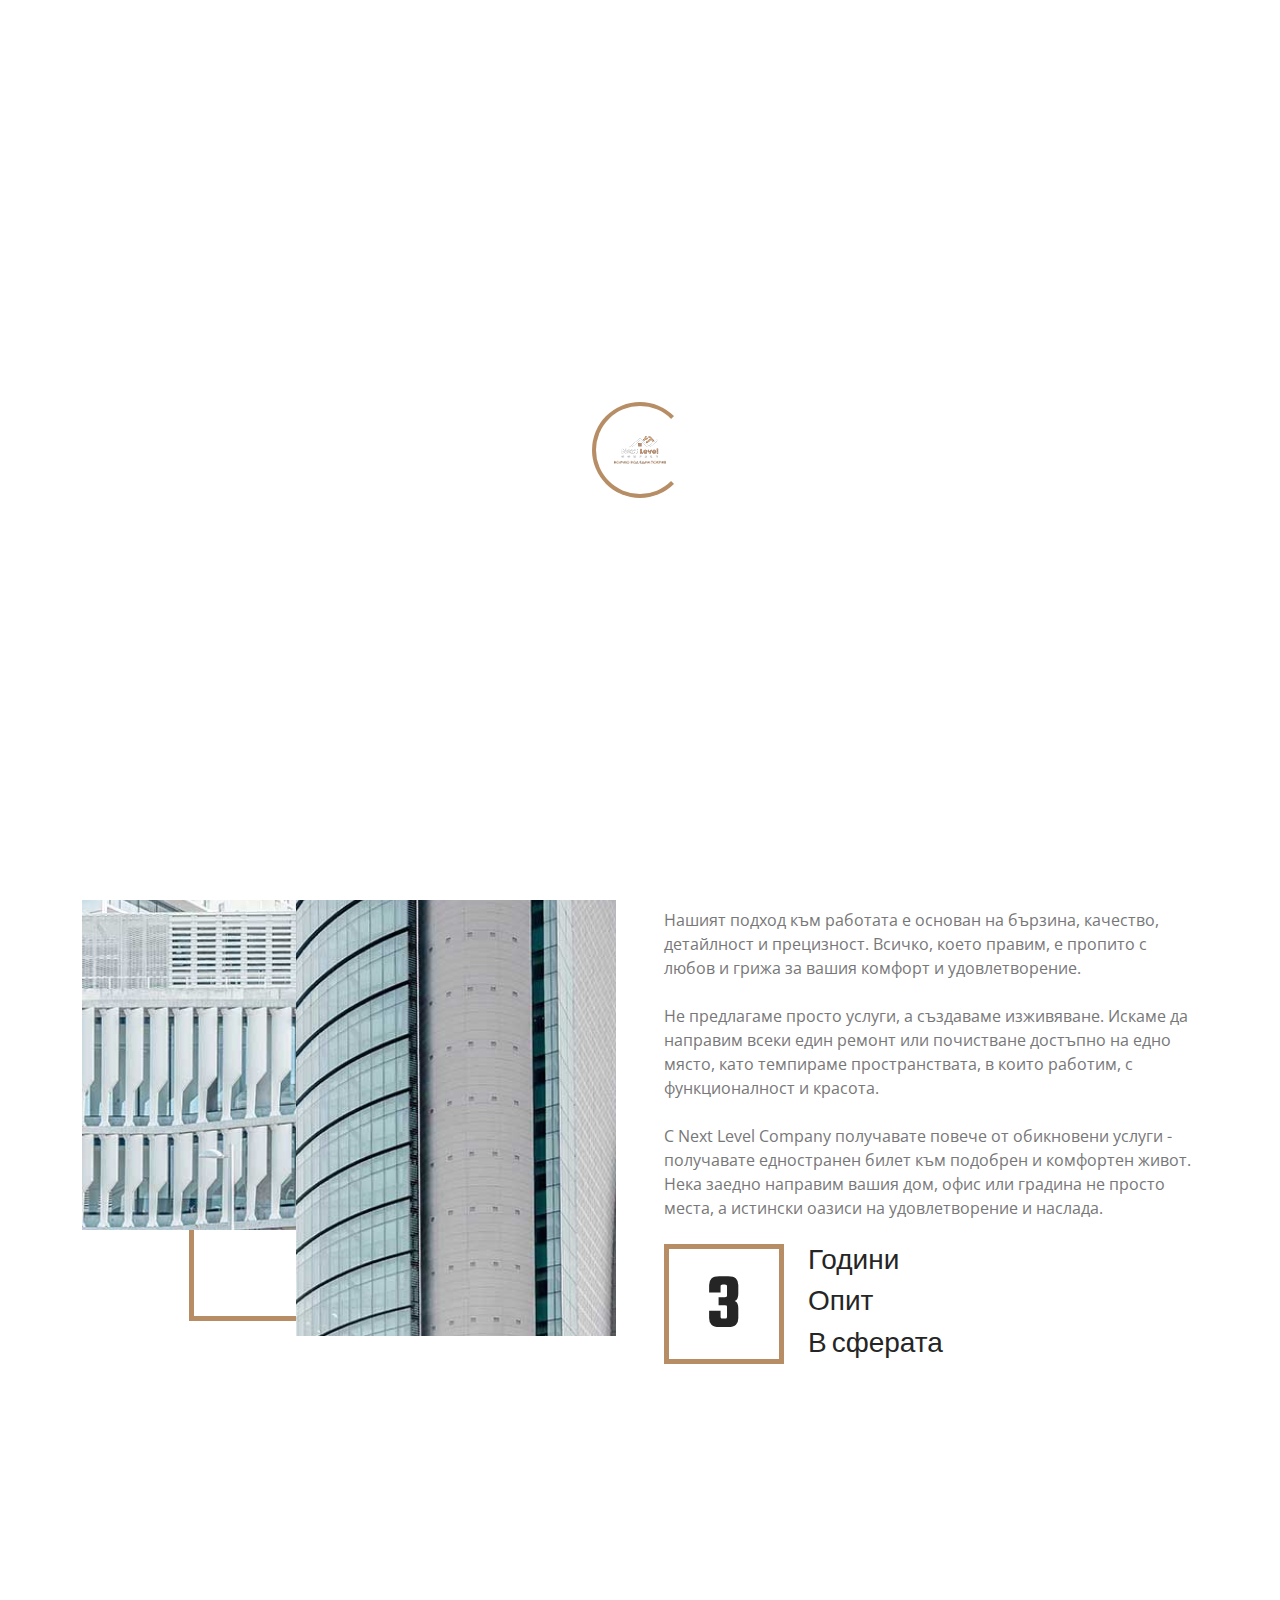
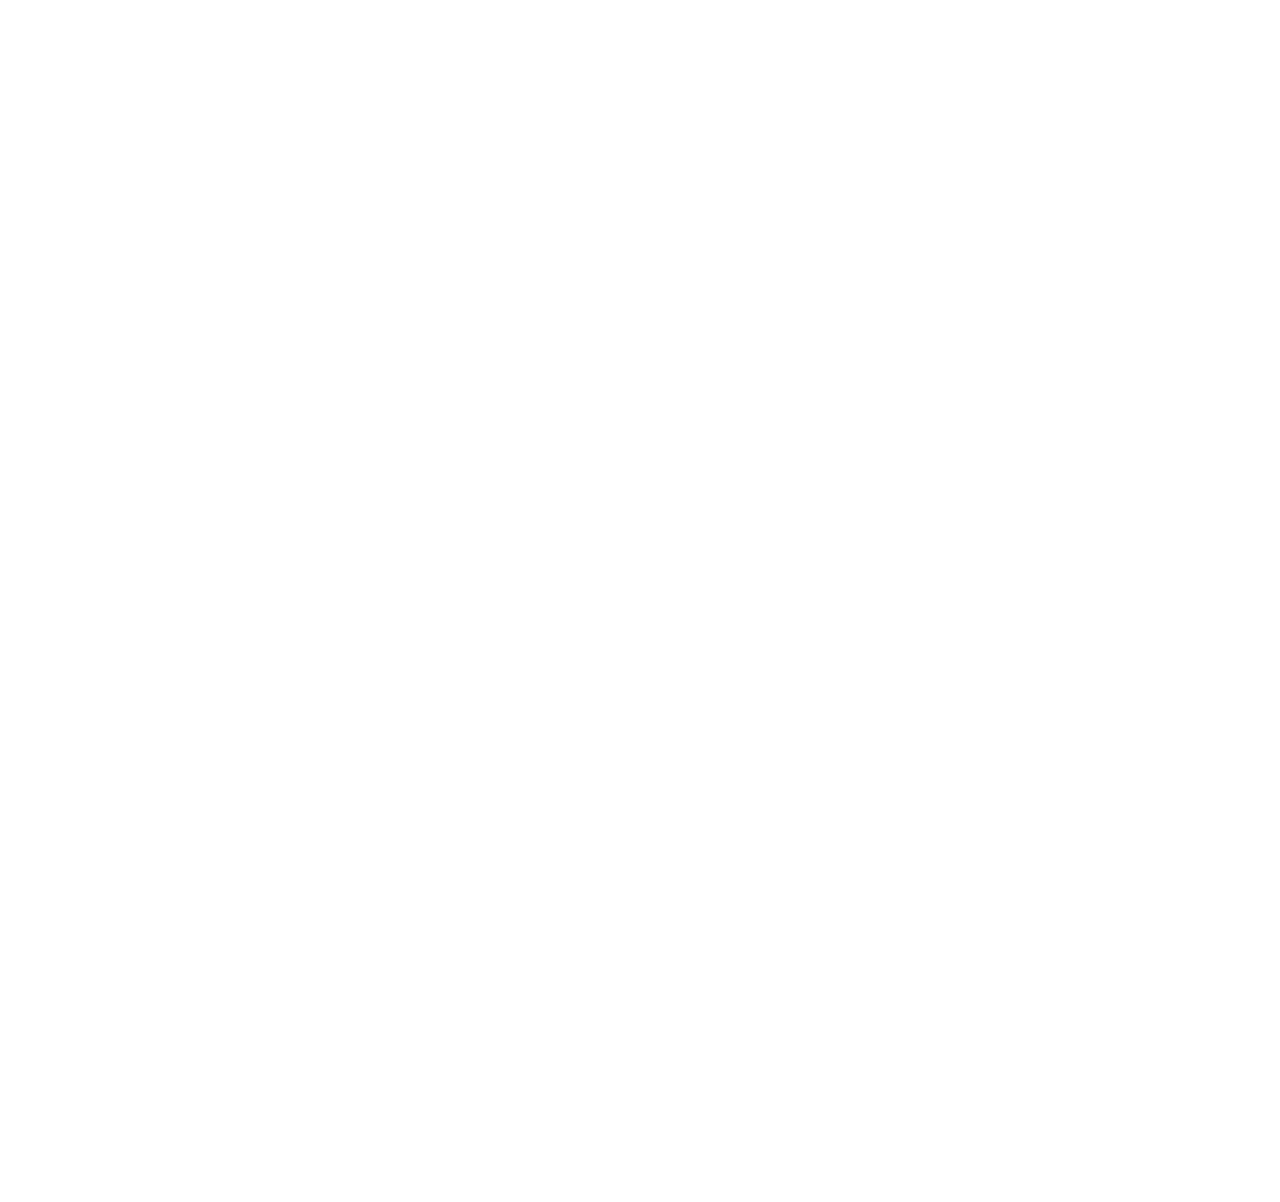
<file: about.html>
<!DOCTYPE html>
<html lang="bg-BG">

<head>
    <meta charset="utf-8">
    <title>Next Level Cleaning - професионално почистване на домове и строителни услуги</title>
    <meta content="width=device-width, initial-scale=1.0" name="viewport">
    <meta
        content="фирма за почистване, професионални ремонти, домашни услуги, почистване на жилища, ремонт на жилища, поддръжка на дома, обслужване на имоти, бързи ремонти, чистота и ремонт, качествени услуги, ремонтни дейности, подобрения на дома, фирма за почистване, почистване на домове, почистване на офиси"
        name="keywords">
    <meta
        content="Търсите фирма за почистване на вашия дом или офис? Потърсете ни на ☎0877850650! Предлагаме професионални услуги за почистване и ремонти, гарантирайки качествено обслужване и уютен дом."
        name="description">
    <link rel="canonical" href="https://nextlevel-company.com/" />
    <meta property="og:locale" content="bg_BG" />
    <meta property="og:type" content="website" />


    <!-- Иконка на сайта -->
    <link href="img/icons/favicon.png" rel="icon">

    <!-- фонтове -->
    <link rel="preconnect" href="https://fonts.googleapis.com">
    <link rel="preconnect" href="https://fonts.gstatic.com" crossorigin>
    <link
        href="https://fonts.googleapis.com/css2?family=Open+Sans:wght@400;500;600&family=Teko:wght@400;500;600&display=swap"
        rel="stylesheet">

    <!-- иконки -->
    <link href="https://cdnjs.cloudflare.com/ajax/libs/font-awesome/5.10.0/css/all.min.css" rel="stylesheet">
    <link href="https://cdn.jsdelivr.net/npm/bootstrap-icons@1.4.1/font/bootstrap-icons.css" rel="stylesheet">

    <!-- библиотеките -->
    <link href="lib/animate/animate.min.css" rel="stylesheet">
    <link href="lib/owlcarousel/assets/owl.carousel.min.css" rel="stylesheet">
    <link href="lib/tempusdominus/css/tempusdominus-bootstrap-4.min.css" rel="stylesheet" />

    <!-- bootstrap стиловее -->
    <link href="css/bootstrap.min.css" rel="stylesheet">

    <!-- css -->
    <link href="css/style.css" rel="stylesheet">
</head>

<body>
    <!-- зареждането на страницата -->
    <div id="spinner"
        class="show bg-white position-fixed translate-middle w-100 vh-100 top-50 start-50 d-flex align-items-center justify-content-center">
        <div class="spinner-border position-relative text-primary" style="width: 6rem; height: 6rem;" role="status">
        </div>
        <img class="position-absolute top-50 start-50 translate-middle" src="img/icons/logo.png" alt="Icon">
    </div>
    <!-- Край на зареждането на страницата -->



    <!-- навигация -->
    <nav class="navbar navbar-expand-lg bg-white navbar-light sticky-top py-lg-0 px-lg-5 wow fadeIn"
        data-wow-delay="0.1s">
        <a href="index.html" class="navbar-brand ms-4 ms-lg-0">
            <h1 class="text-primary m-0"><img class="me-3" src="img/icons/logo.png" alt="Icon">NLC</h1>
        </a>
        <button type="button" class="navbar-toggler me-4" data-bs-toggle="collapse" data-bs-target="#navbarCollapse">
            <span class="navbar-toggler-icon"></span>
        </button>
        <div class="collapse navbar-collapse" id="navbarCollapse">
            <div class="navbar-nav ms-auto p-4 p-lg-0">
                <a href="index.html" class="nav-item nav-link ">Начало</a>
                <a href="about.html" class="nav-item nav-link active">За нас</a>
                <a href="service.html" class="nav-item nav-link ">Услуги</a>
                <a href="prices.html" class="nav-item nav-link ">Цени</a>
                <a href="contact.html" class="nav-item nav-link ">Контакти</a>
            </div>
        </div>
    </nav>
    <!-- край на навигация -->


    <!-- Page Header Start -->
    <div class="container-fluid page-header py-5 mb-5 wow fadeIn" data-wow-delay="0.1s">
        <div class="container py-5">
            <h1 class="display-1 text-white animated slideInDown">За нас</h1>
            <nav aria-label="breadcrumb animated slideInDown">
                <ol class="breadcrumb text-uppercase mb-0">
                    <li class="breadcrumb-item"><a class="text-white" href="#">Начало</a></li>
                    <li class="breadcrumb-item text-primary active" aria-current="page">За нас</li>
                </ol>
            </nav>
        </div>
    </div>
    <!-- Page Header End -->


    <!-- About Start -->
    <div class="container-xxl py-5">
        <div class="container">
            <div class="row g-5">
                <div class="col-lg-6 wow fadeIn" data-wow-delay="0.1s">
                    <div class="about-img">
                        <img class="img-fluid" src="img/about-1.jpg" alt="">
                        <img class="img-fluid" src="img/about-2.jpg" alt="">
                    </div>
                </div>
                <div class="col-lg-6 wow fadeIn" data-wow-delay="0.5s">
                    <h4 class="section-title">За нас</h4>
                    <h1 class="display-5 mb-4">Добре дошли в Next Level Company</h1>
                    <p>Вашето предпочитано място за изпълнение на всичките ви желания. Наш екип от преданни професионалисти е готов да ви предостави богат спектър от услуги, покриващи всичко от ремонти и почистване до мебелиране и още много.</p>
                    <p class="mb-4">Нашата история е история на успешния опит, натрупан в чужбина, който решихме да донесем в България. Споделяме го с вас с гордост и ентусиазъм, като се стремим към постигането на вашия пълен комфорт.</p>
                    <p class="mb-4">Нашият подход към работата е основан на бързина, качество, детайлност и прецизност. Всичко, което правим, е пропито с любов и грижа за вашия комфорт и удовлетворение.</p>
                    <p class="mb-4">Не предлагаме просто услуги, а създаваме изживяване. Искаме да направим всеки един ремонт или почистване достъпно на едно място, като темпираме пространствата, в които работим, с функционалност и красота.</p>
                    <p class="mb-4">С Next Level Company получавате повече от обикновени услуги - получавате едностранен билет към подобрен и комфортен живот. Нека заедно направим вашия дом, офис или градина не просто места, а истински оазиси на удовлетворение и наслада.</p>
                    <div class="d-flex align-items-center mb-5">
                        <div class="d-flex flex-shrink-0 align-items-center justify-content-center border border-5 border-primary"
                            style="width: 120px; height: 120px;">
                            <h1 class="display-1 mb-n2" data-toggle="counter-up">3</h1>
                        </div>
                        <div class="ps-4">
                            <h3>Години</h3>
                            <h3>Опит</h3>
                            <h3 class="mb-0">В сферата</h3>
                        </div>
                    </div>
                </div>
            </div>
        </div>
    </div>
    <!-- About End -->


    <!-- Feature Start -->
    <div class="container-xxl py-5">
        <div class="container">
            <div class="row g-5">
                <div class="col-lg-6 wow fadeInUp" data-wow-delay="0.1s">
                    <h4 class="section-title">Защо да изберете нас?</h4>
                    <h1 class="display-5 mb-4">Работим в 3 много лесни стъпки!</h1>
                    <p class="mb-4">За да разговаряме за вашата уникална ситуация и да обсъдим персонализирана ценова
                        оферта, моля, свържете се с нас.</p>
                    <div class="row g-4">
                        <div class="col-12">
                            <div class="d-flex align-items-start">
                                <img class="flex-shrink-0" src="img/icons/icon-2.png" alt="Icon">
                                <div class="ms-4">
                                    <h3>Консултация и планиране</h3>
                                    <p class="mb-0">Започваме с внимателна консултация, където обсъждаме вашите нужди и
                                        предпочитания. След това разработваме детайлен план за изпълнение, гарантиращ
                                        точност и ефективност на услугите, които предлагаме.</p>
                                </div>
                            </div>
                        </div>
                        <div class="col-12">
                            <div class="d-flex align-items-start">
                                <img class="flex-shrink-0" src="img/icons/icon-3.png" alt="Icon">
                                <div class="ms-4">
                                    <h3>Изпълнение и реализация</h3>
                                    <p class="mb-0">Нашият опитен екип извършва услугите с внимание към детайлите и
                                        използват най-съвременните методи и оборудване. Всеки етап се следи стриктно, за
                                        да се гарантира висок стандарт на качество.</p>
                                </div>
                            </div>
                        </div>
                        <div class="col-12">
                            <div class="d-flex align-items-start">
                                <img class="flex-shrink-0" src="img/icons/icon-4.png" alt="Icon">
                                <div class="ms-4">
                                    <h3>Удолетворение</h3>
                                    <p class="mb-0">След завършването на проекта извършваме финален преглед, за да се
                                        уверим, че всичко е изпълнено според очакванията ви. Вашето удовлетворение е от
                                        съществено значение за нас, и работим усърдно, за да го постигнем.</p>
                                </div>
                            </div>
                        </div>
                    </div>
                </div>
                <div class="col-lg-6 wow fadeInUp" data-wow-delay="0.5s">
                    <div class="feature-img">
                        <img class="img-fluid" src="img/about-2.jpg" alt="">
                        <img class="img-fluid" src="img/about-1.jpg" alt="">
                    </div>
                </div>
            </div>
        </div>
    </div>
    <!-- Feature End -->


    <!-- Team Start --
    <div class="container-xxl py-5">
        <div class="container">
            <div class="text-center mx-auto mb-5 wow fadeInUp" data-wow-delay="0.1s" style="max-width: 600px;">
                <h4 class="section-title">Запознайте се с нас</h4>
                <h1 class="display-5 mb-4">Next Level Company</h1>
            </div>
            <div class="row g-0 team-items">
                <div class="col-lg-3 col-md-6 wow fadeInUp" data-wow-delay="0.1s">
                    -<div class="team-item position-relative">
                        <div class="position-relative">
                            <img class="img-fluid" src="img/team-1.jpg" alt="">
                            <div class="team-social text-center">
                                <a class="btn btn-square" href=""><i class="fab fa-facebook-f"></i></a>
                                <a class="btn btn-square" href=""><i class="fab fa-twitter"></i></a>
                                <a class="btn btn-square" href=""><i class="fab fa-instagram"></i></a>
                            </div>
                        </div>
                        <div class="bg-light text-center p-4">
                            <h3 class="mt-2">Architect Name</h3>
                            <span class="text-primary">Designation</span>
                        </div>
                    </div>
                </div>
                <div class="col-lg-3 col-md-6 wow fadeInUp" data-wow-delay="0.3s">
                    <div class="team-item position-relative">
                        <div class="position-relative">
                            <img class="img-fluid" src="img/team-2.jpg" alt="">
                            <div class="team-social text-center">
                                <a class="btn btn-square" href=""><i class="fab fa-facebook-f"></i></a>
                                <a class="btn btn-square" href=""><i class="fab fa-twitter"></i></a>
                                <a class="btn btn-square" href=""><i class="fab fa-instagram"></i></a>
                            </div>
                        </div>
                        <div class="bg-light text-center p-4">
                            <h3 class="mt-2">Даниел Доганджийски</h3>
                            <span class="text-primary">Управител</span>
                        </div>
                    </div>
                </div>
                <div class="col-lg-3 col-md-6 wow fadeInUp" data-wow-delay="0.5s">
                    <div class="team-item position-relative">
                        <div class="position-relative">
                            <img class="img-fluid" src="img/team-3.jpg" alt="">
                            <div class="team-social text-center">
                                <a class="btn btn-square" href=""><i class="fab fa-facebook-f"></i></a>
                                <a class="btn btn-square" href=""><i class="fab fa-twitter"></i></a>
                                <a class="btn btn-square" href=""><i class="fab fa-instagram"></i></a>
                            </div>
                        </div>
                        <div class="bg-light text-center p-4">
                            <h3 class="mt-2">Владислав Костадинов</h3>
                            <span class="text-primary">Designation</span>
                        </div>
                    </div>
                </div>
                <div class="col-lg-3 col-md-6 wow fadeInUp" data-wow-delay="0.7s">
                    <div class="team-item position-relative">
                        <div class="position-relative">
                            <img class="img-fluid" src="img/team-4.jpg" alt="">
                            <div class="team-social text-center">
                                <a class="btn btn-square" href=""><i class="fab fa-facebook-f"></i></a>
                                <a class="btn btn-square" href=""><i class="fab fa-twitter"></i></a>
                                <a class="btn btn-square" href=""><i class="fab fa-instagram"></i></a>
                            </div>
                        </div>
                        <div class="bg-light text-center p-4">
                            <h3 class="mt-2">Мартин Кирилов</h3>
                            <span class="text-primary">Designation</span>
                        </div>
                    </div>
                </div>
            </div>
        </div>
    </div>
    -- Team End -->
        

    <!-- Footer начало -->
    <div class="container-fluid bg-dark text-body footer mt-5 pt-5 px-0 wow fadeIn" data-wow-delay="0.1s">
        <div class="container py-5">
            <div class="row g-5">
                <div class="col-lg-3 col-md-6">
                    <h3 class="text-light mb-4">Контакти</h3>
                    <p class="mb-2"><i class="fa fa-map-marker-alt text-primary me-3"></i>Sofia, Bulgaria</p>
                    <p class="mb-2"><i class="fa fa-phone-alt text-primary me-3"></i><a
                            href="tel:+359877850650">0877850650</a></p>
                    <p class="mb-2"><i class="fa fa-envelope text-primary me-3"></i><a href="mailto:work.nextlevelcompany@gmail.com">work.nextlevelcompany@gmail.com</a></p>
                    <div class="d-flex pt-2">

                        <a class="btn btn-square btn-outline-body me-1"
                            href="https://www.facebook.com/NLCNextLevelCleaning" target="_blank"><i
                                class="fab fa-facebook-f"></i></a>
                        <a class="btn btn-square btn-outline-body me-1" href=""><i class="fab fa-youtube"></i></a>
                        <a class="btn btn-square btn-outline-body me-0" href=""><i class="fab fa-instagram"></i></a>
                    </div>
                </div>
                <div class="col-lg-3 col-md-6">
                    <h3 class="text-light mb-4">Услуги</h3>
                    <a class="btn btn-link" href="cleaning.html">Почистване</a>
                    <a class="btn btn-link" href="repair.html">Ремонти</a>
                </div>
                <div class="col-lg-3 col-md-6">
                    <h3 class="text-light mb-4">Бърз достъп</h3>
                    <a class="btn btn-link" href="about.html">За нас</a>
                    <a class="btn btn-link" href="contact.html">Контакти</a>
                    <a class="btn btn-link" href="service.html">Всички услуги</a>
                    <a class="btn btn-link" href="prices.html">Всички цени</a>

                </div>

            </div>
        </div>
        <div class="container-fluid copyright">
            <div class="container">
                <div class="row">
                    <div class="col-md-6 text-center text-md-start mb-3 mb-md-0">
                        &copy; <a href="index.html">Next Level Company</a>, All Right Reserved.
                    </div>
                    <div class="col-md-6 text-center text-md-end">Designed By <a
                            href="https://instagram.com/hristomitov" target="_blank">Hristo Mitov</a>
                    </div>
                </div>
            </div>
        </div>
    </div>
    <!-- край на Footer  -->


    <!-- Back to Top -->
    <a href="#" class="btn btn-lg btn-primary btn-lg-square back-to-top"><i class="bi bi-arrow-up"></i></a>


    <!-- JavaScript библиотеки -->
    <script src="https://code.jquery.com/jquery-3.4.1.min.js"></script>
    <script src="https://cdn.jsdelivr.net/npm/bootstrap@5.0.0/dist/js/bootstrap.bundle.min.js"></script>
    <script src="lib/wow/wow.min.js"></script>
    <script src="lib/easing/easing.min.js"></script>
    <script src="lib/waypoints/waypoints.min.js"></script>
    <script src="lib/counterup/counterup.min.js"></script>
    <script src="lib/owlcarousel/owl.carousel.min.js"></script>
    <script src="lib/tempusdominus/js/moment.min.js"></script>
    <script src="lib/tempusdominus/js/moment-timezone.min.js"></script>
    <script src="lib/tempusdominus/js/tempusdominus-bootstrap-4.min.js"></script>


    <script src="js/main.js"></script>



</body>

</html>
</file>
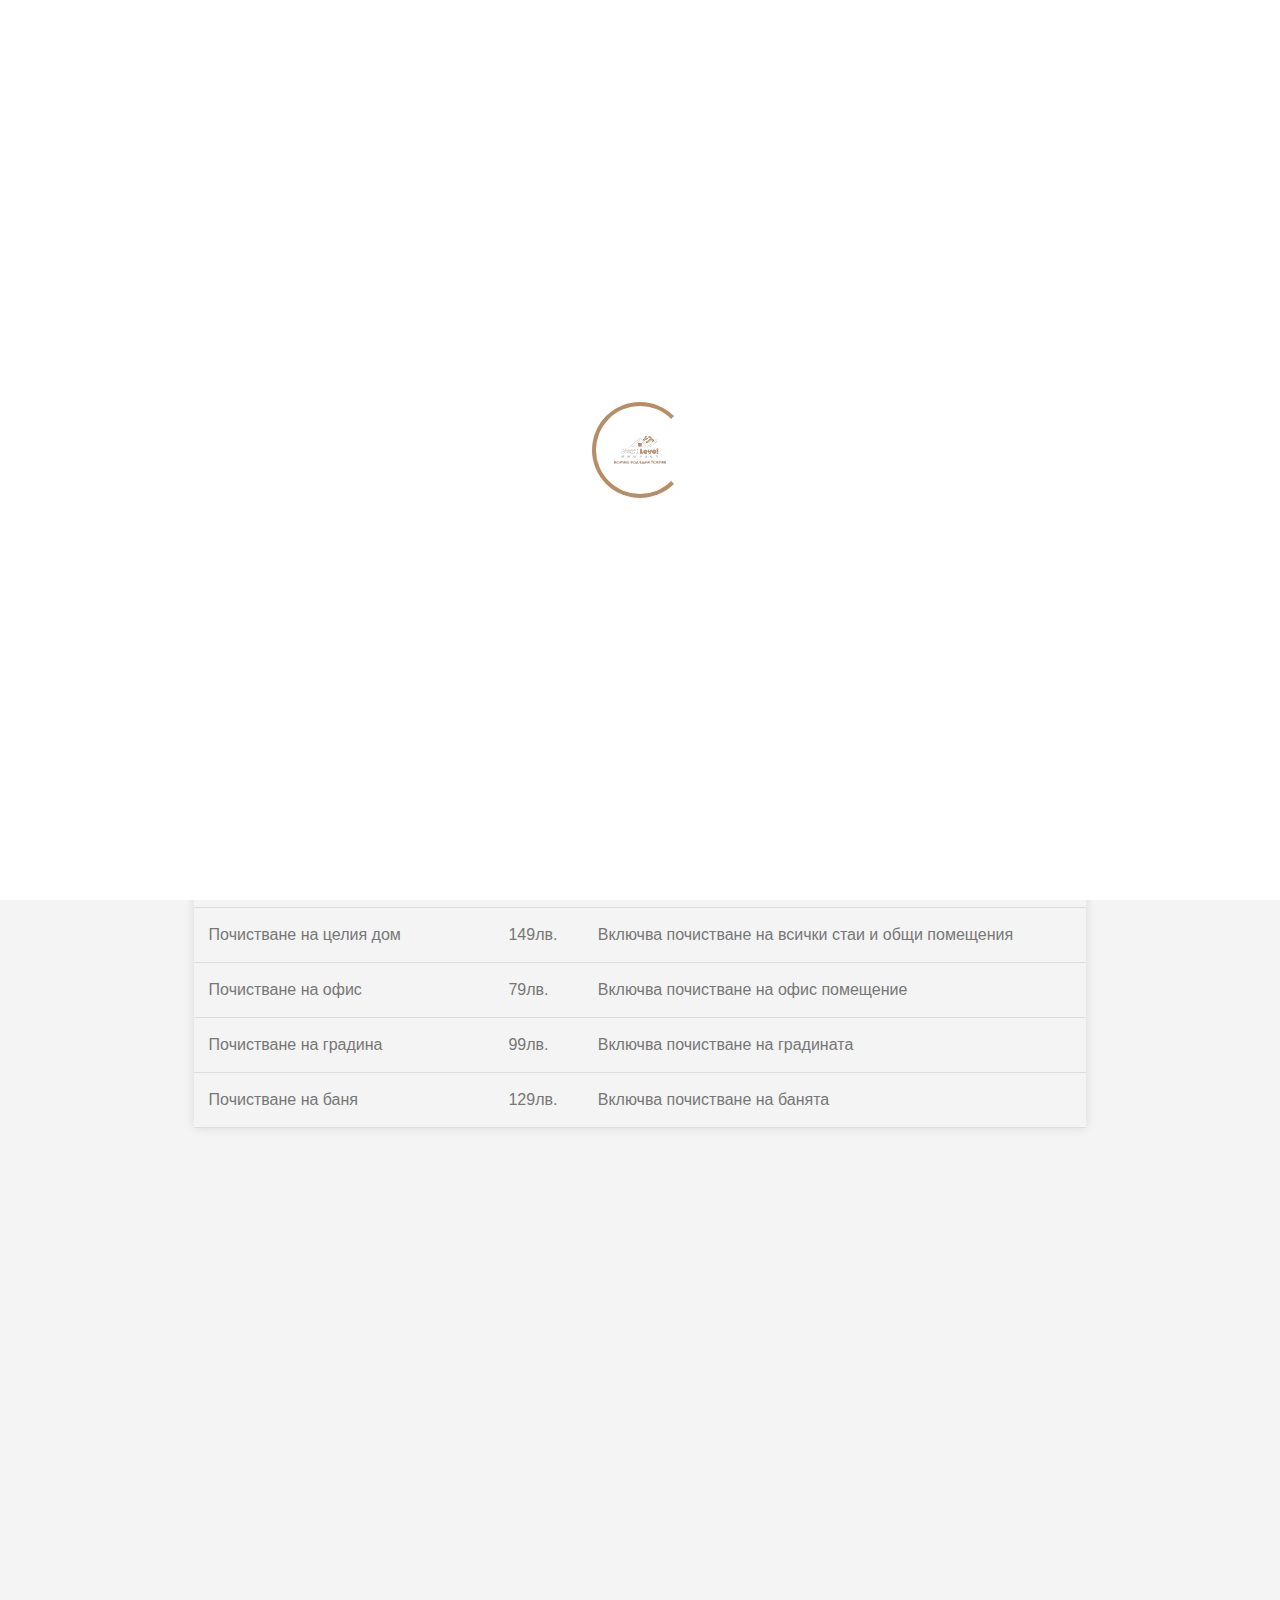
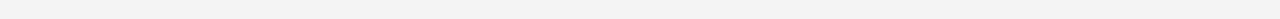
<file: cleaning.html>
<!DOCTYPE html>
<html lang="bg-BG">

<head>
    <meta charset="utf-8">
    <title>Next Level Cleaning - професионално почистване на домове и строителни услуги</title>
    <meta content="width=device-width, initial-scale=1.0" name="viewport">
    <meta
        content="фирма за почистване, професионални ремонти, домашни услуги, почистване на жилища, ремонт на жилища, поддръжка на дома, обслужване на имоти, бързи ремонти, чистота и ремонт, качествени услуги, ремонтни дейности, подобрения на дома, фирма за почистване, почистване на домове, почистване на офиси"
        name="keywords">
    <meta
        content="Търсите фирма за почистване на вашия дом или офис? Потърсете ни на ☎0877850650! Предлагаме професионални услуги за почистване и ремонти, гарантирайки качествено обслужване и уютен дом."
        name="description">
    <link rel="canonical" href="https://nextlevel-company.com/" />
    <meta property="og:locale" content="bg_BG" />
    <meta property="og:type" content="website" />


    <!-- Иконка на сайта -->
    <link href="img/icons/favicon.png" rel="icon">

    <!-- фонтове -->
    <link rel="preconnect" href="https://fonts.googleapis.com">
    <link rel="preconnect" href="https://fonts.gstatic.com" crossorigin>
    <link
        href="https://fonts.googleapis.com/css2?family=Open+Sans:wght@400;500;600&family=Teko:wght@400;500;600&display=swap"
        rel="stylesheet">

    <!-- иконки -->
    <link href="https://cdnjs.cloudflare.com/ajax/libs/font-awesome/5.10.0/css/all.min.css" rel="stylesheet">
    <link href="https://cdn.jsdelivr.net/npm/bootstrap-icons@1.4.1/font/bootstrap-icons.css" rel="stylesheet">

    <!-- библиотеките -->
    <link href="lib/animate/animate.min.css" rel="stylesheet">
    <link href="lib/owlcarousel/assets/owl.carousel.min.css" rel="stylesheet">
    <link href="lib/tempusdominus/css/tempusdominus-bootstrap-4.min.css" rel="stylesheet" />

    <!-- bootstrap стиловее -->
    <link href="css/bootstrap.min.css" rel="stylesheet">

    <!-- css -->
    <link href="css/style.css" rel="stylesheet">
</head>

<body>
    <!-- зареждането на страницата -->
    <div id="spinner"
        class="show bg-white position-fixed translate-middle w-100 vh-100 top-50 start-50 d-flex align-items-center justify-content-center">
        <div class="spinner-border position-relative text-primary" style="width: 6rem; height: 6rem;" role="status">
        </div>
        <img class="position-absolute top-50 start-50 translate-middle" src="img/icons/logo.png" alt="Icon">
    </div>
    <!-- Край на зареждането на страницата -->



    <!-- навигация -->
    <nav class="navbar navbar-expand-lg bg-white navbar-light sticky-top py-lg-0 px-lg-5 wow fadeIn"
        data-wow-delay="0.1s">
        <a href="index.html" class="navbar-brand ms-4 ms-lg-0">
            <h1 class="text-primary m-0"><img class="me-3" src="img/icons/logo.png" alt="Icon">NLC</h1>
        </a>
        <button type="button" class="navbar-toggler me-4" data-bs-toggle="collapse" data-bs-target="#navbarCollapse">
            <span class="navbar-toggler-icon"></span>
        </button>
        <div class="collapse navbar-collapse" id="navbarCollapse">
            <div class="navbar-nav ms-auto p-4 p-lg-0">
                <a href="index.html" class="nav-item nav-link ">Начало</a>
                <a href="about.html" class="nav-item nav-link">За нас</a>
                <a href="service.html" class="nav-item nav-link active">Услуги</a>
                <a href="prices.html" class="nav-item nav-link ">Цени</a>
                <a href="contact.html" class="nav-item nav-link ">Контакти</a>
            </div>
        </div>
    </nav>
    <!-- край на навигация -->


    <!-- Page Header Start -->
    <div class="container-fluid page-header py-5 mb-5 wow fadeIn" data-wow-delay="0.1s">
        <div class="container py-5">
            <h1 class="display-1 text-white animated slideInDown">Почистване</h1>
            <nav aria-label="breadcrumb animated slideInDown">
                <ol class="breadcrumb text-uppercase mb-0">
                    <li class="breadcrumb-item"><a class="text-white" href="index.html">Начало</a></li>
                    <li class="breadcrumb-item"><a class="text-white" href="service.html">Услуги</a></li>
                    <li class="breadcrumb-item text-primary active" aria-current="page">Почистване</li>
                </ol>
            </nav>
        </div>
    </div>
    <!-- Page Header End -->








    <div class="container-xxl py-5">
        <div class="container">
            <div class="text-center mx-auto mb-5 wow fadeInUp" data-wow-delay="0.1s" style="max-width: 600px;">
                <h4 class="section-title">Услуги за ремонт</h4>
                <h4 class="section-title"><BR>В таблицата ще видите всички наши услуги и цени</h4>
            </div>
        </div>
    </div>


            <!------
            <div class="row g-4">
                <div class="col-lg-4 col-md-6 wow fadeInUp" data-wow-delay="0.1s">
                    <div class="service-item d-flex position-relative text-center h-100">
                        <img class="bg-img" src="img/service-1.jpg" alt="">
                        <div class="service-text p-5">
                            <img class="mb-4" src="img/icons/icon-5.png" alt="Icon">
                            <h3 class="mb-3">Дом</h3>
                            <p class="mb-4">Превърнете дома си в безупречно чист и уютен кът с нашите цялостни
                                почистващи услуги! От пода до тавана, грижим се за всеки детайл, за да създадем свежа и
                                комфортна обстановка във вашия дом..</p>

                        </div>
                    </div>
                </div>
                <div class="col-lg-4 col-md-6 wow fadeInUp" data-wow-delay="0.3s">
                    <div class="service-item d-flex position-relative text-center h-100">
                        <img class="bg-img" src="img/service-2.jpg" alt="">
                        <div class="service-text p-5">
                            <img class="mb-4" src="img/icons/icon-6.png" alt="Icon">
                            <h3 class="mb-3">Офис</h3>
                            <p class="mb-4">
                                Оптимизирайте работната обстановка в офиса с нашите ремонтни услуги! Ние предоставяме
                                стилни и функционални решения, които повишават ефективността и уютът на работното
                                пространство.</p>

                        </div>
                    </div>
                </div>
                <div class="col-lg-4 col-md-6 wow fadeInUp" data-wow-delay="0.5s">
                    <div class="service-item d-flex position-relative text-center h-100">
                        <img class="bg-img" src="img/service-3.jpg" alt="">
                        <div class="service-text p-5">
                            <img class="mb-4" src="img/icons/icon-7.png" alt="Icon">
                            <h3 class="mb-3">Градина</h3>
                            <p class="mb-4">Преобразете вашия външен район с нашите градински ремонтни услуги! Създаваме
                                уникални и функционални пространства, където природата се слива с комфорта.</p>
                            <a class="btn" href="#prices" onclick="animation()" onclick="scrollToElement()"><i
                                    class="fa fa-plus text-primary me-3"></i>Цени</a>
                        </div>
                    </div>
                </div>

            </div>
        </div>
    </div>
    ----->











    <div class="container">
        <div class="text-center mx-auto mb-5 wow fadeInUp" data-wow-delay="0.1s" style="max-width: 600px;">
            <h4 id="prices" class="section-title">Цени</h4>
        </div>

        <!-- Таблица на цени -->
        <style>
            body {
                font-family: Arial, sans-serif;
                background-color: #f4f4f4;
                margin: 0;
                padding: 0;
            }

            table {
                width: 80%;
                margin: 50px auto;
                border-collapse: collapse;
                box-shadow: 0 0 10px rgba(0, 0, 0, 0.1);
            }

            th,
            td {
                padding: 15px;
                text-align: left;
                border-bottom: 1px solid #ddd;
                transition: transform 1.5s ease;
                /* Добавен transition за smooth промяна на transform свойството */
            }

            th {
                background-color: #B78D65;
                color: #fff;
            }

            #garden {
                scale: 1.0;
                /* Начален мащаб (заменете с вашето начално значение) */

                transition: scale 0.5s, background-color 2.5s, color 2.5s;
            }

            #garden.active {
                scale: 1.2;
                /* Мащаб при активация (заменете с вашето желано значение) */
                transition-delay: 1s;
                background-color: #B78D65;
                color: white;
            }
        </style>


        <table>
            <thead>
                <tr>
                    <th>Тип услуга</th>
                    <th>Цена</th>
                    <th>Допълнителна информация</th>
                </tr>
            </thead>
            <tbody>
                <tr>
                    <td>Почистване на жилище (1 стая)</td>
                    <td>49лв.</td>
                    <td>Включва основно почистване на една стая</td>
                </tr>
                <tr>
                    <td>Почистване на целия дом</td>
                    <td>149лв.</td>
                    <td>Включва почистване на всички стаи и общи помещения</td>
                </tr>
                <tr>
                    <td>Почистване на офис</td>
                    <td>79лв.</td>
                    <td>Включва почистване на офис помещение</td>
                </tr>
                <tr id="garden">
                    <td>Почистване на градина</td>
                    <td>99лв.</td>
                    <td>Включва почистване на градината</td>
                </tr>
                <tr id="bathroom">
                    <td>Почистване на баня</td>
                    <td>129лв.</td>
                    <td>Включва почистване на банята</td>
                </tr>
            </tbody>
        </table>



        <!-- начало на скрипта за препращане на точния ред -->

        <script>
            function animation() {
                // Вашата JavaScript логика за анимация тук

                var gardenElement = document.getElementById('garden');
                gardenElement.classList.add('active');
                setTimeout(function () {
                    gardenElement.classList.remove('active');
                }, 2500); // Времето в милисекунди (в случая 1.5 секунди)




            }

            function scrollToElement() {
                var gardenElement = document.getElementById('garden');
                var yOffset = window.innerWidth < 600 ? window.innerHeight / 2 : 0; // Проверка за ширина на прозореца, подходяща за мобилни устройства

                if (gardenElement) {
                    window.scrollTo({
                        top: gardenElement.offsetTop - yOffset,
                        behavior: 'smooth'
                    });
                }
            }
        </script>

        <!-- край на скрипта за препращане на точния ред -->


        <!-- край на таблица на цени -->
    </div>
    





    <!-- Footer начало -->
    <div class="container-fluid bg-dark text-body footer mt-5 pt-5 px-0 wow fadeIn" data-wow-delay="0.1s">
        <div class="container py-5">
            <div class="row g-5">
                <div class="col-lg-3 col-md-6">
                    <h3 class="text-light mb-4">Контакти</h3>
                    <p class="mb-2"><i class="fa fa-map-marker-alt text-primary me-3"></i>Sofia, Bulgaria</p>
                    <p class="mb-2"><i class="fa fa-phone-alt text-primary me-3"></i><a
                            href="tel:+359877850650">0877850650</a></p>
                    <p class="mb-2"><i class="fa fa-envelope text-primary me-3"></i><a href="mailto:work.nextlevelcompany@gmail.com">work.nextlevelcompany@gmail.com</a></p>
                    <div class="d-flex pt-2">

                        <a class="btn btn-square btn-outline-body me-1"
                            href="https://www.facebook.com/NLCNextLevelCleaning" target="_blank"><i
                                class="fab fa-facebook-f"></i></a>
                        <a class="btn btn-square btn-outline-body me-1" href=""><i class="fab fa-youtube"></i></a>
                        <a class="btn btn-square btn-outline-body me-0" href=""><i class="fab fa-instagram"></i></a>
                    </div>
                </div>
                <div class="col-lg-3 col-md-6">
                    <h3 class="text-light mb-4">Услуги</h3>
                    <a class="btn btn-link" href="cleaning.html">Почистване</a>
                    <a class="btn btn-link" href="repair.html">Ремонти</a>
                </div>
                <div class="col-lg-3 col-md-6">
                    <h3 class="text-light mb-4">Бърз достъп</h3>
                    <a class="btn btn-link" href="about.html">За нас</a>
                    <a class="btn btn-link" href="contact.html">Контакти</a>
                    <a class="btn btn-link" href="service.html">Всички услуги</a>
                    <a class="btn btn-link" href="prices.html">Всички цени</a>

                </div>

            </div>
        </div>
        <div class="container-fluid copyright">
            <div class="container">
                <div class="row">
                    <div class="col-md-6 text-center text-md-start mb-3 mb-md-0">
                        &copy; <a href="index.html">Next Level Company</a>, All Right Reserved.
                    </div>
                    <div class="col-md-6 text-center text-md-end">Designed By <a
                            href="https://instagram.com/hristomitov" target="_blank">Hristo Mitov</a>
                    </div>
                </div>
            </div>
        </div>
    </div>
    <!-- край на Footer  -->


    <!-- Back to Top -->
    <a href="#" class="btn btn-lg btn-primary btn-lg-square back-to-top"><i class="bi bi-arrow-up"></i></a>


    <!-- JavaScript библиотеки -->
    <script src="https://code.jquery.com/jquery-3.4.1.min.js"></script>
    <script src="https://cdn.jsdelivr.net/npm/bootstrap@5.0.0/dist/js/bootstrap.bundle.min.js"></script>
    <script src="lib/wow/wow.min.js"></script>
    <script src="lib/easing/easing.min.js"></script>
    <script src="lib/waypoints/waypoints.min.js"></script>
    <script src="lib/counterup/counterup.min.js"></script>
    <script src="lib/owlcarousel/owl.carousel.min.js"></script>
    <script src="lib/tempusdominus/js/moment.min.js"></script>
    <script src="lib/tempusdominus/js/moment-timezone.min.js"></script>
    <script src="lib/tempusdominus/js/tempusdominus-bootstrap-4.min.js"></script>


    <script src="js/main.js"></script>



</body>

</html>
</file>
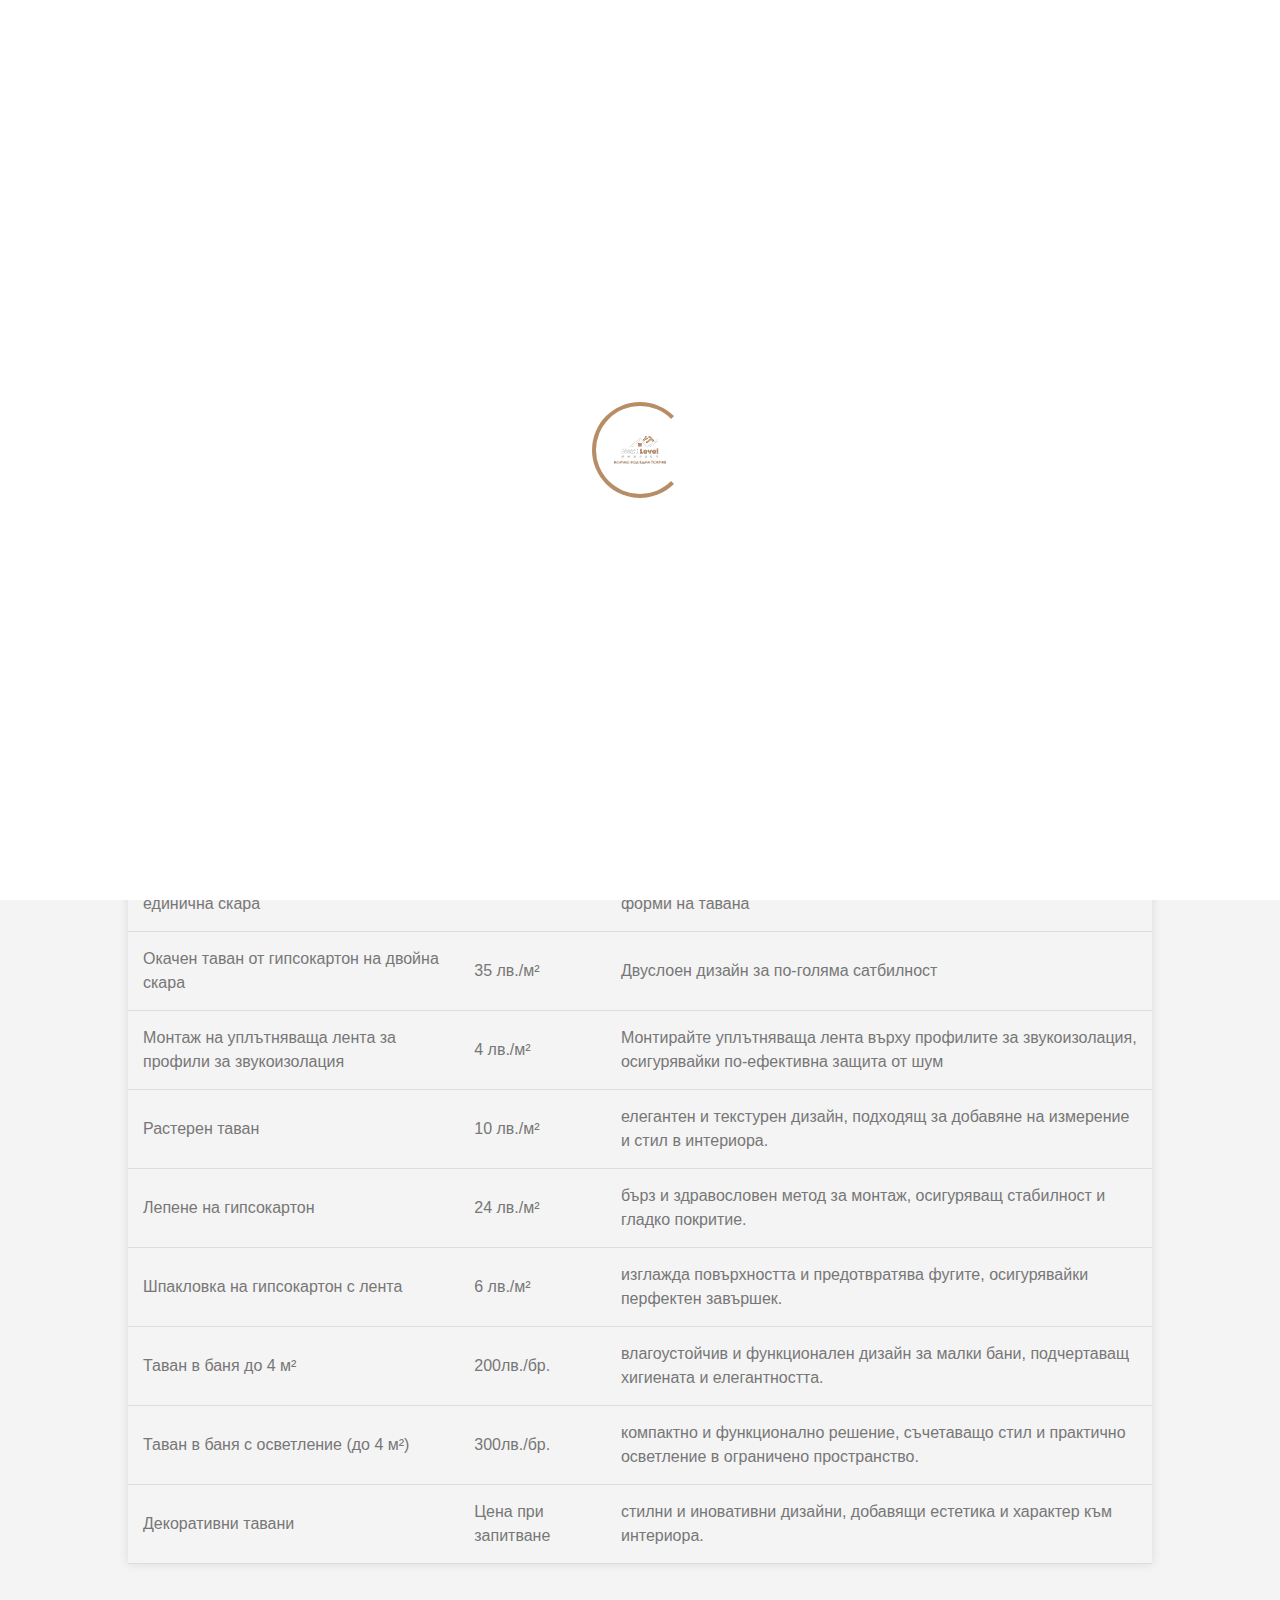
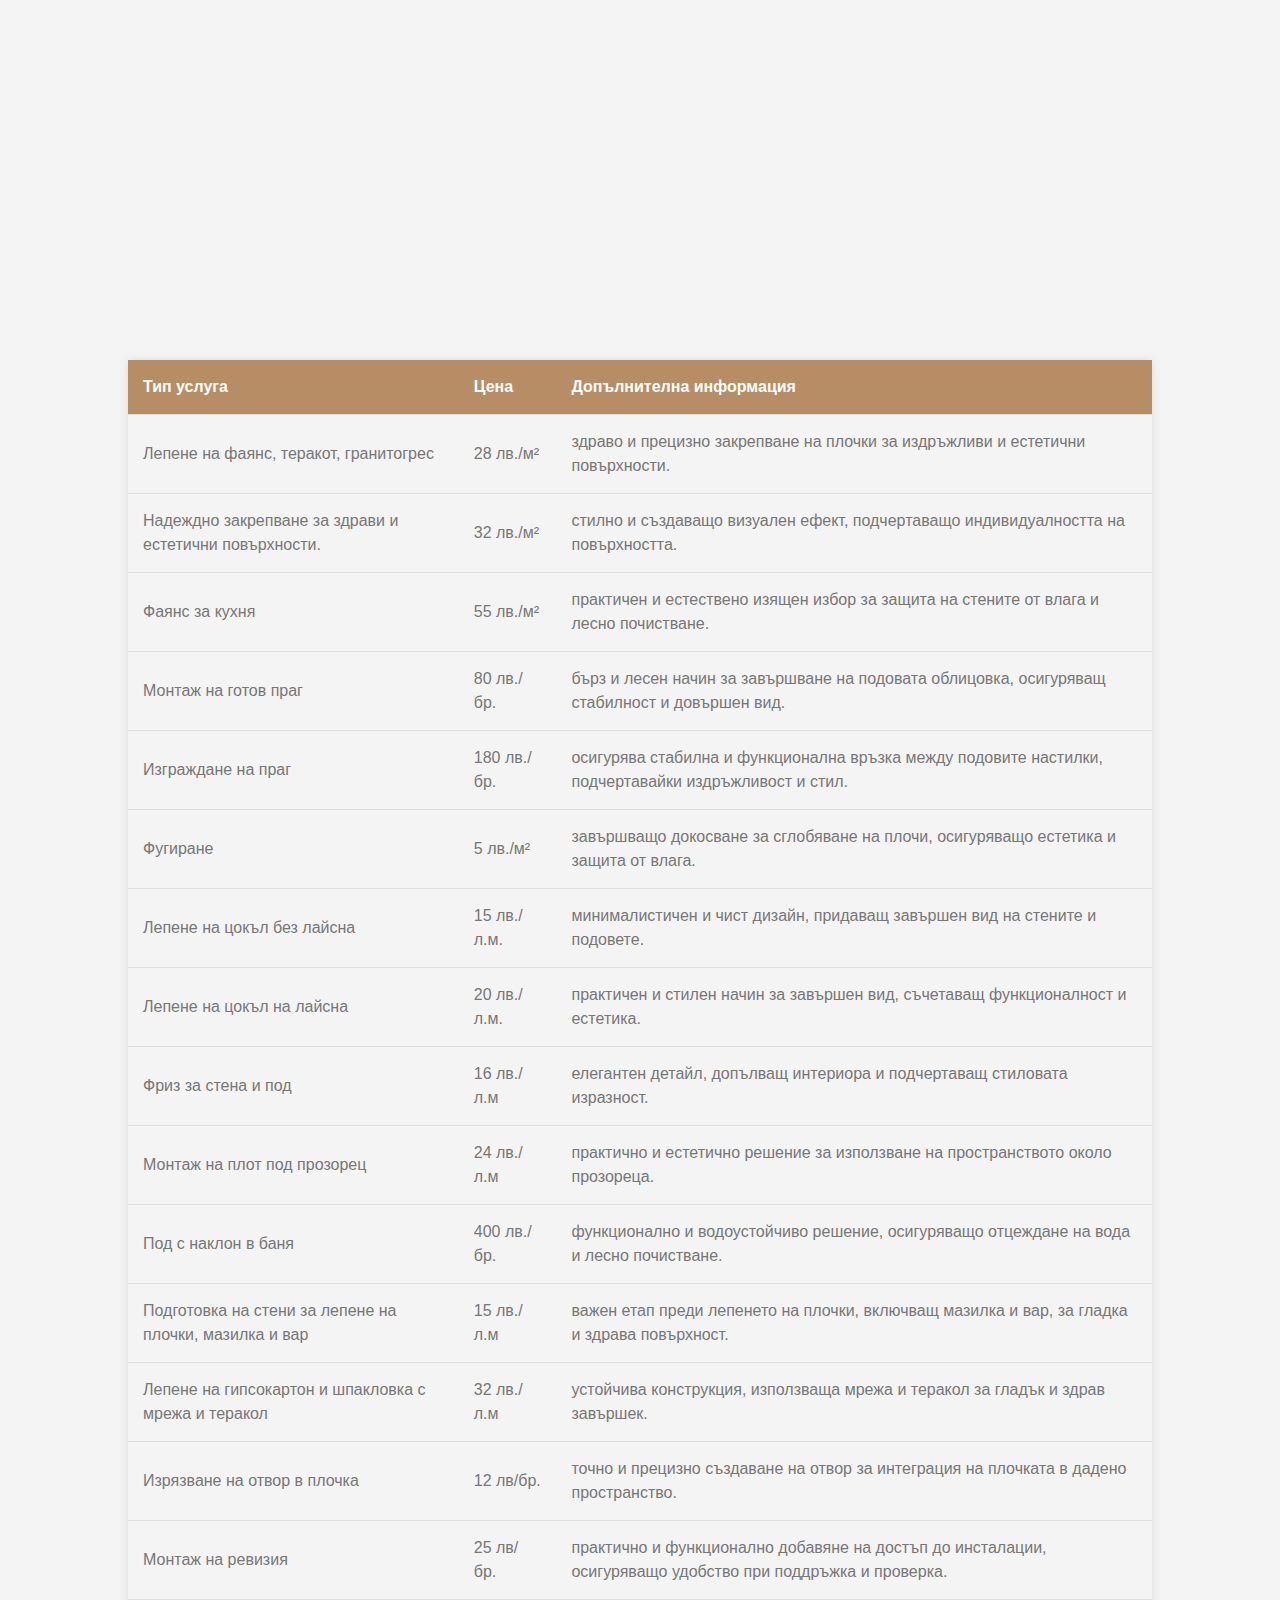
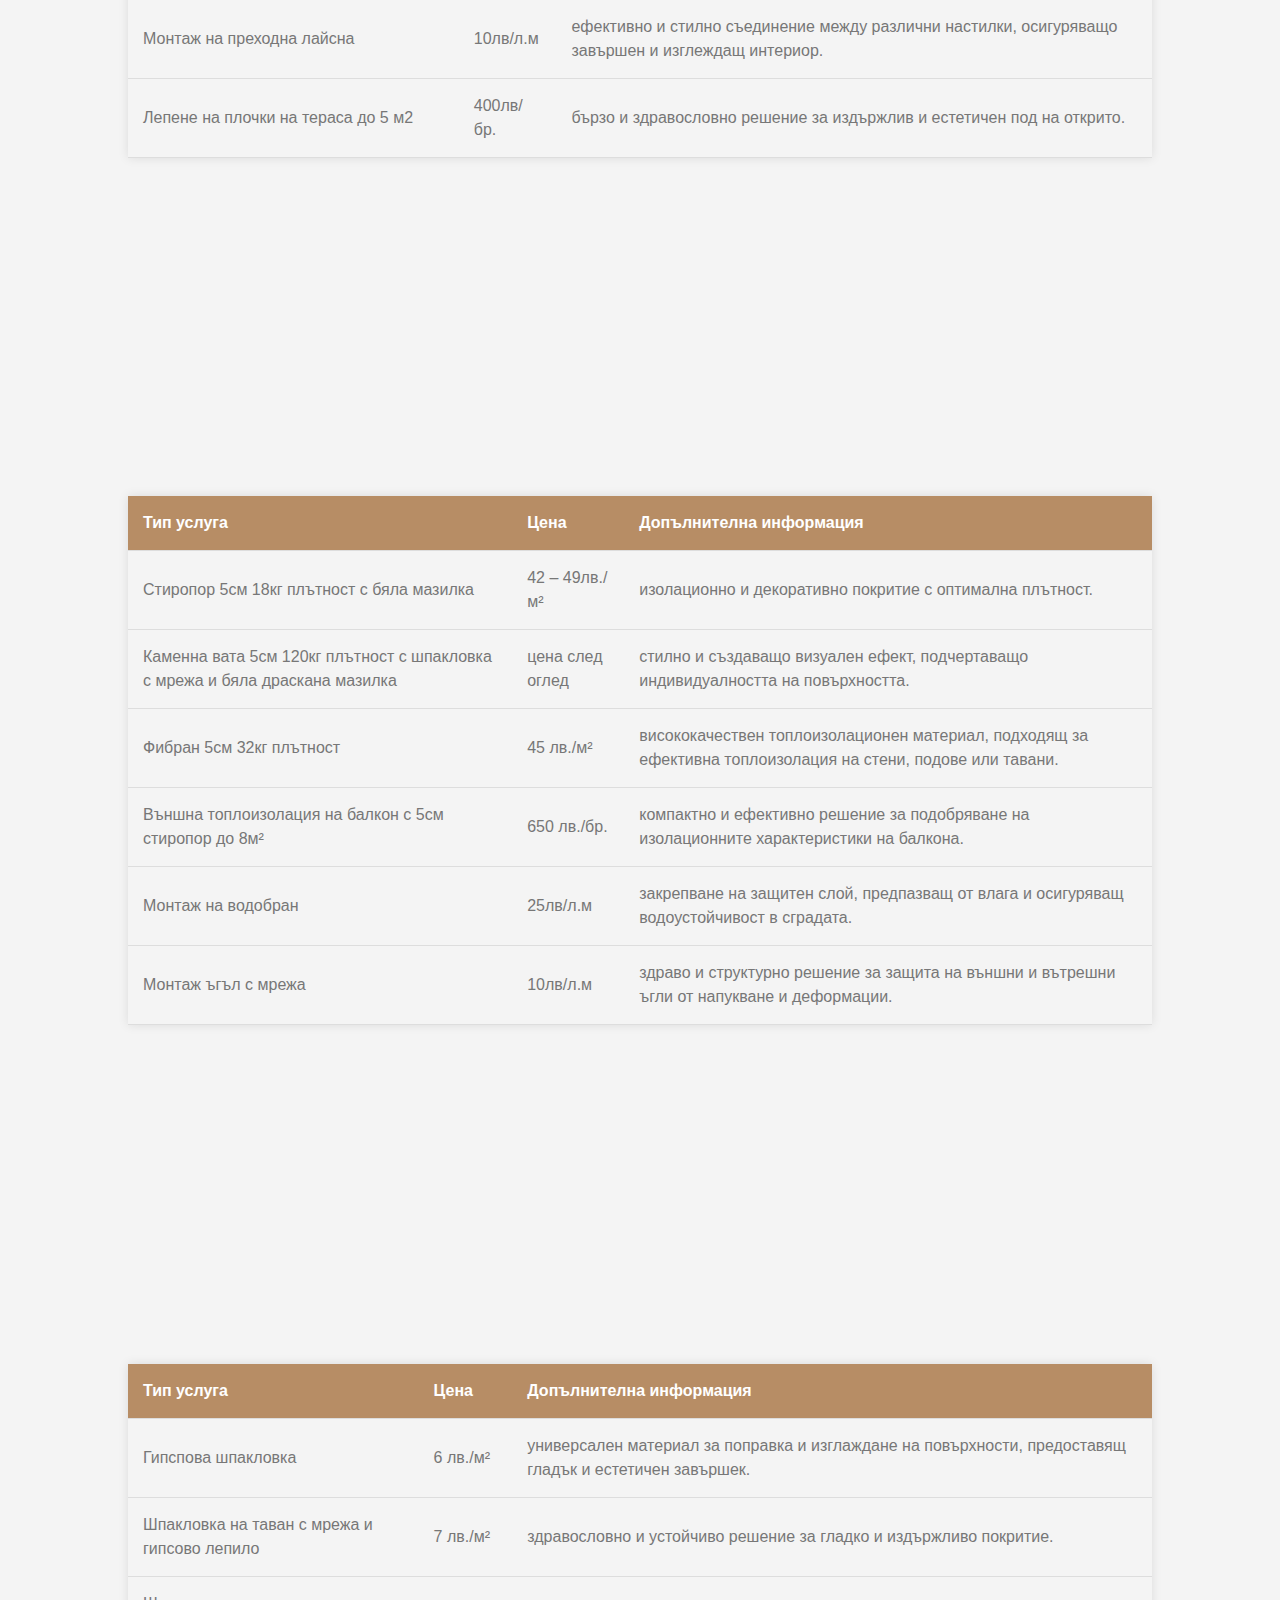
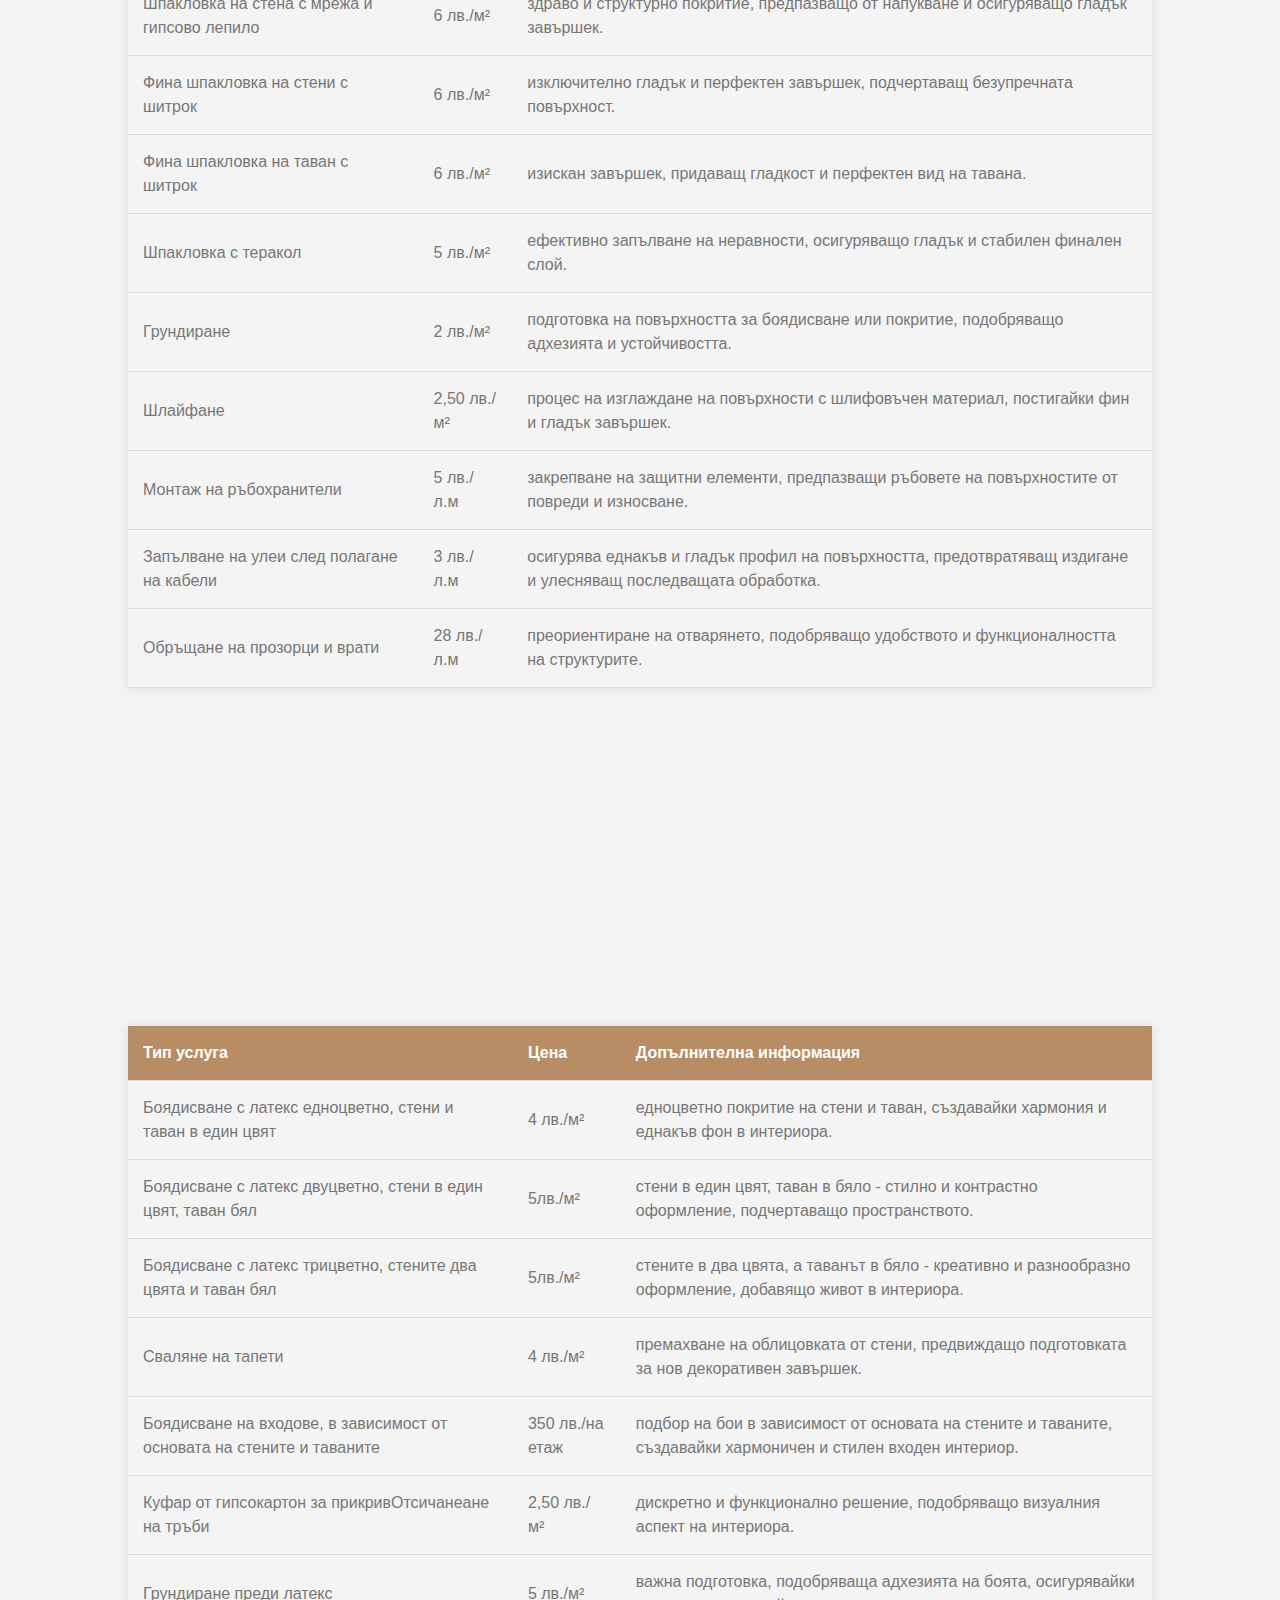
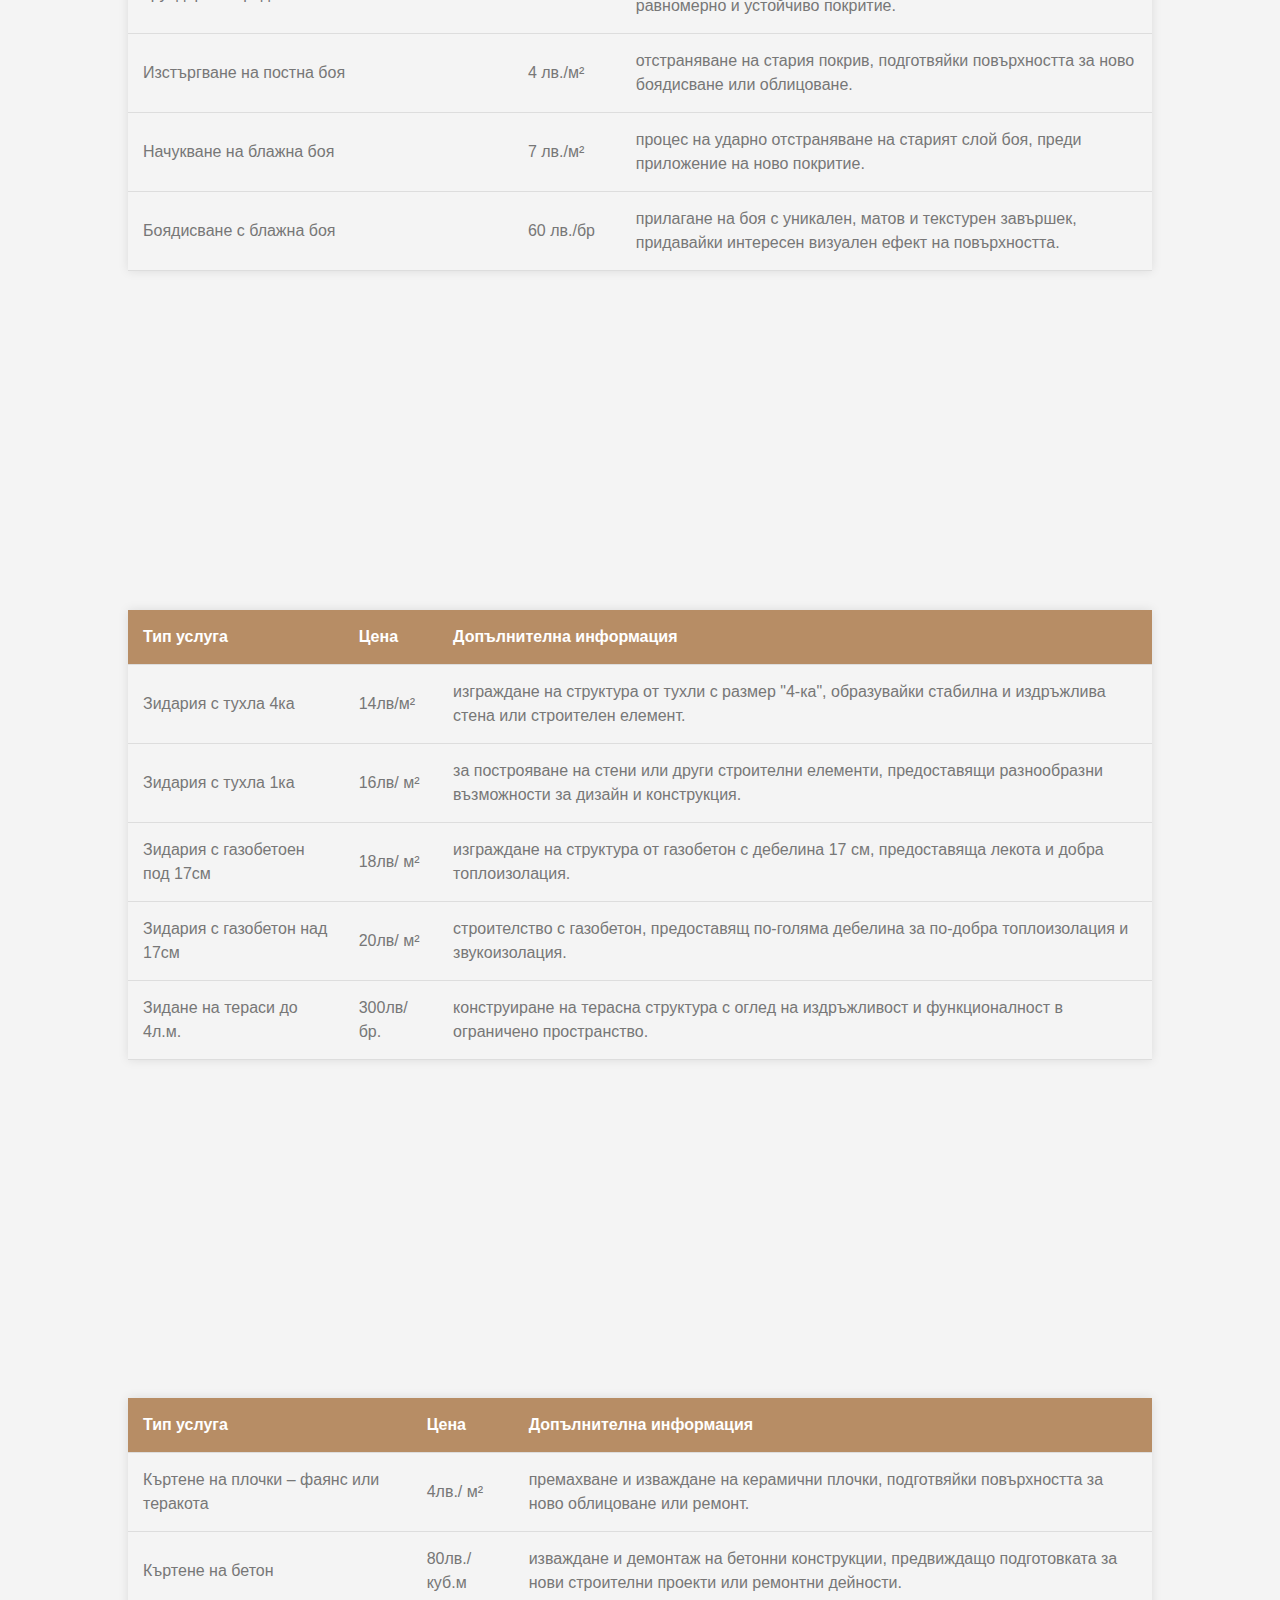
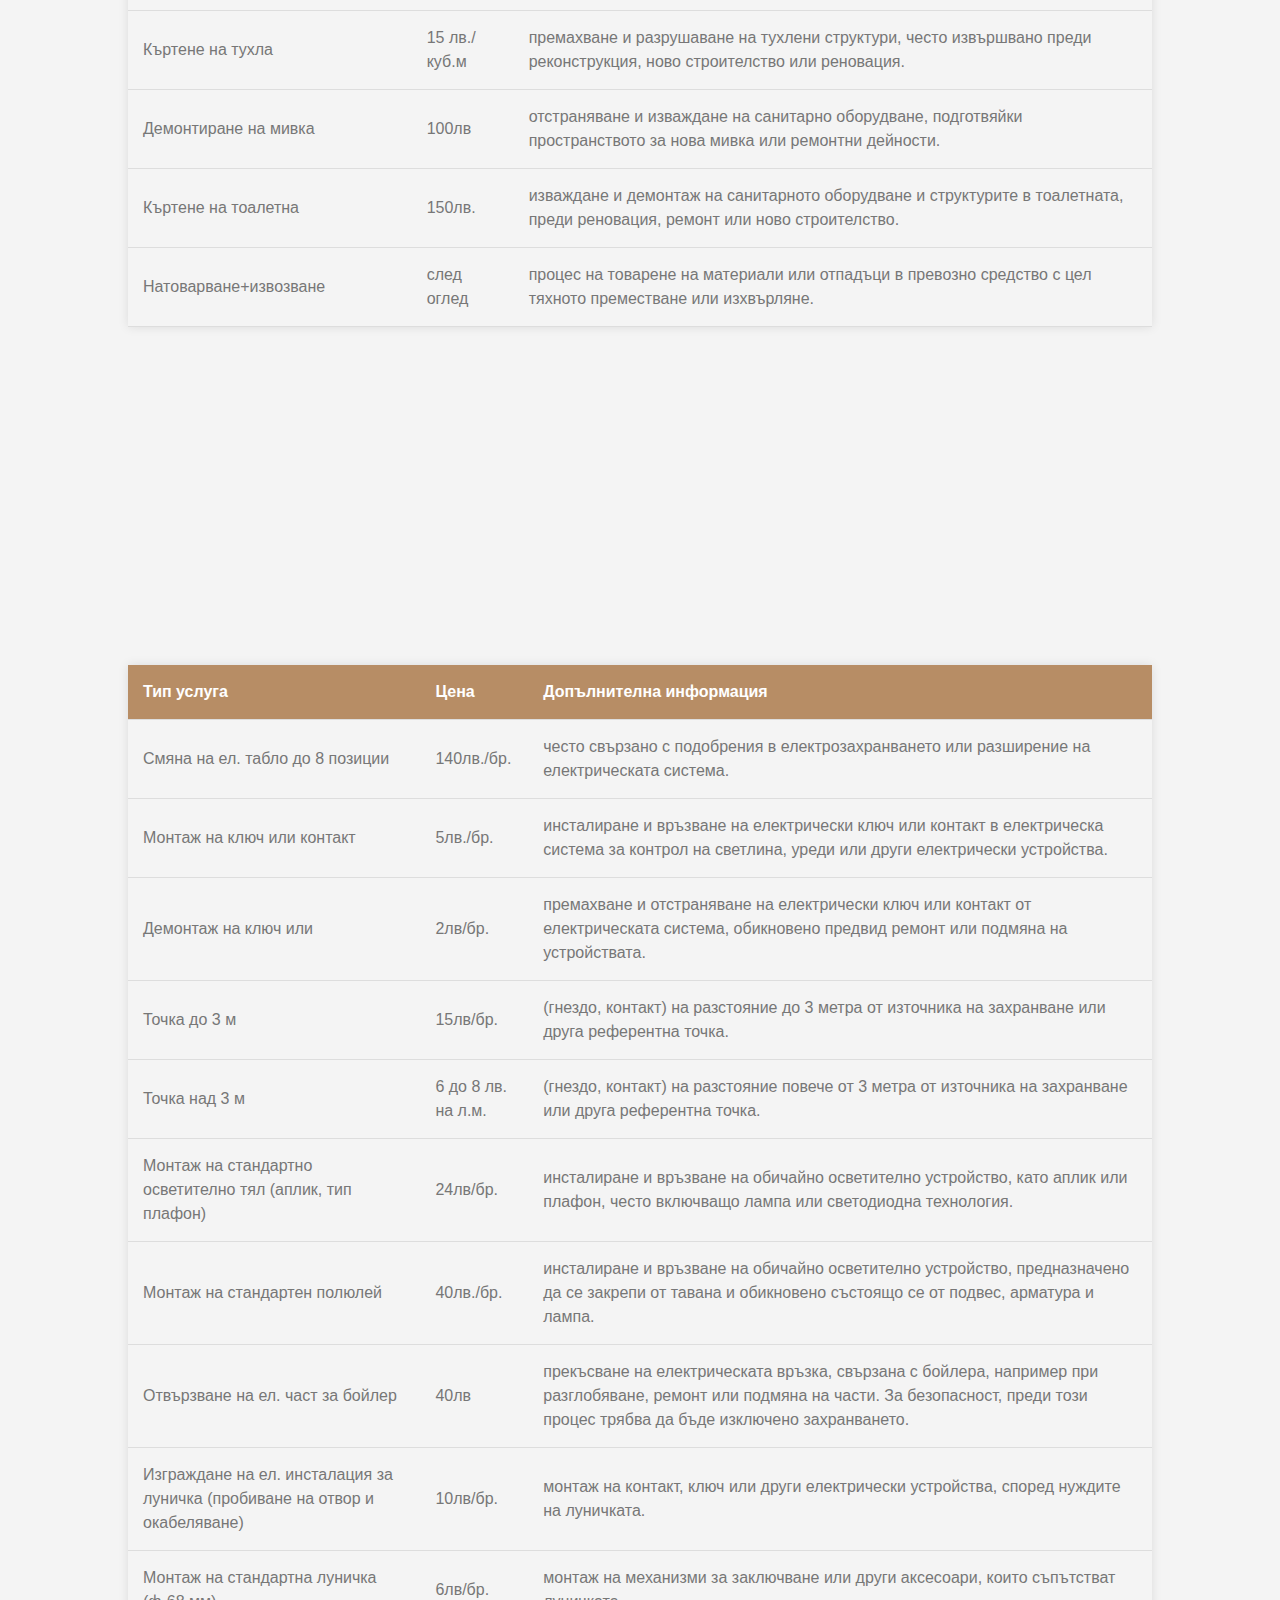
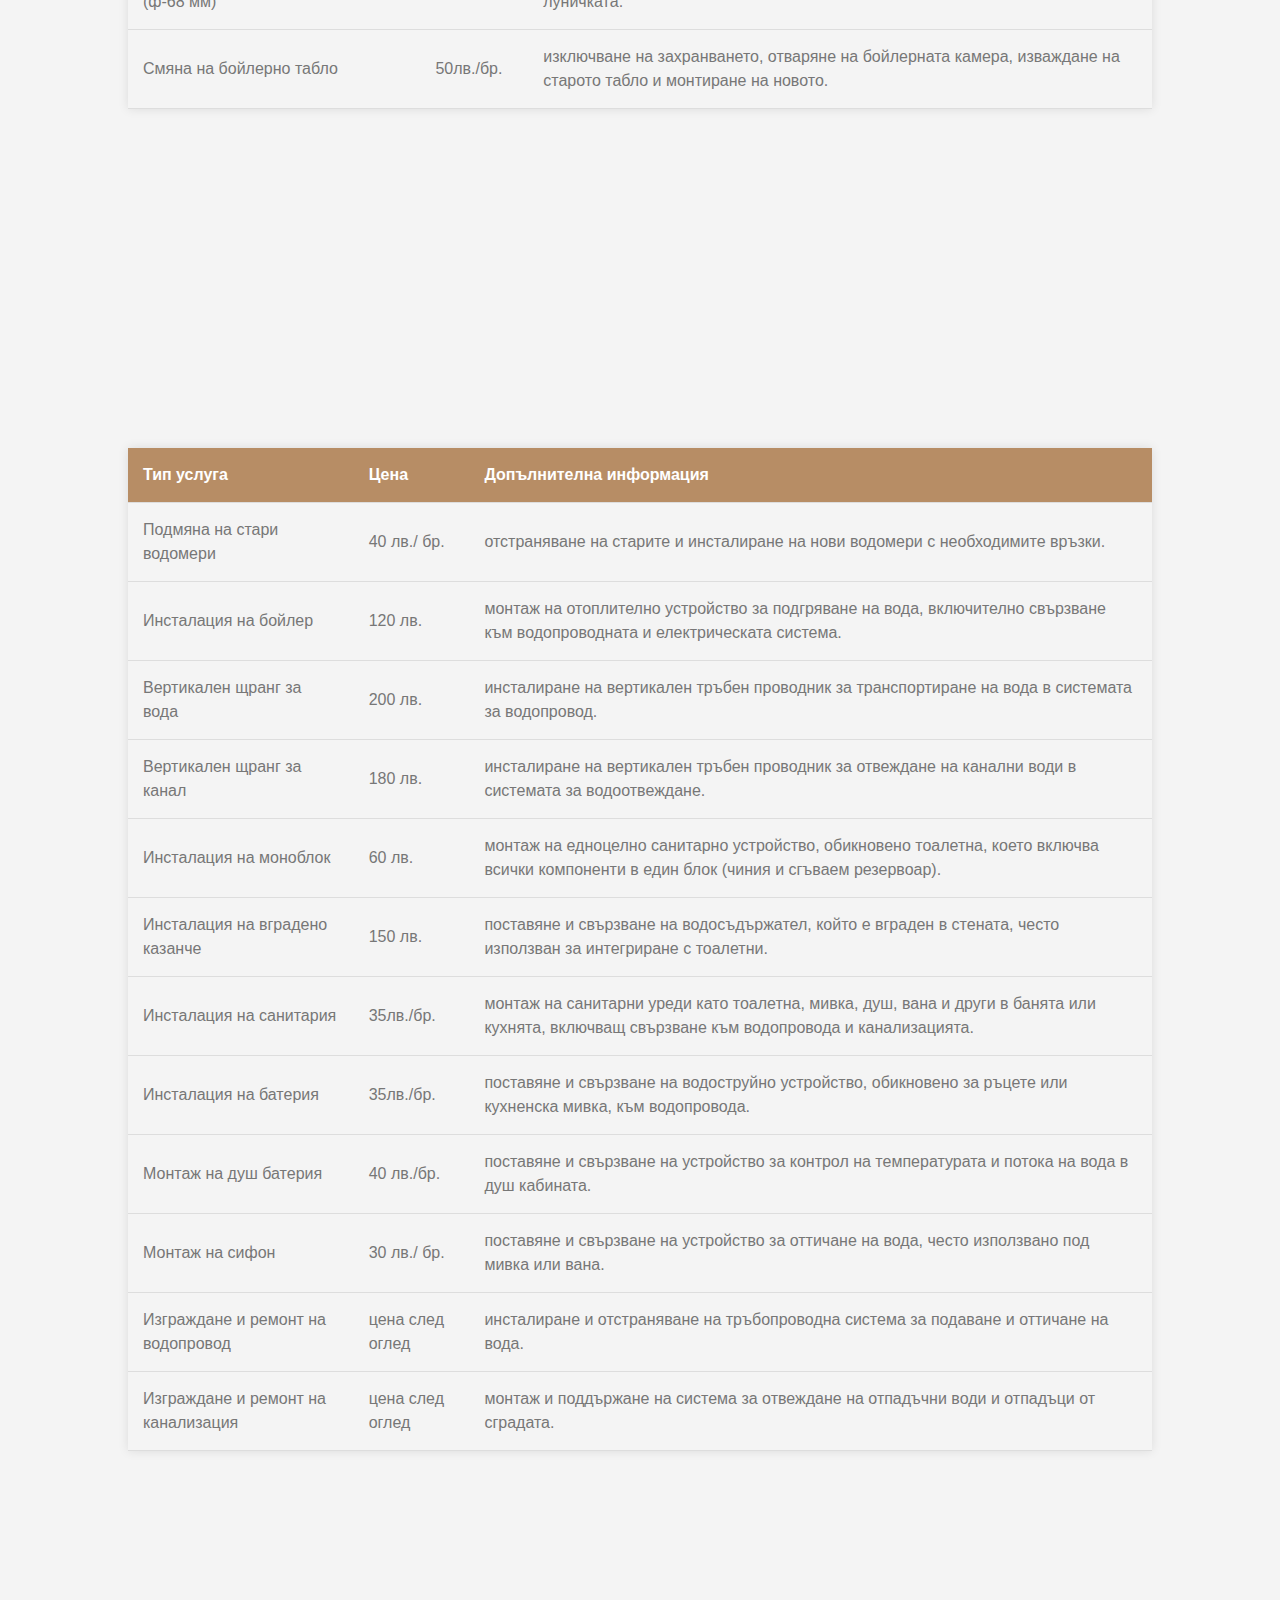
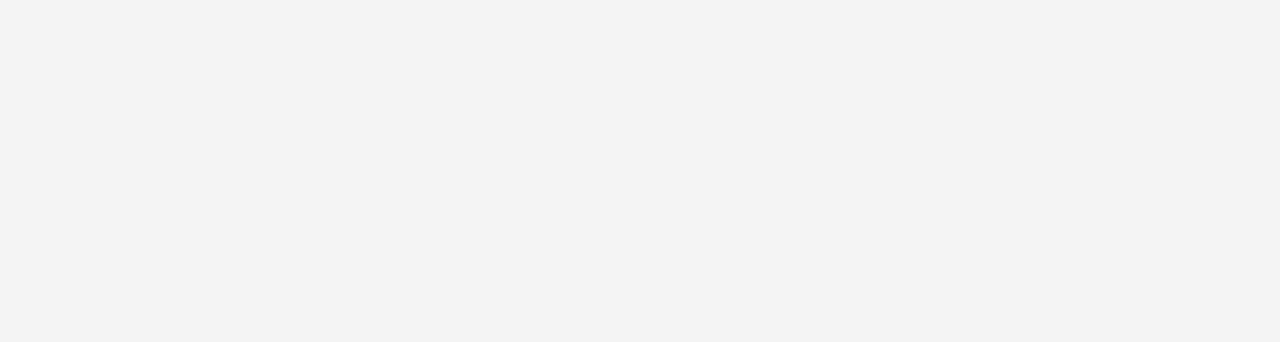
<file: prices.html>
<!DOCTYPE html>
<html lang="bg-BG">

<head>
    <meta charset="utf-8">
    <title>Next Level Cleaning - професионално почистване на домове и строителни услуги</title>
    <meta content="width=device-width, initial-scale=1.0" name="viewport">
    <meta
        content="фирма за почистване, професионални ремонти, домашни услуги, почистване на жилища, ремонт на жилища, поддръжка на дома, обслужване на имоти, бързи ремонти, чистота и ремонт, качествени услуги, ремонтни дейности, подобрения на дома, фирма за почистване, почистване на домове, почистване на офиси"
        name="keywords">
    <meta
        content="Търсите фирма за почистване на вашия дом или офис? Потърсете ни на ☎0877850650! Предлагаме професионални услуги за почистване и ремонти, гарантирайки качествено обслужване и уютен дом."
        name="description">
    <link rel="canonical" href="https://nextlevel-company.com/" />
    <meta property="og:locale" content="bg_BG" />
    <meta property="og:type" content="website" />


    <!-- Иконка на сайта -->
    <link href="img/icons/favicon.png" rel="icon">

    <!-- фонтове -->
    <link rel="preconnect" href="https://fonts.googleapis.com">
    <link rel="preconnect" href="https://fonts.gstatic.com" crossorigin>
    <link
        href="https://fonts.googleapis.com/css2?family=Open+Sans:wght@400;500;600&family=Teko:wght@400;500;600&display=swap"
        rel="stylesheet">

    <!-- иконки -->
    <link href="https://cdnjs.cloudflare.com/ajax/libs/font-awesome/5.10.0/css/all.min.css" rel="stylesheet">
    <link href="https://cdn.jsdelivr.net/npm/bootstrap-icons@1.4.1/font/bootstrap-icons.css" rel="stylesheet">

    <!-- библиотеките -->
    <link href="lib/animate/animate.min.css" rel="stylesheet">
    <link href="lib/owlcarousel/assets/owl.carousel.min.css" rel="stylesheet">
    <link href="lib/tempusdominus/css/tempusdominus-bootstrap-4.min.css" rel="stylesheet" />

    <!-- bootstrap стиловее -->
    <link href="css/bootstrap.min.css" rel="stylesheet">

    <!-- css -->
    <link href="css/style.css" rel="stylesheet">
</head>

<body>
    <!-- зареждането на страницата -->
    <div id="spinner"
        class="show bg-white position-fixed translate-middle w-100 vh-100 top-50 start-50 d-flex align-items-center justify-content-center">
        <div class="spinner-border position-relative text-primary" style="width: 6rem; height: 6rem;" role="status">
        </div>
        <img class="position-absolute top-50 start-50 translate-middle" src="img/icons/logo.png" alt="Icon">
    </div>
    <!-- Край на зареждането на страницата -->



    <!-- навигация -->
    <nav class="navbar navbar-expand-lg bg-white navbar-light sticky-top py-lg-0 px-lg-5 wow fadeIn"
        data-wow-delay="0.1s">
        <a href="index.html" class="navbar-brand ms-4 ms-lg-0">
            <h1 class="text-primary m-0"><img class="me-3" src="img/icons/logo.png" alt="Icon">NLC</h1>
        </a>
        <button type="button" class="navbar-toggler me-4" data-bs-toggle="collapse" data-bs-target="#navbarCollapse">
            <span class="navbar-toggler-icon"></span>
        </button>
        <div class="collapse navbar-collapse" id="navbarCollapse">
            <div class="navbar-nav ms-auto p-4 p-lg-0">
                <a href="index.html" class="nav-item nav-link ">Начало</a>
                <a href="about.html" class="nav-item nav-link">За нас</a>
                <a href="service.html" class="nav-item nav-link">Услуги</a>
                <a href="prices.html" class="nav-item nav-link active">Цени</a>
                <a href="contact.html" class="nav-item nav-link">Контакти</a>
            </div>
        </div>
    </nav>
    <!-- край на навигация -->

    
    
        <!-- Начало на страницата -->
        <div class="container-fluid page-header py-5 mb-5 wow fadeIn" data-wow-delay="0.1s">
            <div class="container py-5">
                <h1 class="display-1 text-white animated slideInDown">Цени</h1>
                <nav aria-label="breadcrumb animated slideInDown">
                    <ol class="breadcrumb text-uppercase mb-0">
                        <li class="breadcrumb-item"><a class="text-white" href="index.html">Начало</a></li>
                        <li class="breadcrumb-item text-primary active" aria-current="page">Цени</li>

                    </ol>
                </nav>
            </div>
        </div>
        <!-- край на началото на страницата -->
    
    
    
    
    
    
            <!-- Таблица на цени -->
            <style>
                body {
                    font-family: Arial, sans-serif;
                    background-color: #f4f4f4;
                    margin: 0;
                    padding: 0;
                }
    
                table {
                    width: 80%;
                    margin: 50px auto;
                    border-collapse: collapse;
                    box-shadow: 0 0 10px rgba(0, 0, 0, 0.1);
                }
    
                th,
                td {
                    padding: 15px;
                    text-align: left;
                    border-bottom: 1px solid #ddd;
                    transition: transform 1.5s ease;
                    /* Добавен transition за smooth промяна на transform свойството */
                }
    
                th {
                    background-color: #B78D65;
                    color: #fff;
                }
    
                #garden {
                    scale: 1.0;
                    /* Начален мащаб (заменете с вашето начално значение) */
                    
                    transition: scale 0.5s, background-color 2.5s, color 2.5s;
                }
    
                #garden.active {
                    scale: 1.2;
                    /* Мащаб при активация (заменете с вашето желано значение) */
                    transition-delay: 1s;
                    background-color: #B78D65;
                    color: white;
                }
            </style>


<div class="container-xxl py-5">
    <div class="container">
        <div class="text-center mx-auto mb-5 wow fadeInUp" data-wow-delay="0.1s" style="max-width: 600px;">
            <h4 class="section-title">Цени</h4>
            <h1 class="display-5 mb-4" style="text-transform: lowercase;">ОКАЧЕНИ ТАВАНИ И ГИПСОКАРТОН</h1>
        </div>
    </div>
</div>

    
    
            <table>
                <thead>
                    <tr>
                        <th>Тип услуга</th>
                        <th>Цена</th>
                        <th>Допълнителна информация</th>
                    </tr>
                </thead>
                <tbody>
                    <tr id="1na">
                        <td>Окачен таван от гипсокартон на единична скара</td>
                        <td>30лв./ м²</td>
                        <td>Подходящ за скриване на инсталации и създаване на различни форми на тавана</td>
                    </tr>
                    <tr id="2na">
                        <td>Окачен таван от гипсокартон на двойна скара  </td>
                        <td>35 лв./м²</td>
                        <td>Двуслоен дизайн за по-голяма сатбилност</td>
                    </tr>
                    <tr id="zvukoizo">
                        <td>Монтаж на уплътняваща лента за профили за звукоизолация</td>
                        <td>4 лв./м²</td>
                        <td>Монтирайте уплътняваща лента върху профилите за звукоизолация, осигурявайки по-ефективна защита от шум</td>
                    </tr>
                    <tr id="rasteren-tavan">
                        <td>Растерен таван</td>
                        <td>10 лв./м²</td>
                        <td>елегантен и текстурен дизайн, подходящ за добавяне на измерение и стил в интериора.</td>
                    </tr>
                    <tr id="gipsokarton">
                        <td>Лепене на гипсокартон</td>
                        <td>24 лв./м²</td>
                        <td>бърз и здравословен метод за монтаж, осигуряващ стабилност и гладко покритие.</td>
                    </tr>
                    <tr id="shpak-gipsokarton">
                        <td>Шпакловка на гипсокартон с лента</td>
                        <td>6 лв./м²</td>
                        <td>изглажда повърхността и предотвратява фугите, осигурявайки перфектен завършек.</td>
                    </tr>
                    <tr id="tavan-banq">
                        <td>Таван в баня до 4 м²</td>
                        <td>200лв./бр.</td>
                        <td>влагоустойчив и функционален дизайн за малки бани, подчертаващ хигиената и елегантността.</td>
                    </tr>
                    <tr id="bathroom">
                        <td>Таван в баня с осветление (до 4 м²)</td>
                        <td>300лв./бр.</td>
                        <td>компактно и функционално решение, съчетаващо стил и практично осветление в ограничено пространство.</td>
                    </tr>
                    <tr id="bathroom">
                        <td>Декоративни тавани</td>
                        <td>Цена при запитване</td>
                        <td>стилни и иновативни дизайни, добавящи естетика и характер към интериора.</td>
                    </tr>
                </tbody>
            </table>



            <div class="container-xxl py-5">
                <div class="container">
                    <div class="text-center mx-auto mb-5 wow fadeInUp" data-wow-delay="0.1s" style="max-width: 600px;">
                        <h4 class="section-title">Цени</h4>
                        <h1 class="display-5 mb-4" style="text-transform: lowercase;">
                            ЛЕПЕНЕ НА ПЛОЧКИ И КАМЪК</h1>
                    </div>
                </div>
            </div>



    
            <table>
                <thead>
                    <tr>
                        <th>Тип услуга</th>
                        <th>Цена</th>
                        <th>Допълнителна информация</th>
                    </tr>
                </thead>
                <tbody>
                    <tr id="lepene-terakot">
                        <td>Лепене на фаянс, теракот, гранитогрес</td>
                        <td>28 лв./м²</td>
                        <td>здраво и прецизно закрепване на плочки за издръжливи и естетични повърхности.</td>
                    </tr>
                    <tr id="lepene-terakot-diag">
                        <td>Надеждно закрепване за здрави и естетични повърхности.</td>
                        <td>32 лв./м²</td>
                        <td>стилно и създаващо визуален ефект, подчертаващо индивидуалността на повърхността.</td>
                    </tr>
                    <tr id="kuhnq">
                        <td>Фаянс за кухня</td>
                        <td>55 лв./м²</td>
                        <td>практичен и естествено изящен избор за защита на стените от влага и лесно почистване.</td>
                    </tr>
                    <tr id="montaj-prag">
                        <td>Монтаж на готов праг</td>
                        <td>80 лв./бр.</td>
                        <td>бърз и лесен начин за завършване на подовата облицовка, осигуряващ стабилност и довършен вид.</td>
                    </tr>
                    <tr id="prag">
                        <td>Изграждане на праг</td>
                        <td>180 лв./бр.</td>
                        <td>осигурява стабилна и функционална връзка между подовите настилки, подчертавайки издръжливост и стил.</td>
                    </tr>
                    <tr id="fug">
                        <td>Фугиране</td>
                        <td>5 лв./м²</td>
                        <td>завършващо докосване за сглобяване на плочи, осигуряващо естетика и защита от влага.</td>
                    </tr>
                    <tr id="lepene-bez-laisna">
                        <td>Лепене на цокъл без лайсна</td>
                        <td>15 лв./л.м.</td>
                        <td>минималистичен и чист дизайн, придаващ завършен вид на стените и подовете.</td>
                    </tr>
                    <tr id="lepene-laisna">
                        <td>Лепене на цокъл на лайсна</td>
                        <td>20 лв./л.м.</td>
                        <td>практичен и стилен начин за завършен вид, съчетаващ функционалност и естетика.</td>
                    </tr>
                    <tr id="friz">
                        <td>Фриз за стена и под</td>
                        <td>16 лв./л.м</td>
                        <td>елегантен детайл, допълващ интериора и подчертаващ стиловата изразност.</td>
                    </tr>
                    <tr id="montaj-prozorec">
                        <td>Монтаж на плот под прозорец</td>
                        <td>24 лв./л.м</td>
                        <td>практично и естетично решение за използване на пространството около прозореца.</td>
                    </tr>
                    <tr id="naklon-banq">
                        <td>Под с наклон в баня</td>
                        <td>400 лв./бр.</td>
                        <td>функционално и водоустойчиво решение, осигуряващо отцеждане на вода и лесно почистване.</td>
                    </tr>
                    <tr id="podgotovka-steni-plochki">
                        <td>Подготовка на стени за лепене на плочки, мазилка и вар</td>
                        <td>15 лв./л.м</td>
                        <td>важен етап преди лепенето на плочки, включващ мазилка и вар, за гладка и здрава повърхност.</td>
                    </tr>
                    <tr id="lepene-gipso-shpa">
                        <td>Лепене на гипсокартон и шпакловка с мрежа и теракол</td>
                        <td>32 лв./л.м</td>
                        <td>устойчива конструкция, използваща мрежа и теракол за гладък и здрав завършек.</td>
                    </tr>
                    <tr id="izrqzwane-otwor">
                        <td>Изрязване на отвор в плочка</td>
                        <td>12 лв/бр.</td>
                        <td>точно и прецизно създаване на отвор за интеграция на плочката в дадено пространство.</td>
                    </tr>
                    <tr id="montaj-rev">
                        <td>Монтаж на ревизия</td>
                        <td>25 лв/ бр.</td>
                        <td>практично и функционално добавяне на достъп до инсталации, осигуряващо удобство при поддръжка и проверка.</td>
                    </tr>
                    <tr id="montaj-laisna">
                        <td>Монтаж на преходна лайсна</td>
                        <td>10лв/л.м</td>
                        <td>ефективно и стилно съединение между различни настилки, осигуряващо завършен и изглеждащ интериор.</td>
                    </tr>
                    <tr id="lepene-terasa-5">
                        <td>Лепене на плочки на тераса до 5 м2</td>
                        <td>400лв/бр.</td>
                        <td>бързо и здравословно решение за издържлив и естетичен под на открито.</td>
                    </tr>
                </tbody>
            </table>





            <div class="container-xxl py-5">
                <div class="container">
                    <div class="text-center mx-auto mb-5 wow fadeInUp" data-wow-delay="0.1s" style="max-width: 600px;">
                        <h4 class="section-title">Цени</h4>
                        <h1 class="display-5 mb-4" style="text-transform: lowercase;">
                            ТОПЛОИЗОЛАЦИЯ</h1>
                    </div>
                </div>
            </div>

            <table>
                <thead>
                    <tr>
                        <th>Тип услуга</th>
                        <th>Цена</th>
                        <th>Допълнителна информация</th>
                    </tr>
                </thead>
                <tbody>
                    <tr id="lepene-terakot">
                        <td>Стиропор 5см 18кг плътност с бяла мазилка</td>
                        <td>42 – 49лв./м²</td>
                        <td>изолационно и декоративно покритие с оптимална плътност.</td>
                    </tr>
                    <tr id="lepene-terakot-diag">
                        <td>Каменна вата 5см 120кг плътност с шпакловка с мрежа и бяла драскана мазилка</td>
                        <td>цена след оглед</td>
                        <td>стилно и създаващо визуален ефект, подчертаващо индивидуалността на повърхността.</td>
                    </tr>
                    <tr id="kuhnq">
                        <td>Фибран 5см 32кг плътност</td>
                        <td>45 лв./м²</td>
                        <td>висококачествен топлоизолационен материал, подходящ за ефективна топлоизолация на стени, подове или тавани.</td>
                    </tr>
                    <tr id="montaj-prag">
                        <td>Външна топлоизолация на балкон с 5см стиропор до 8м²</td>
                        <td>650 лв./бр.</td>
                        <td>компактно и ефективно решение за подобряване на изолационните характеристики на балкона.</td>
                    </tr>
                    <tr id="prag">
                        <td>Монтаж на водобран</td>
                        <td>25лв/л.м</td>
                        <td>закрепване на защитен слой, предпазващ от влага и осигуряващ водоустойчивост в сградата.</td>
                    </tr>
                    <tr id="prag">
                        <td>Монтаж ъгъл с мрежа</td>
                        <td>10лв/л.м</td>
                        <td>здраво и структурно решение за защита на външни и вътрешни ъгли от напукване и деформации.</td>
                    </tr>
                </tbody>
            </table>






            <div class="container-xxl py-5">
                <div class="container">
                    <div class="text-center mx-auto mb-5 wow fadeInUp" data-wow-delay="0.1s" style="max-width: 600px;">
                        <h4 class="section-title">Цени</h4>
                        <h1 class="display-5 mb-4" style="text-transform: lowercase;">ШПАКЛОВКА</h1>
                    </div>
                </div>
            </div>


            <table>
                <thead>
                    <tr>
                        <th>Тип услуга</th>
                        <th>Цена</th>
                        <th>Допълнителна информация</th>
                    </tr>
                </thead>
                <tbody>
                    <tr id="1na">
                        <td>Гипспова шпакловка</td>
                        <td>6 лв./м²</td>
                        <td>универсален материал за поправка и изглаждане на повърхности, предоставящ гладък и естетичен завършек.</td>
                    </tr>
                    <tr id="2na">
                        <td>Шпакловка на таван с мрежа и гипсово лепило </td>
                        <td>7 лв./м²</td>
                        <td>здравословно и устойчиво решение за гладко и издържливо покритие.</td>
                    </tr>
                    <tr id="zvukoizo">
                        <td>Шпакловка на стена с мрежа и гипсово лепило</td>
                        <td>6 лв./м²</td>
                        <td>здраво и структурно покритие, предпазващо от напукване и осигуряващо гладък завършек.</td>
                    </tr>
                    <tr id="rasteren-tavan">
                        <td>Фина шпакловка на стени с шитрок</td>
                        <td>6 лв./м²</td>
                        <td>изключително гладък и перфектен завършек, подчертаващ безупречната повърхност.</td>
                    </tr>
                    <tr id="gipsokarton">
                        <td>Фина шпакловка на таван с шитрок</td>
                        <td>6 лв./м²</td>
                        <td>изискан завършек, придаващ гладкост и перфектен вид на тавана.</td>
                    </tr>
                    <tr id="shpak-gipsokarton">
                        <td>Шпакловка с теракол</td>
                        <td>5 лв./м²</td>
                        <td>ефективно запълване на неравности, осигуряващо гладък и стабилен финален слой.</td>
                    </tr>
                    <tr id="tavan-banq">
                        <td>Грундиране</td>
                        <td>2 лв./м²</td>
                        <td>подготовка на повърхността за боядисване или покритие, подобряващо адхезията и устойчивостта.</td>
                    </tr>
                    <tr id="bathroom">
                        <td>Шлайфане</td>
                        <td>2,50 лв./м²</td>
                        <td>процес на изглаждане на повърхности с шлифовъчен материал, постигайки фин и гладък завършек.</td>
                    </tr>
                    <tr id="bathroom">
                        <td>Монтаж на ръбохранители</td>
                        <td>5 лв./ л.м</td>
                        <td>закрепване на защитни елементи, предпазващи ръбовете на повърхностите от повреди и износване.</td>
                    </tr>
                    <tr id="bathroom">
                        <td>Запълване на улеи след полагане на кабели</td>
                        <td>3 лв./ л.м</td>
                        <td>осигурява еднакъв и гладък профил на повърхността, предотвратяващ издигане и улесняващ последващата обработка.</td>
                    </tr>
                    <tr id="bathroom">
                        <td>Обръщане на прозорци и врати</td>
                        <td>28 лв./ л.м</td>
                        <td>преориентиране на отварянето, подобряващо удобството и функционалността на структурите.</td>
                    </tr>
                </tbody>
            </table>



            <div class="container-xxl py-5">
                <div class="container">
                    <div class="text-center mx-auto mb-5 wow fadeInUp" data-wow-delay="0.1s" style="max-width: 600px;">
                        <h4 class="section-title">Цени</h4>
                        <h1 class="display-5 mb-4" style="text-transform: lowercase;">БОЯДИСВАНЕ</h1>
                    </div>
                </div>
            </div>




            <table>
                <thead>
                    <tr>
                        <th>Тип услуга</th>
                        <th>Цена</th>
                        <th>Допълнителна информация</th>
                    </tr>
                </thead>
                <tbody>
                    <tr id="1na">
                        <td>Боядисване с латекс едноцветно, стени и таван в един цвят</td>
                        <td>4 лв./м²</td>
                        <td>едноцветно покритие на стени и таван, създавайки хармония и еднакъв фон в интериора.</td>
                    </tr>
                    <tr id="2na">
                        <td>Боядисване с латекс двуцветно, стени в един цвят, таван бял	</td>
                        <td>5лв./м²</td>
                        <td>стени в един цвят, таван в бяло - стилно и контрастно оформление, подчертаващо пространството.</td>
                    </tr>
                    <tr id="zvukoizo">
                        <td>Боядисване с латекс трицветно, стените два цвята и таван бял</td>
                        <td>5лв./м²</td>
                        <td>стените в два цвята, а таванът в бяло - креативно и разнообразно оформление, добавящо живот в интериора.</td>
                    </tr>
                    <tr id="rasteren-tavan">
                        <td>Сваляне на тапети</td>
                        <td>4 лв./м²</td>
                        <td>премахване на облицовката от стени, предвиждащо подготовката за нов декоративен завършек.</td>
                    </tr>
                    <tr id="gipsokarton">
                        <td>Боядисване на входове, в зависимост от основата на стените и таваните</td>
                        <td>350 лв./на етаж</td>
                        <td>подбор на бои в зависимост от основата на стените и таваните, създавайки хармоничен и стилен входен интериор.</td>
                    </tr>
                    <tr id="shpak-gipsokarton">
                        <td>Куфар от гипсокартон за прикривОтсичанеане на тръби</td>
                        <td>2,50 лв./м²</td>
                        <td>дискретно и функционално решение, подобряващо визуалния аспект на интериора.</td>
                    </tr>
                    <tr id="tavan-banq">
                        <td>Грундиране преди латекс</td>
                        <td>5 лв./м²</td>
                        <td>важна подготовка, подобряваща адхезията на боята, осигурявайки равномерно и устойчиво покритие.</td>
                    </tr>
                    <tr id="bathroom">
                        <td>Изстъргване на постна боя</td>
                        <td>4 лв./м²</td>
                        <td>отстраняване на стария покрив, подготвяйки повърхността за ново боядисване или облицоване.</td>
                    </tr>
                    <tr id="bathroom">
                        <td>Начукване на блажна боя</td>
                        <td>7 лв./м²</td>
                        <td>процес на ударно отстраняване на старият слой боя, преди приложение на ново покритие.</td>
                    </tr>
                    <tr id="bathroom">
                        <td>Боядисване с блажна боя</td>
                        <td>60 лв./бр</td>
                        <td>прилагане на боя с уникален, матов и текстурен завършек, придавайки интересен визуален ефект на повърхността.</td>
                    </tr>
                    
                </tbody>
            </table>





            <div class="container-xxl py-5">
                <div class="container">
                    <div class="text-center mx-auto mb-5 wow fadeInUp" data-wow-delay="0.1s" style="max-width: 600px;">
                        <h4 class="section-title">Цени</h4>
                        <h1 class="display-5 mb-4" style="text-transform: lowercase;">ЗИДАРИЯ</h1>
                    </div>
                </div>
            </div>




            <table>
                <thead>
                    <tr>
                        <th>Тип услуга</th>
                        <th>Цена</th>
                        <th>Допълнителна информация</th>
                    </tr>
                </thead>
                <tbody>
                    <tr id="lepene-terakot">
                        <td>Зидария с тухла 4ка</td>
                        <td>14лв/м²</td>
                        <td>изграждане на структура от тухли с размер "4-ка", образувайки стабилна и издръжлива стена или строителен елемент.</td>
                    </tr>
                    <tr id="lepene-terakot-diag">
                        <td>Зидария с тухла 1ка</td>
                        <td>16лв/ м²</td>
                        <td> за построяване на стени или други строителни елементи, предоставящи разнообразни възможности за дизайн и конструкция.</td>
                    </tr>
                    <tr id="kuhnq">
                        <td>Зидария с газобетоен под 17см</td>
                        <td>18лв/ м²</td>
                        <td>изграждане на структура от газобетон с дебелина 17 см, предоставяща лекота и добра топлоизолация.</td>
                    </tr>
                    <tr id="montaj-prag">
                        <td>Зидария с газобетон над 17см</td>
                        <td>20лв/ м²</td>
                        <td>строителство с газобетон, предоставящ по-голяма дебелина за по-добра топлоизолация и звукоизолация.</td>
                    </tr>
                    <tr id="prag">
                        <td>Зидане на тераси до 4л.м.</td>
                        <td>300лв/бр.</td>
                        <td> конструиране на терасна структура с оглед на издръжливост и функционалност в ограничено пространство.</td>
                    </tr>
                </tbody>
            </table>





            <div class="container-xxl py-5">
                <div class="container">
                    <div class="text-center mx-auto mb-5 wow fadeInUp" data-wow-delay="0.1s" style="max-width: 600px;">
                        <h4 class="section-title">Цени</h4>
                        <h1 class="display-5 mb-4" style="text-transform: lowercase;">КЪРТИ, ЧИСТИ, ИЗВОЗВА</h1>
                    </div>
                </div>
            </div>


            
            <table>
                <thead>
                    <tr>
                        <th>Тип услуга</th>
                        <th>Цена</th>
                        <th>Допълнителна информация</th>
                    </tr>
                </thead>
                <tbody>
                    <tr id="lepene-terakot">
                        <td>Къртене на плочки – фаянс или теракота</td>
                        <td>4лв./ м²</td>
                        <td>премахване и изваждане на керамични плочки, подготвяйки повърхността за ново облицоване или ремонт.</td>
                    </tr>
                    <tr id="lepene-terakot-diag">
                        <td>Къртене на бетон</td>
                        <td>80лв./ куб.м</td>
                        <td>изваждане и демонтаж на бетонни конструкции, предвиждащо подготовката за нови строителни проекти или ремонтни дейности.</td>
                    </tr>
                    <tr id="kuhnq">
                        <td>Къртене на тухла</td>
                        <td>15 лв./куб.м</td>
                        <td>премахване и разрушаване на тухлени структури, често извършвано преди реконструкция, ново строителство или реновация.</td>
                    </tr>
                    <tr id="montaj-prag">
                        <td>Демонтиране на мивка</td>
                        <td>100лв</td>
                        <td>отстраняване и изваждане на санитарно оборудване, подготвяйки пространството за нова мивка или ремонтни дейности.</td>
                    </tr>
                    <tr id="prag">
                        <td>Къртене на тоалетна</td>
                        <td>150лв.</td>
                        <td>изваждане и демонтаж на санитарното оборудване и структурите в тоалетната, преди реновация, ремонт или ново строителство.</td>
                    </tr>
                    <tr id="prag">
                        <td>Натоварване+извозване</td>
                        <td>след оглед</td>
                        <td>процес на товарене на материали или отпадъци в превозно средство с цел тяхното преместване или изхвърляне.</td>
                    </tr>
                </tbody>
            </table>

            <div class="container-xxl py-5">
                <div class="container">
                    <div class="text-center mx-auto mb-5 wow fadeInUp" data-wow-delay="0.1s" style="max-width: 600px;">
                        <h4 class="section-title">Цени</h4>
                        <h1 class="display-5 mb-4" style="text-transform: lowercase;">ЕЛ. УСЛУГИ</h1>
                    </div>
                </div>
            </div>


            <table>
                <thead>
                    <tr>
                        <th>Тип услуга</th>
                        <th>Цена</th>
                        <th>Допълнителна информация</th>
                    </tr>
                </thead>
                <tbody>
                    <tr id="1na">
                        <td>Смяна на ел. табло до 8 позиции</td>
                        <td>140лв./бр.</td>
                        <td>често свързано с подобрения в електрозахранването или разширение на електрическата система.</td>
                    </tr>
                    <tr id="2na">
                        <td>Монтаж на ключ или контакт</td>
                        <td>5лв./бр.</td>
                        <td>инсталиране и връзване на електрически ключ или контакт в електрическа система за контрол на светлина, уреди или други електрически устройства.</td>
                    </tr>
                    <tr id="zvukoizo">
                        <td>Демонтаж на ключ или </td>
                        <td>2лв/бр.</td>
                        <td>премахване и отстраняване на електрически ключ или контакт от електрическата система, обикновено предвид ремонт или подмяна на устройствата.</td>
                    </tr>
                    <tr id="rasteren-tavan">
                        <td>Точка до 3 м</td>
                        <td>15лв/бр.</td>
                        <td>(гнездо, контакт) на разстояние до 3 метра от източника на захранване или друга референтна точка.</td>
                    </tr>
                    <tr id="gipsokarton">
                        <td>Точка над 3 м</td>
                        <td>6 до 8 лв. на л.м.</td>
                        <td>(гнездо, контакт) на разстояние повече от 3 метра от източника на захранване или друга референтна точка.</td>
                    </tr>
                    <tr id="shpak-gipsokarton">
                        <td>Монтаж на стандартно осветително тял (аплик, тип плафон)</td>
                        <td>24лв/бр.</td>
                        <td>инсталиране и връзване на обичайно осветително устройство, като аплик или плафон, често включващо лампа или светодиодна технология.</td>
                    </tr>
                    <tr id="tavan-banq">
                        <td>Монтаж на стандартен полюлей</td>
                        <td>40лв./бр.</td>
                        <td>инсталиране и връзване на обичайно осветително устройство, предназначено да се закрепи от тавана и обикновено състоящо се от подвес, арматура и лампа.</td>
                    </tr>
                    <tr id="bathroom">
                        <td>Отвързване на ел. част за бойлер</td>
                        <td>40лв</td>
                        <td>прекъсване на електрическата връзка, свързана с бойлера, например при разглобяване, ремонт или подмяна на части. За безопасност, преди този процес трябва да бъде изключено захранването.</td>
                    </tr>
                    <tr id="bathroom">
                        <td>Изграждане на ел. инсталация за луничка (пробиване на отвор и окабеляване)</td>
                        <td>10лв/бр.</td>
                        <td>монтаж на контакт, ключ или други електрически устройства, според нуждите на луничката.</td>
                    </tr>
                    <tr id="bathroom">
                        <td>Монтаж на стандартна луничка (ф-68 мм)</td>
                        <td>6лв/бр.</td>
                        <td>монтаж на механизми за заключване или други аксесоари, които съпътстват луничката.</td>
                    </tr>
                    <tr id="bathroom">
                        <td>Смяна на бойлерно табло</td>
                        <td>50лв./бр.</td>
                        <td>изключване на захранването, отваряне на бойлерната камера, изваждане на старото табло и монтиране на новото.</td>
                    </tr>
                    
                </tbody>
            </table>



            <div class="container-xxl py-5">
                <div class="container">
                    <div class="text-center mx-auto mb-5 wow fadeInUp" data-wow-delay="0.1s" style="max-width: 600px;">
                        <h4 class="section-title">Цени</h4>
                        <h1 class="display-5 mb-4" style="text-transform: lowercase;">ВиК</h1>
                    </div>
                </div>
            </div>



    
            <table>
                <thead>
                    <tr>
                        <th>Тип услуга</th>
                        <th>Цена</th>
                        <th>Допълнителна информация</th>
                    </tr>
                </thead>
                <tbody>
                    <tr id="lepene-terakot">
                        <td>Подмяна на стари водомери</td>
                        <td>40 лв./ бр.</td>
                        <td>отстраняване на старите и инсталиране на нови водомери с необходимите връзки.</td>
                    </tr>
                    <tr id="lepene-terakot-diag">
                        <td>Инсталация на бойлер</td>
                        <td>120 лв.</td>
                        <td>монтаж на отоплително устройство за подгряване на вода, включително свързване към водопроводната и електрическата система.</td>
                    </tr>
                    <tr id="kuhnq">
                        <td>Вертикален щранг за вода</td>
                        <td>200 лв.</td>
                        <td>инсталиране на вертикален тръбен проводник за транспортиране на вода в системата за водопровод.</td>
                    </tr>
                    <tr id="montaj-prag">
                        <td>Вертикален щранг за канал</td>
                        <td>180 лв.</td>
                        <td>инсталиране на вертикален тръбен проводник за отвеждане на канални води в системата за водоотвеждане.</td>
                    </tr>
                    <tr id="prag">
                        <td>Инсталация на моноблок</td>
                        <td>60 лв.</td>
                        <td>монтаж на едноцелно санитарно устройство, обикновено тоалетна, което включва всички компоненти в един блок (чиния и сгъваем резервоар).</td>
                    </tr>
                    <tr id="fug">
                        <td>Инсталация на вградено казанче</td>
                        <td>150 лв.</td>
                        <td>поставяне и свързване на водосъдържател, който е вграден в стената, често използван за интегриране с тоалетни.</td>
                    </tr>
                    <tr id="lepene-bez-laisna">
                        <td>Инсталация на санитария</td>
                        <td>35лв./бр.</td>
                        <td>монтаж на санитарни уреди като тоалетна, мивка, душ, вана и други в банята или кухнята, включващ свързване към водопровода и канализацията.</td>
                    </tr>
                    <tr id="lepene-laisna">
                        <td>Инсталация на батерия</td>
                        <td>35лв./бр.</td>
                        <td>поставяне и свързване на водоструйно устройство, обикновено за ръцете или кухненска мивка, към водопровода.</td>
                    </tr>
                    <tr id="friz">
                        <td>Монтаж на душ батерия</td>
                        <td>40 лв./бр.</td>
                        <td>поставяне и свързване на устройство за контрол на температурата и потока на вода в душ кабината.</td>
                    </tr>
                    <tr id="montaj-prozorec">
                        <td>Монтаж на сифон</td>
                        <td>30 лв./ бр.</td>
                        <td>поставяне и свързване на устройство за оттичане на вода, често използвано под мивка или вана.</td>
                    </tr>
                    <tr id="naklon-banq">
                        <td>Изграждане и ремонт на водопровод</td>
                        <td>цена след оглед</td>
                        <td>инсталиране и отстраняване на тръбопроводна система за подаване и оттичане на вода.</td>
                    </tr>
                    <tr id="naklon-banq">
                        <td>Изграждане и ремонт на канализация</td>
                        <td>цена след оглед</td>
                        <td>монтаж и поддържане на система за отвеждане на отпадъчни води и отпадъци от сградата.</td>
                    </tr>
                </tbody>
            </table>

















    
    
    
                <!-- начало на скрипта за препращане на точния ред -->
    
            <script>
                function animation() {
                    // Вашата JavaScript логика за анимация тук
    
                    var gardenElement = document.getElementById('garden');
                    gardenElement.classList.add('active');
                    setTimeout(function () {
                        gardenElement.classList.remove('active');
                    }, 2500); // Времето в милисекунди (в случая 1.5 секунди)
    
    
    
                    
                }
            </script>
    
                <!-- край на скрипта за препращане на точния ред -->
    
    
            <!-- край на таблица на цени -->
        </div>
    
    
    
    
    
    
    
    
    
    
    
    
    
    
    
    
    
    
    
    
    
    
    <!-- Footer начало -->
    <div class="container-fluid bg-dark text-body footer mt-5 pt-5 px-0 wow fadeIn" data-wow-delay="0.1s">
        <div class="container py-5">
            <div class="row g-5">
                <div class="col-lg-3 col-md-6">
                    <h3 class="text-light mb-4">Контакти</h3>
                    <p class="mb-2"><i class="fa fa-map-marker-alt text-primary me-3"></i>Sofia, Bulgaria</p>
                    <p class="mb-2"><i class="fa fa-phone-alt text-primary me-3"></i><a
                            href="tel:+359877850650">0877850650</a></p>
                    <p class="mb-2"><i class="fa fa-envelope text-primary me-3"></i><a href="mailto:work.nextlevelcompany@gmail.com">work.nextlevelcompany@gmail.com</a></p>
                    <div class="d-flex pt-2">

                        <a class="btn btn-square btn-outline-body me-1"
                            href="https://www.facebook.com/NLCNextLevelCleaning" target="_blank"><i
                                class="fab fa-facebook-f"></i></a>
                        <a class="btn btn-square btn-outline-body me-1" href=""><i class="fab fa-youtube"></i></a>
                        <a class="btn btn-square btn-outline-body me-0" href=""><i class="fab fa-instagram"></i></a>
                    </div>
                </div>
                <div class="col-lg-3 col-md-6">
                    <h3 class="text-light mb-4">Услуги</h3>
                    <a class="btn btn-link" href="cleaning.html">Почистване</a>
                    <a class="btn btn-link" href="repair.html">Ремонти</a>
                </div>
                <div class="col-lg-3 col-md-6">
                    <h3 class="text-light mb-4">Бърз достъп</h3>
                    <a class="btn btn-link" href="about.html">За нас</a>
                    <a class="btn btn-link" href="contact.html">Контакти</a>
                    <a class="btn btn-link" href="service.html">Всички услуги</a>
                    <a class="btn btn-link" href="prices.html">Всички цени</a>

                </div>

            </div>
        </div>
        <div class="container-fluid copyright">
            <div class="container">
                <div class="row">
                    <div class="col-md-6 text-center text-md-start mb-3 mb-md-0">
                        &copy; <a href="index.html">Next Level Company</a>, All Right Reserved.
                    </div>
                    <div class="col-md-6 text-center text-md-end">Designed By <a
                            href="https://instagram.com/hristomitov" target="_blank">Hristo Mitov</a>
                    </div>
                </div>
            </div>
        </div>
    </div>
    <!-- край на Footer  -->


    <!-- Back to Top -->
    <a href="#" class="btn btn-lg btn-primary btn-lg-square back-to-top"><i class="bi bi-arrow-up"></i></a>


    <!-- JavaScript библиотеки -->
    <script src="https://code.jquery.com/jquery-3.4.1.min.js"></script>
    <script src="https://cdn.jsdelivr.net/npm/bootstrap@5.0.0/dist/js/bootstrap.bundle.min.js"></script>
    <script src="lib/wow/wow.min.js"></script>
    <script src="lib/easing/easing.min.js"></script>
    <script src="lib/waypoints/waypoints.min.js"></script>
    <script src="lib/counterup/counterup.min.js"></script>
    <script src="lib/owlcarousel/owl.carousel.min.js"></script>
    <script src="lib/tempusdominus/js/moment.min.js"></script>
    <script src="lib/tempusdominus/js/moment-timezone.min.js"></script>
    <script src="lib/tempusdominus/js/tempusdominus-bootstrap-4.min.js"></script>


    <script src="js/main.js"></script>



</body>

</html>
</file>
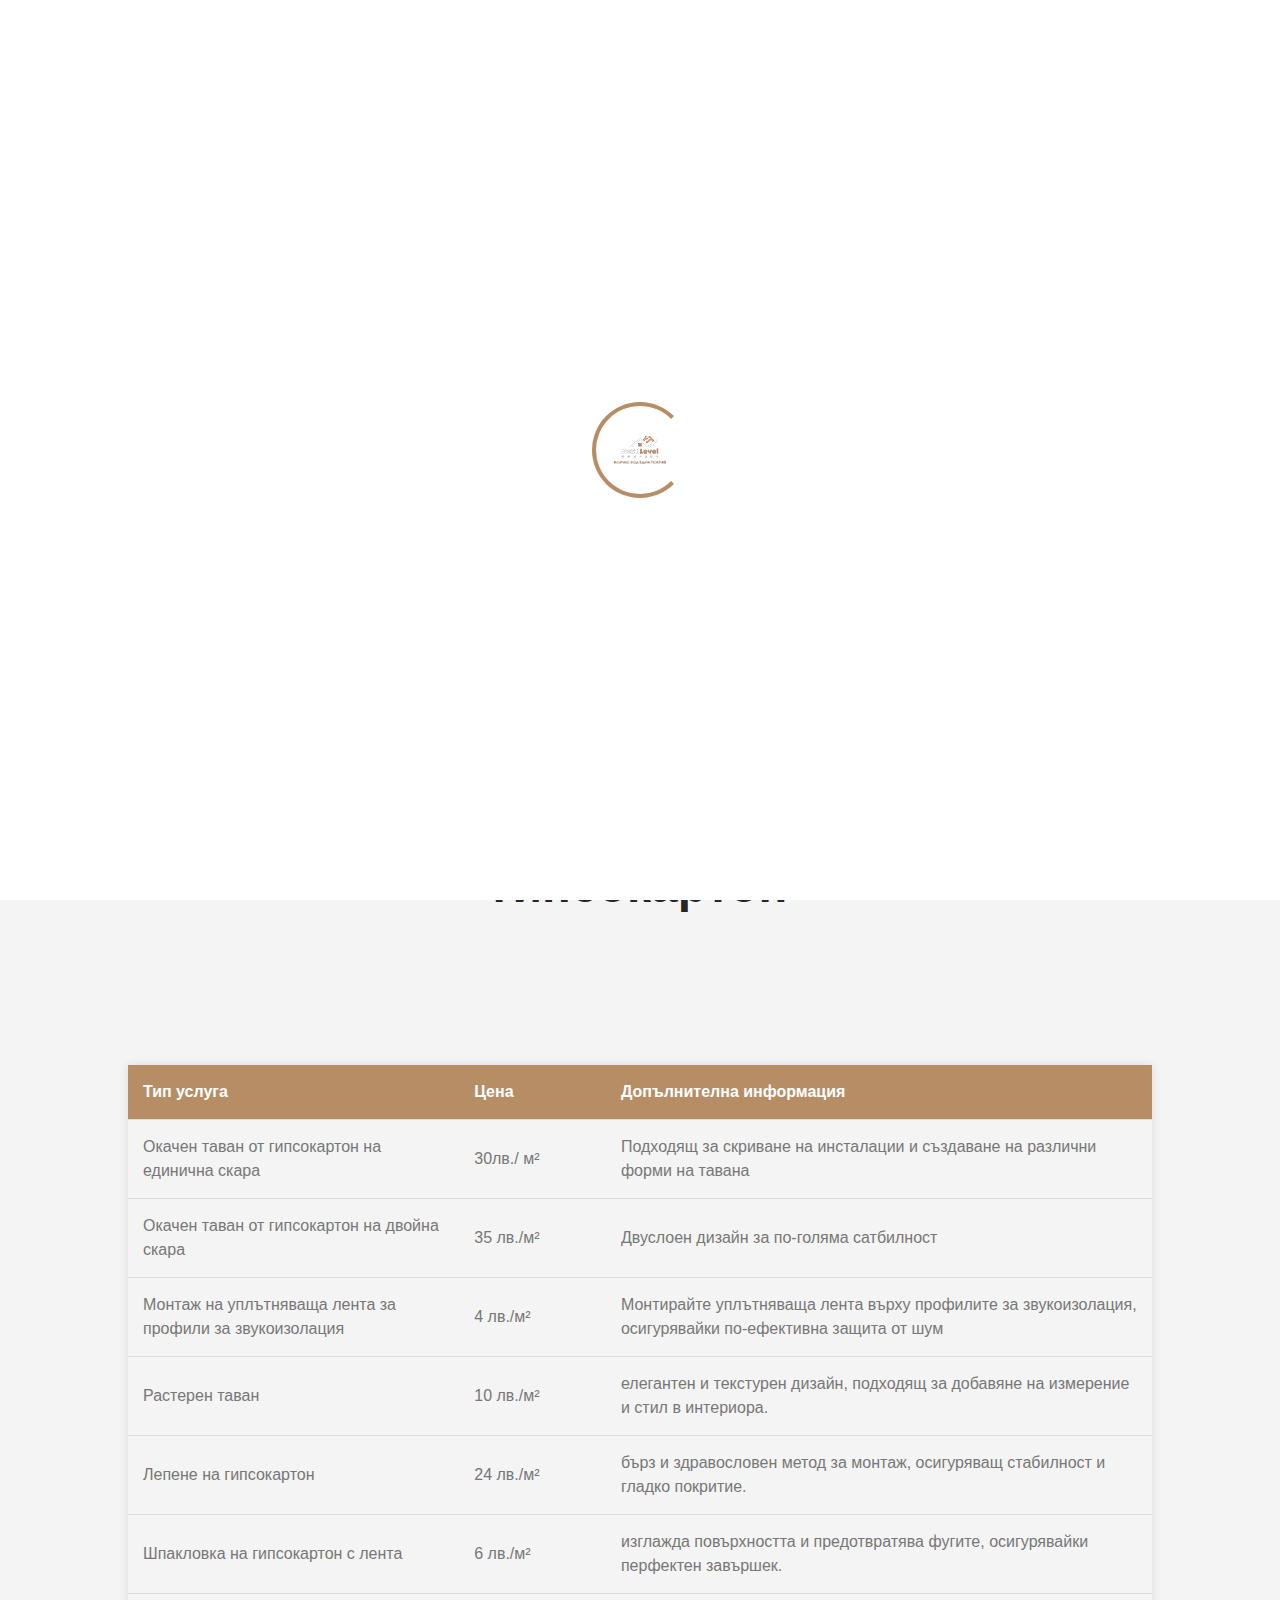
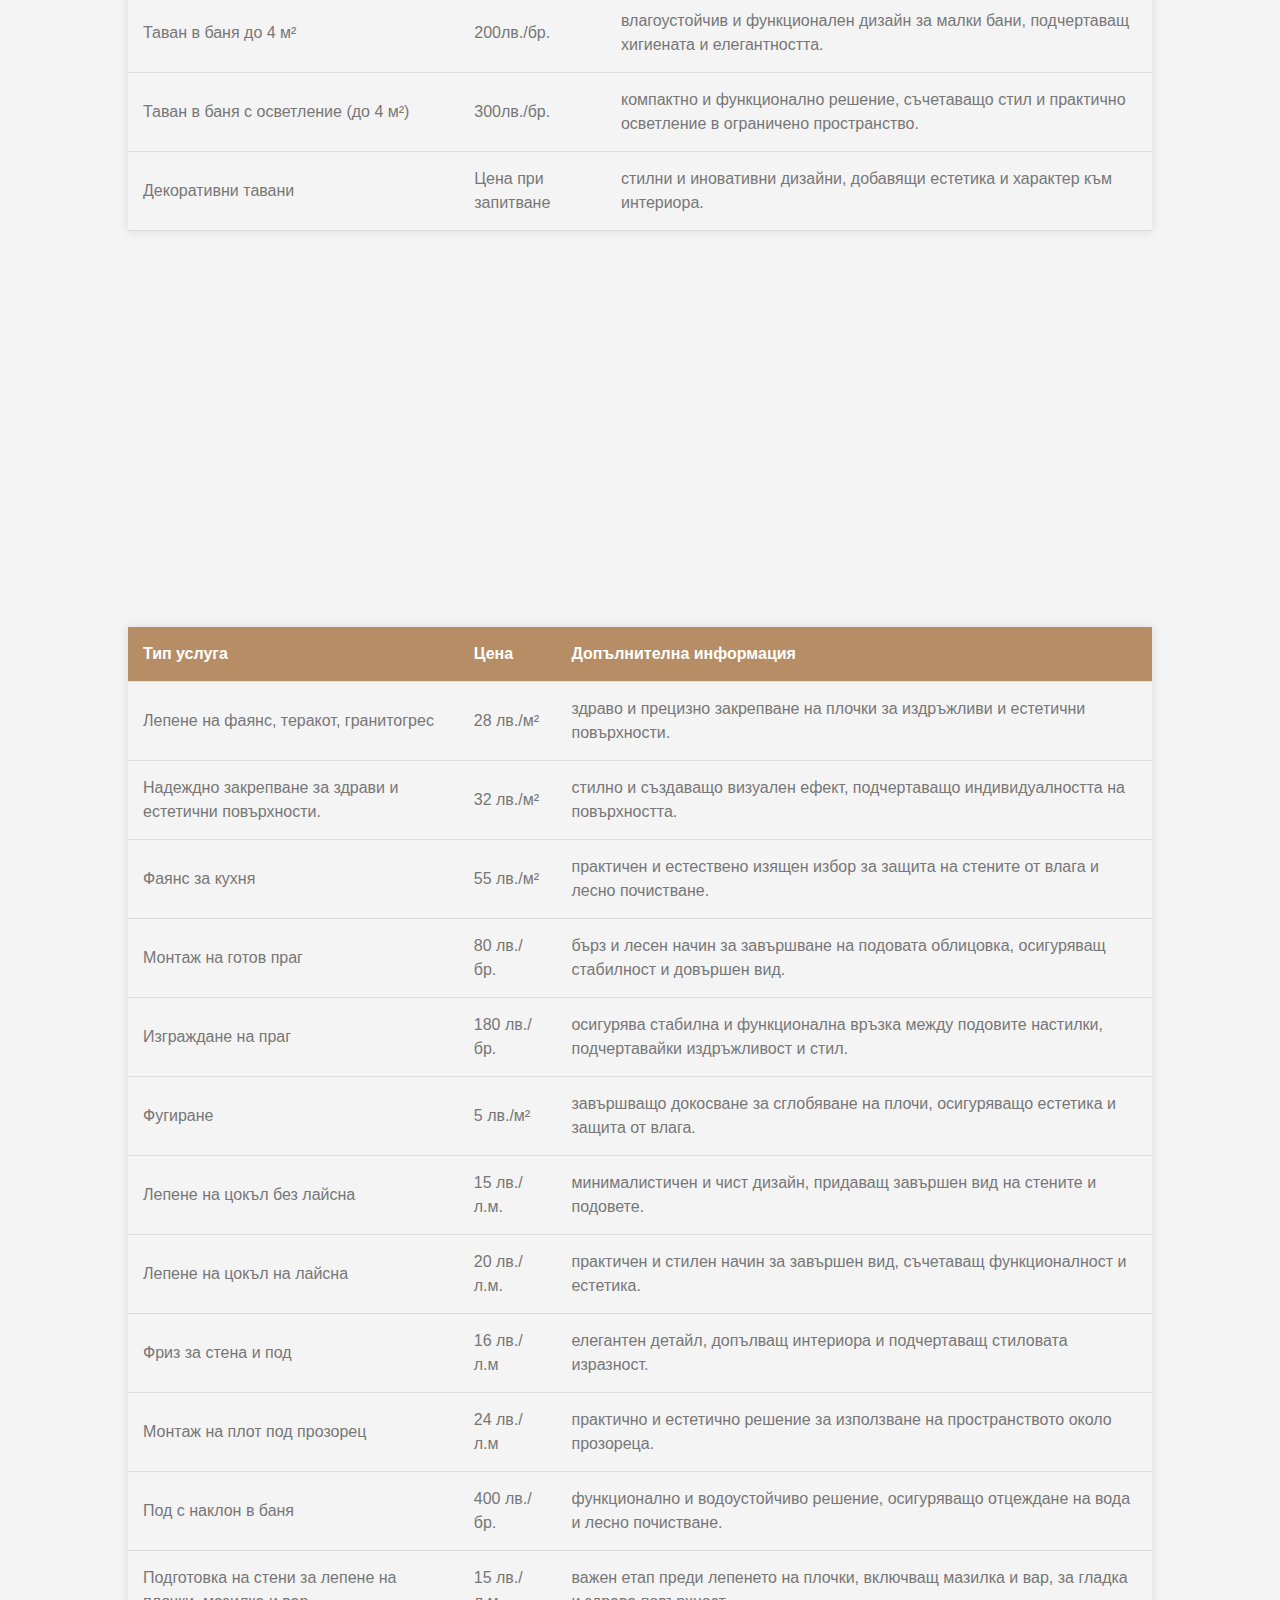
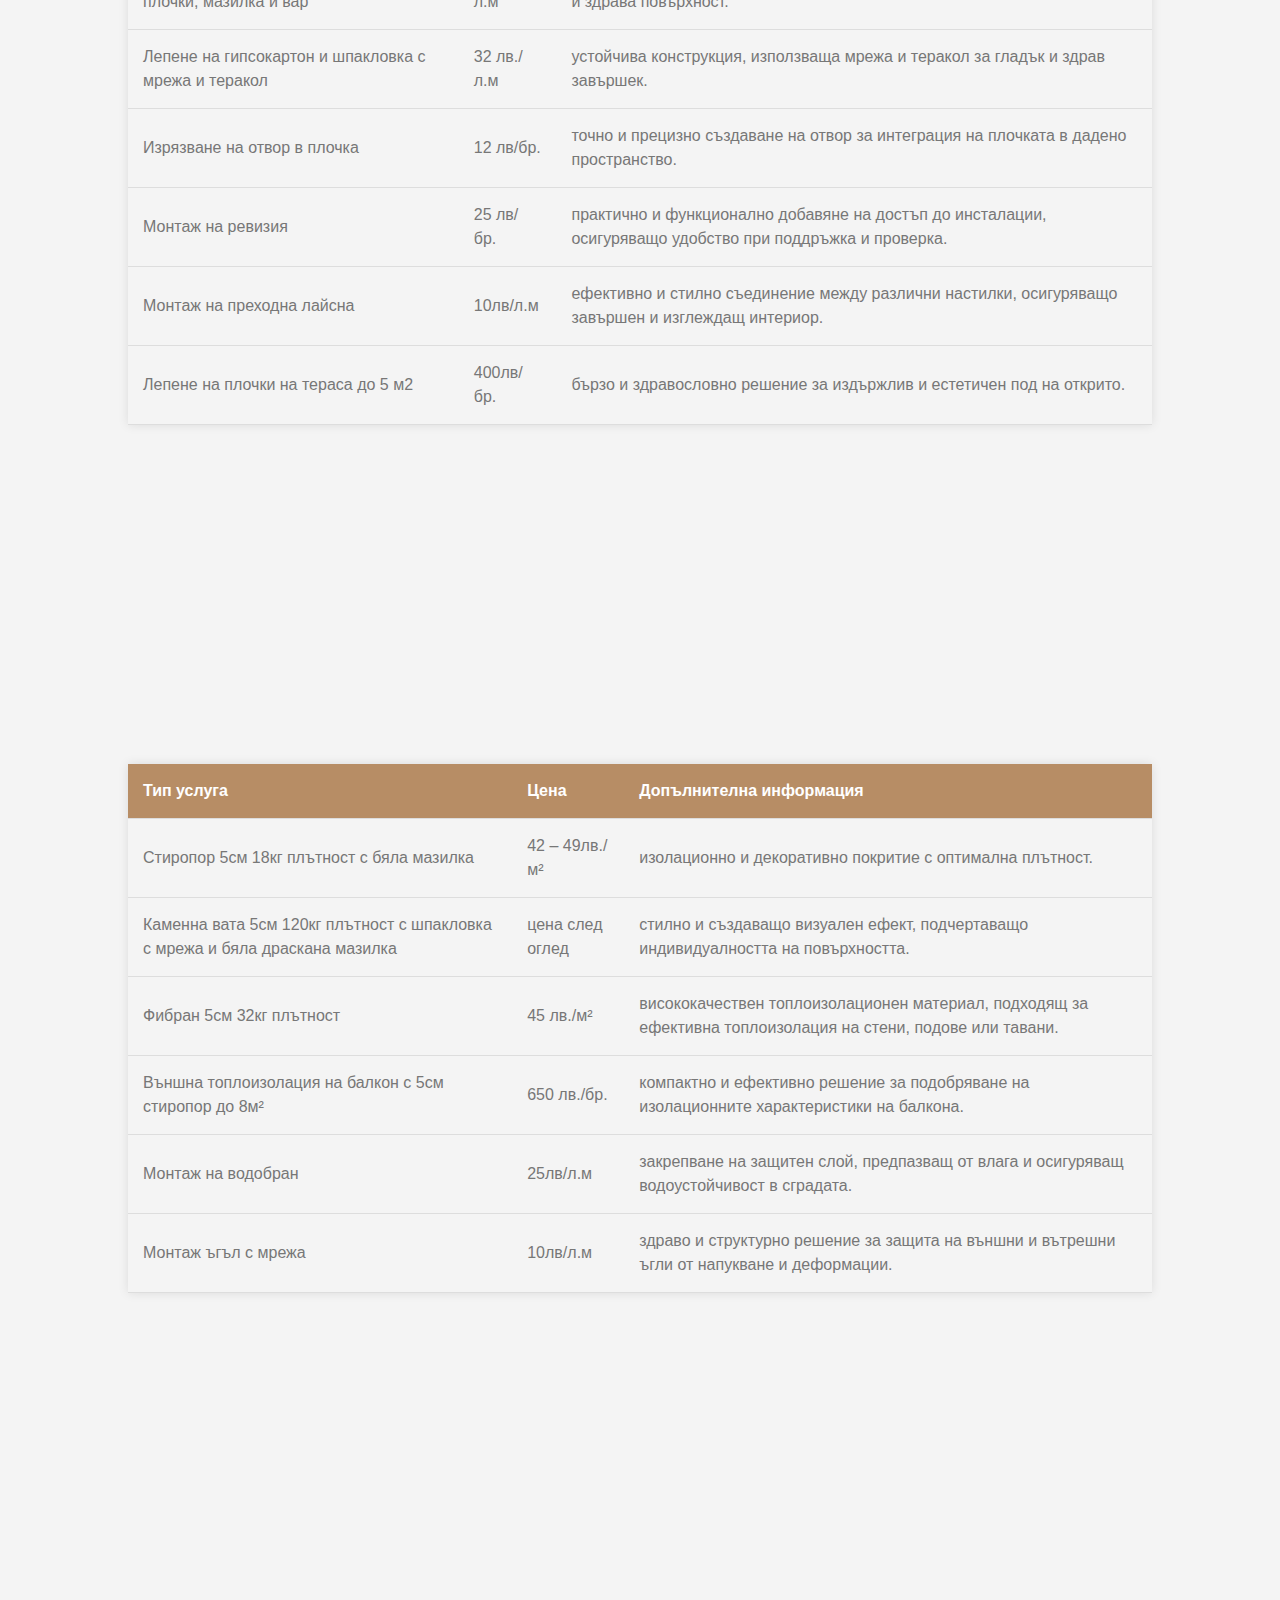
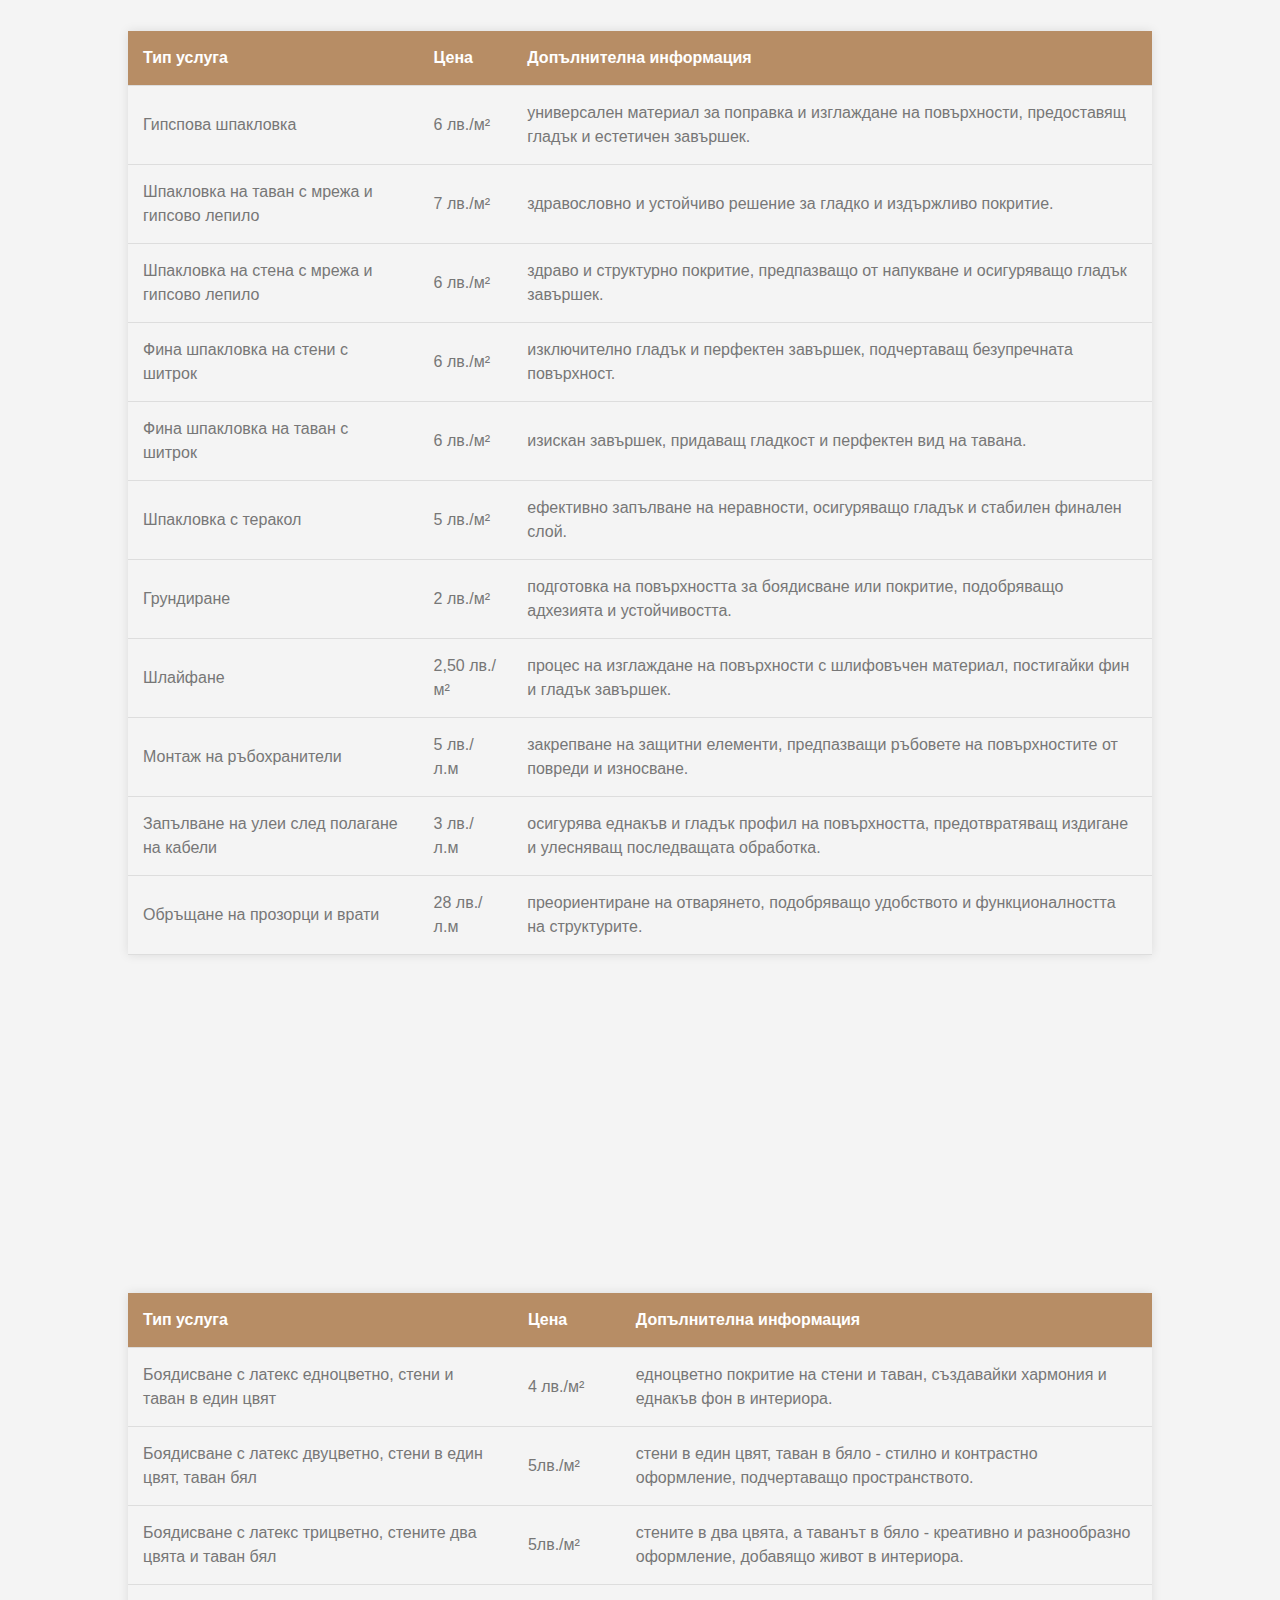
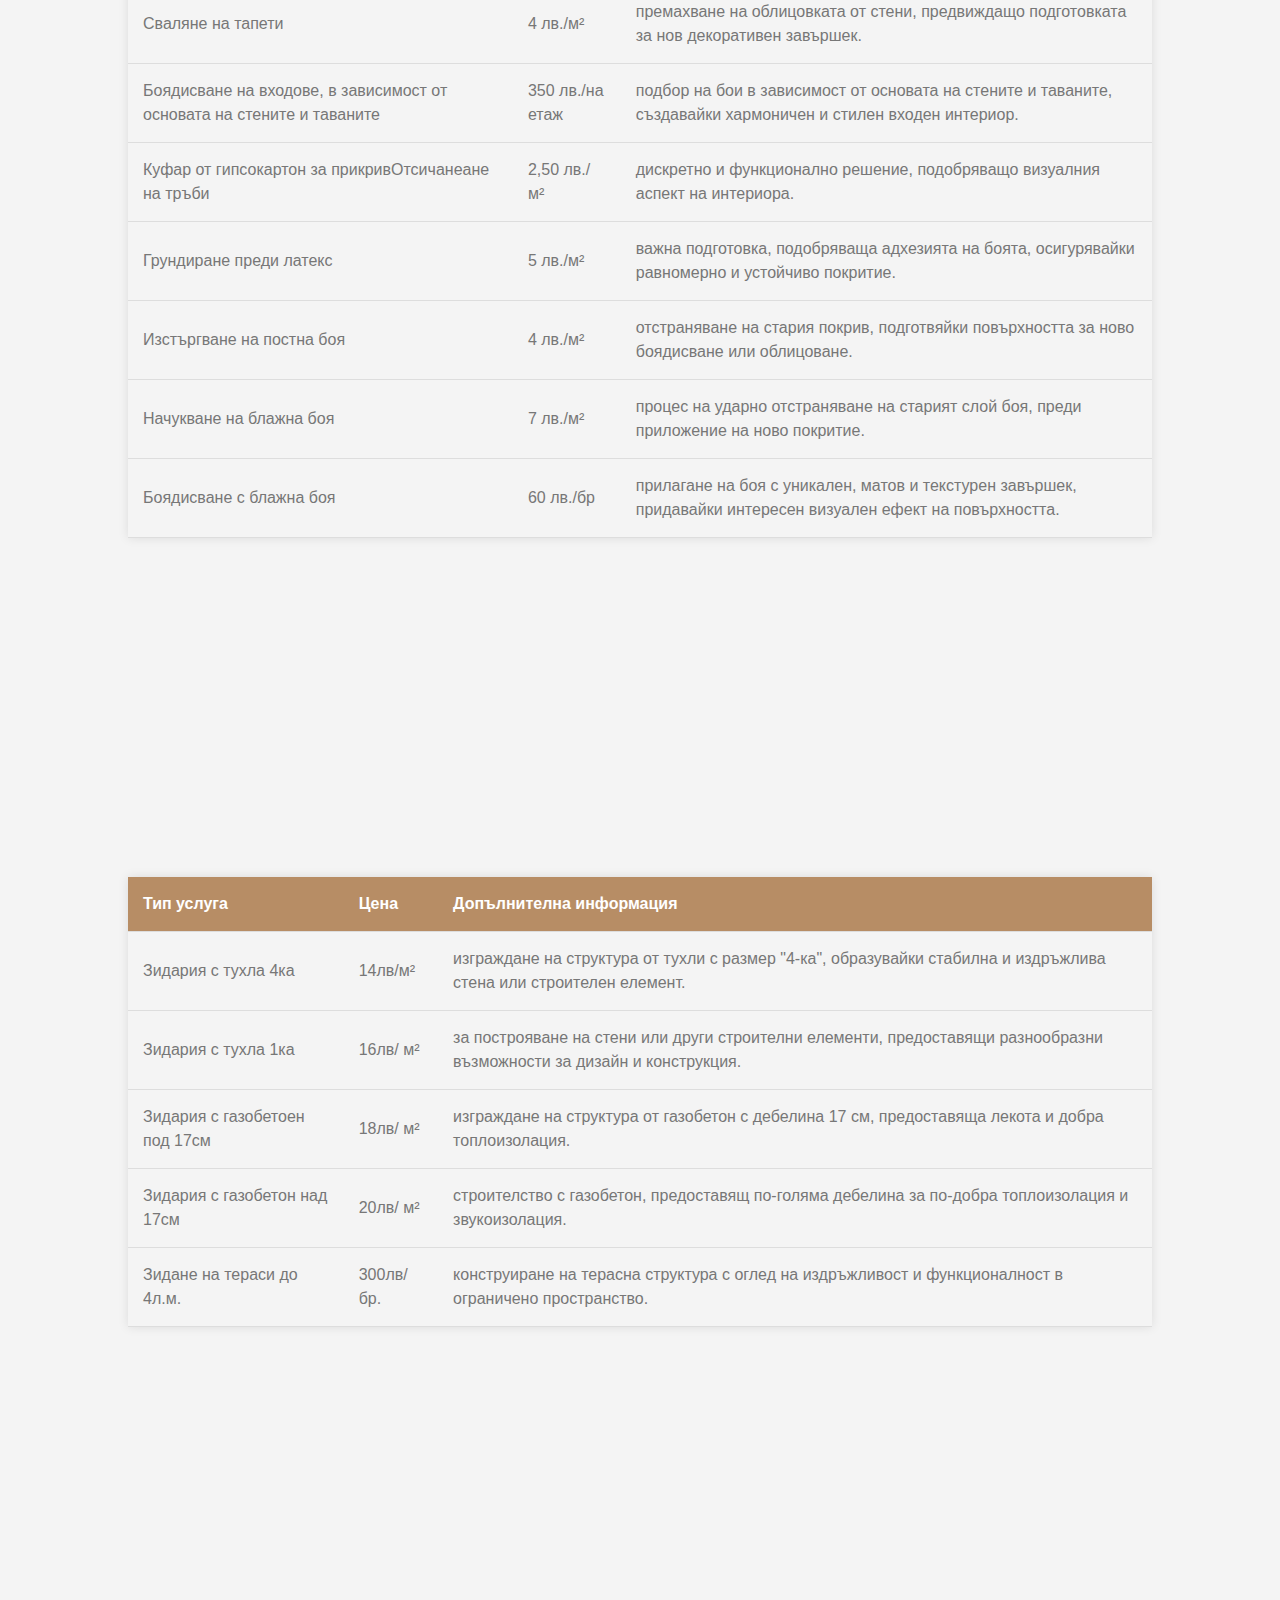
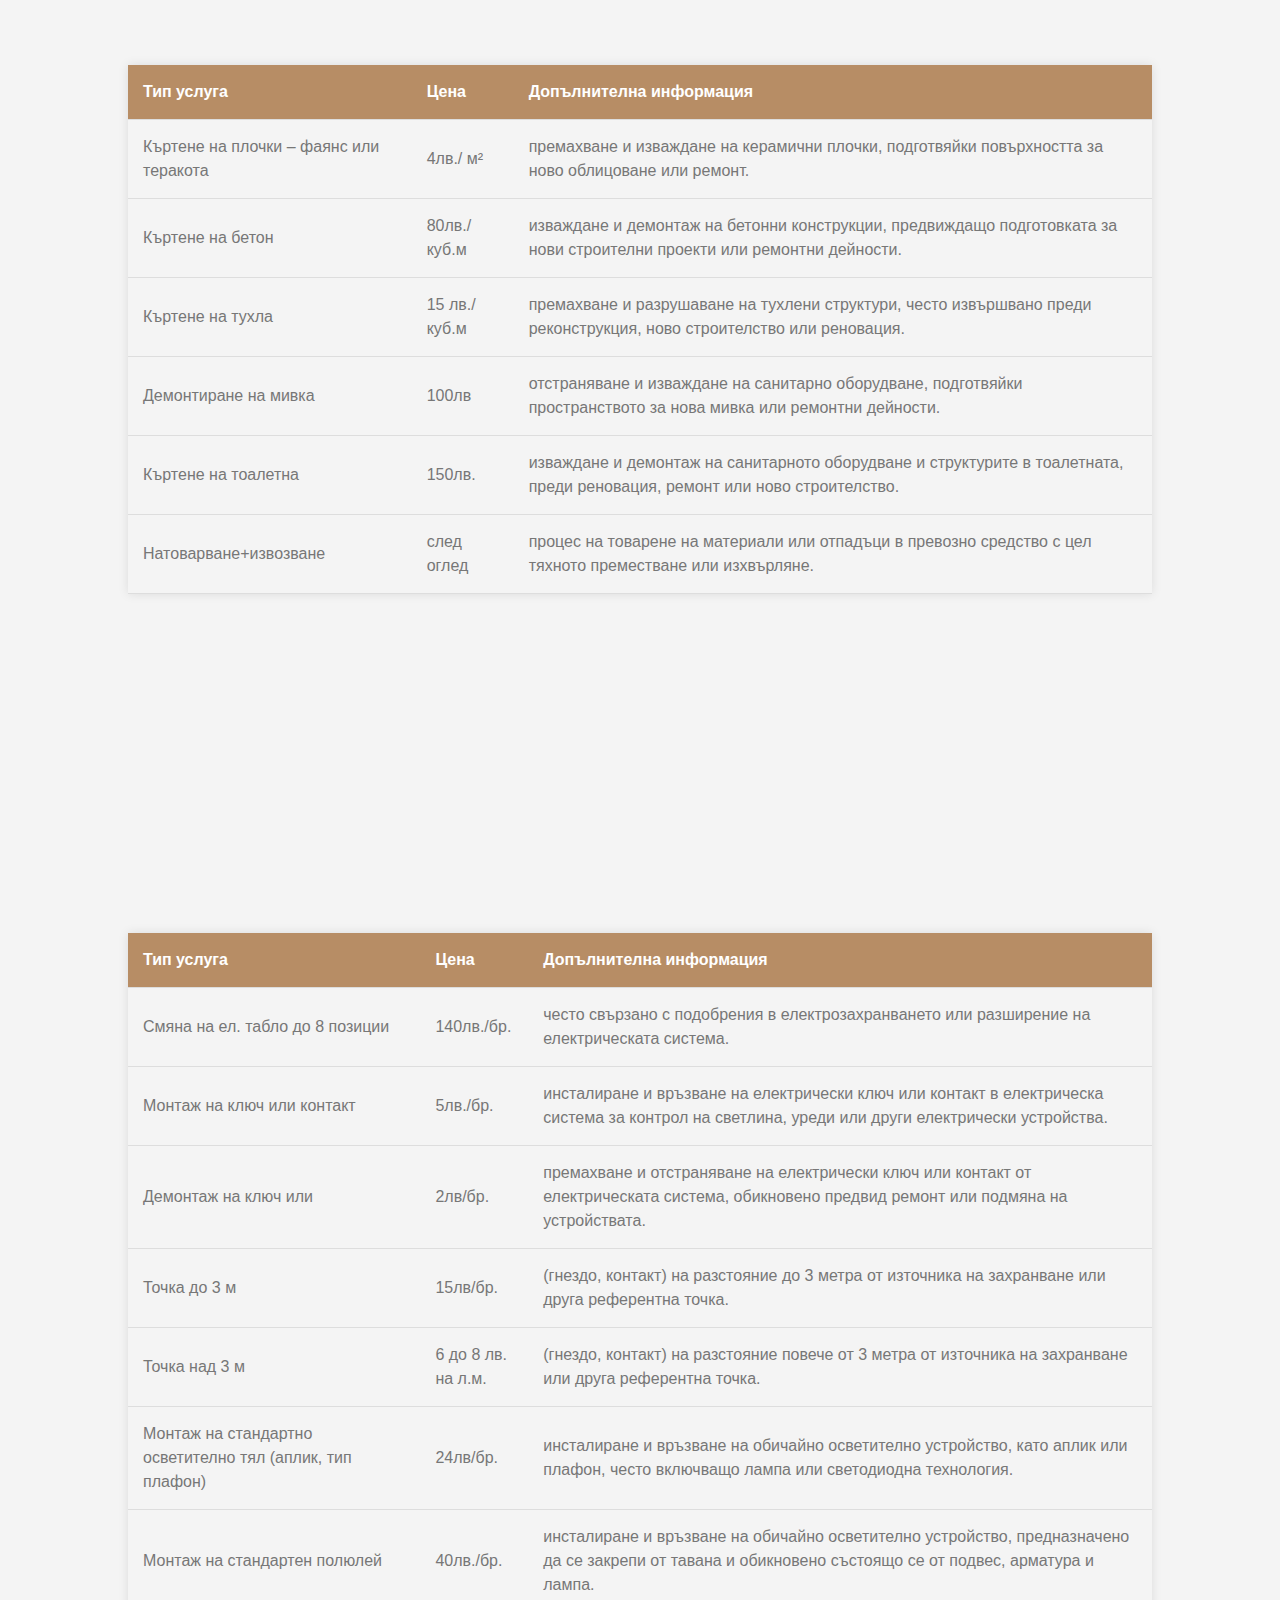
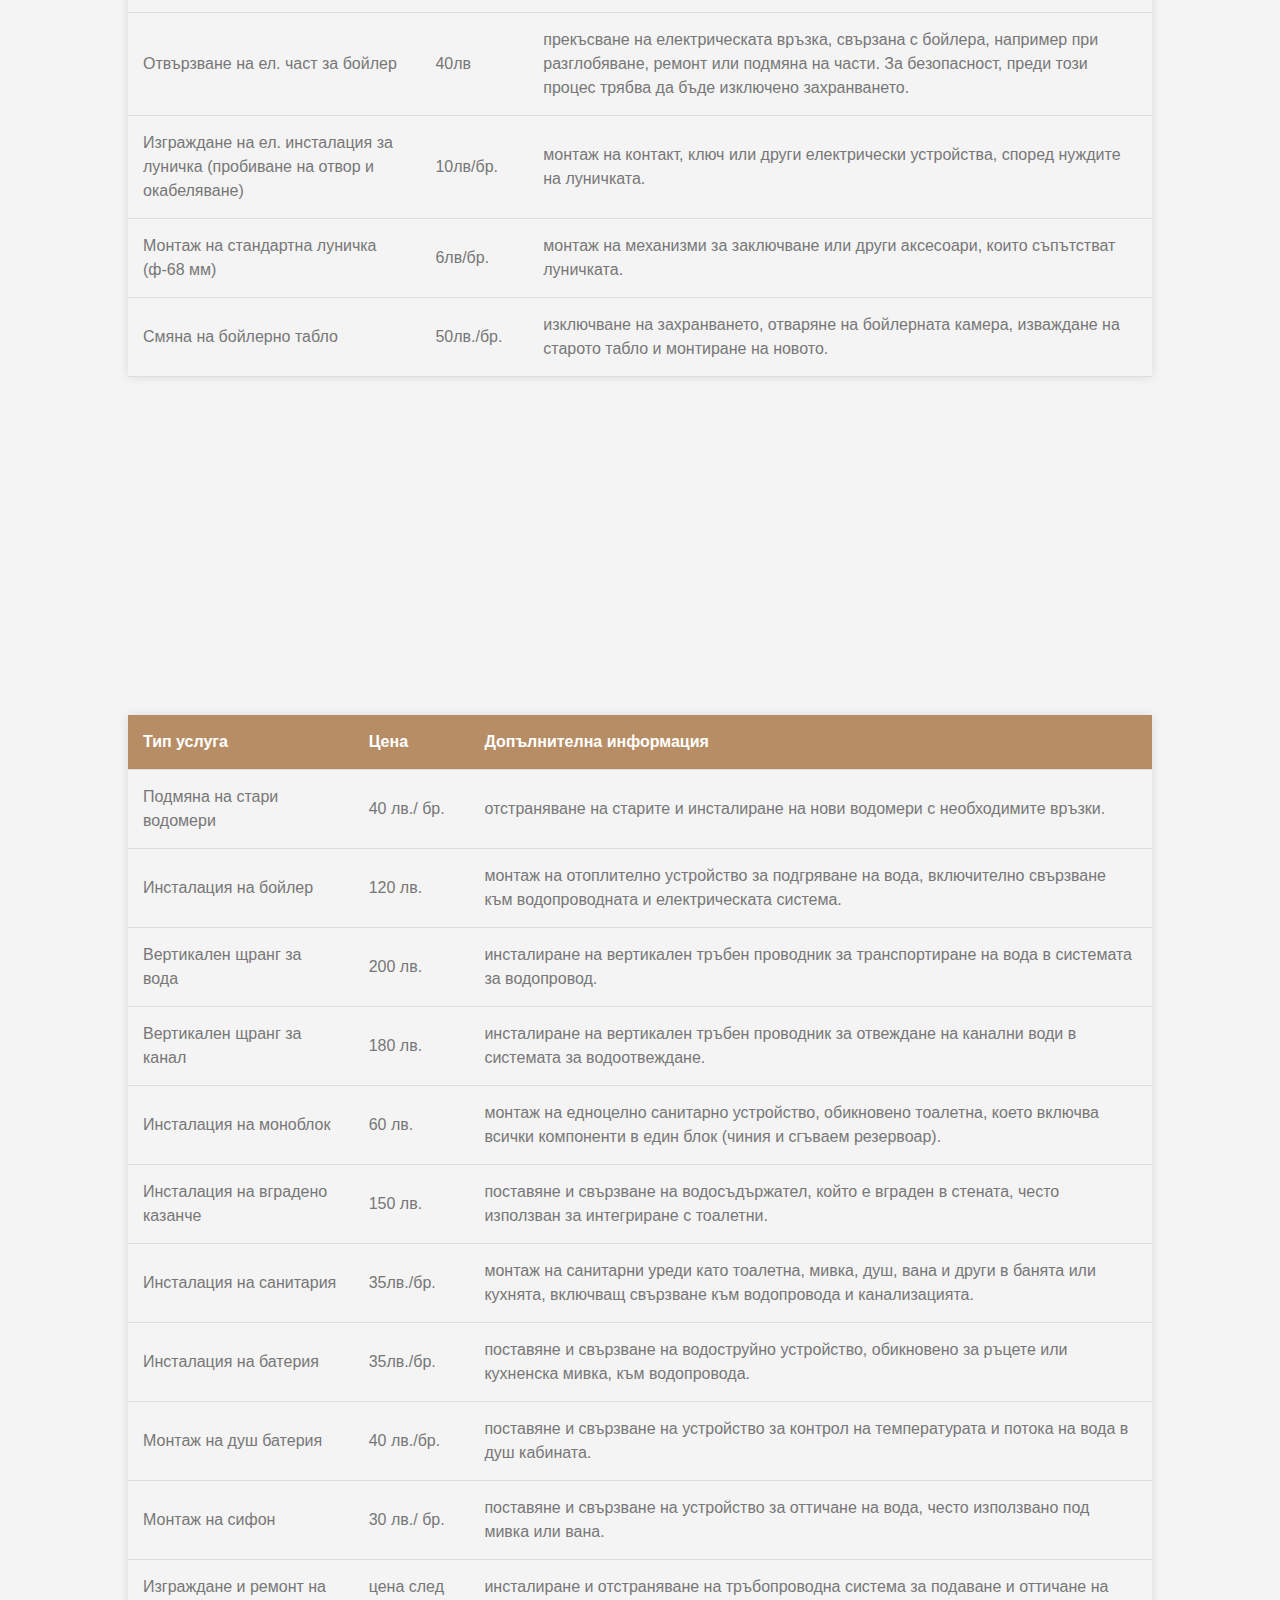
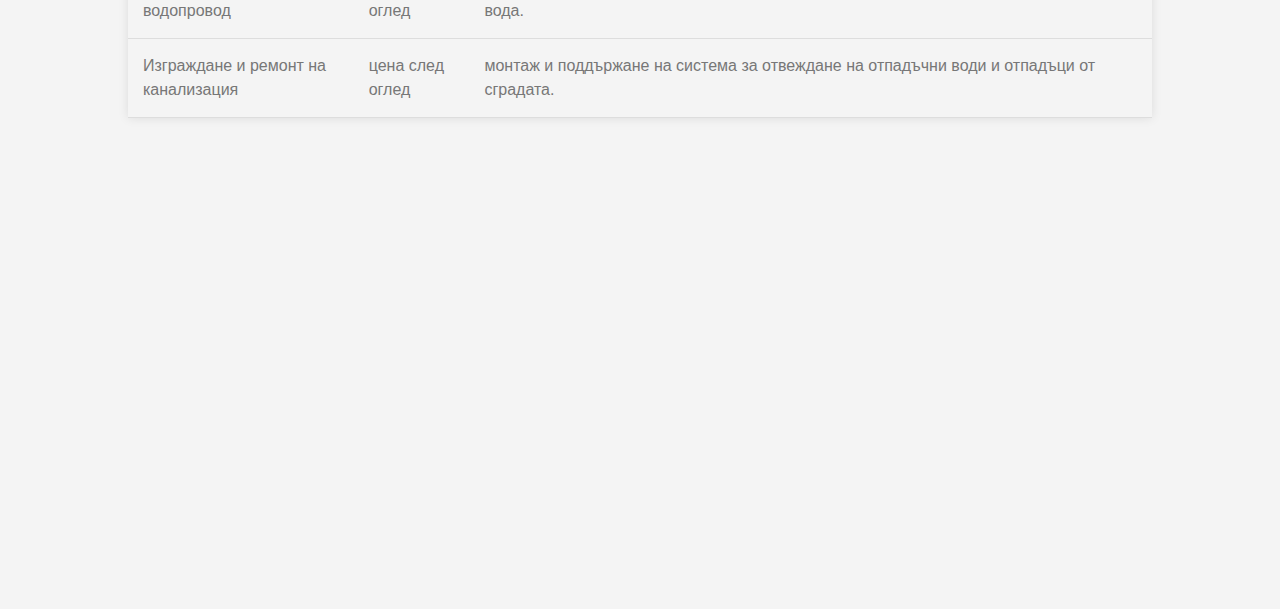
<file: repair.html>
<!DOCTYPE html>
<html lang="bg-BG">

<head>
    <meta charset="utf-8">
    <title>Next Level Cleaning - професионално почистване на домове и строителни услуги</title>
    <meta content="width=device-width, initial-scale=1.0" name="viewport">
    <meta
        content="фирма за почистване, професионални ремонти, домашни услуги, почистване на жилища, ремонт на жилища, поддръжка на дома, обслужване на имоти, бързи ремонти, чистота и ремонт, качествени услуги, ремонтни дейности, подобрения на дома, фирма за почистване, почистване на домове, почистване на офиси"
        name="keywords">
    <meta
        content="Търсите фирма за почистване на вашия дом или офис? Потърсете ни на ☎0877850650! Предлагаме професионални услуги за почистване и ремонти, гарантирайки качествено обслужване и уютен дом."
        name="description">
    <link rel="canonical" href="https://nextlevel-company.com/" />
    <meta property="og:locale" content="bg_BG" />
    <meta property="og:type" content="website" />


    <!-- Иконка на сайта -->
    <link href="img/icons/favicon.png" rel="icon">

    <!-- фонтове -->
    <link rel="preconnect" href="https://fonts.googleapis.com">
    <link rel="preconnect" href="https://fonts.gstatic.com" crossorigin>
    <link
        href="https://fonts.googleapis.com/css2?family=Open+Sans:wght@400;500;600&family=Teko:wght@400;500;600&display=swap"
        rel="stylesheet">

    <!-- иконки -->
    <link href="https://cdnjs.cloudflare.com/ajax/libs/font-awesome/5.10.0/css/all.min.css" rel="stylesheet">
    <link href="https://cdn.jsdelivr.net/npm/bootstrap-icons@1.4.1/font/bootstrap-icons.css" rel="stylesheet">

    <!-- библиотеките -->
    <link href="lib/animate/animate.min.css" rel="stylesheet">
    <link href="lib/owlcarousel/assets/owl.carousel.min.css" rel="stylesheet">
    <link href="lib/tempusdominus/css/tempusdominus-bootstrap-4.min.css" rel="stylesheet" />

    <!-- bootstrap стиловее -->
    <link href="css/bootstrap.min.css" rel="stylesheet">

    <!-- css -->
    <link href="css/style.css" rel="stylesheet">
</head>

<body>
    <!-- зареждането на страницата -->
    <div id="spinner"
        class="show bg-white position-fixed translate-middle w-100 vh-100 top-50 start-50 d-flex align-items-center justify-content-center">
        <div class="spinner-border position-relative text-primary" style="width: 6rem; height: 6rem;" role="status">
        </div>
        <img class="position-absolute top-50 start-50 translate-middle" src="img/icons/logo.png" alt="Icon">
    </div>
    <!-- Край на зареждането на страницата -->



    <!-- навигация -->
    <nav class="navbar navbar-expand-lg bg-white navbar-light sticky-top py-lg-0 px-lg-5 wow fadeIn"
        data-wow-delay="0.1s">
        <a href="index.html" class="navbar-brand ms-4 ms-lg-0">
            <h1 class="text-primary m-0"><img class="me-3" src="img/icons/logo.png" alt="Icon">NLC</h1>
        </a>
        <button type="button" class="navbar-toggler me-4" data-bs-toggle="collapse" data-bs-target="#navbarCollapse">
            <span class="navbar-toggler-icon"></span>
        </button>
        <div class="collapse navbar-collapse" id="navbarCollapse">
            <div class="navbar-nav ms-auto p-4 p-lg-0">
                <a href="index.html" class="nav-item nav-link ">Начало</a>
                <a href="about.html" class="nav-item nav-link">За нас</a>
                <a href="service.html" class="nav-item nav-link active">Услуги</a>
                <a href="prices.html" class="nav-item nav-link ">Цени</a>
                <a href="contact.html" class="nav-item nav-link">Контакти</a>
            </div>
        </div>
    </nav>
    <!-- край на навигация -->


    <!-- Page Header Start -->
    <div class="container-fluid page-header py-5 mb-5 wow fadeIn" data-wow-delay="0.1s">
        <div class="container py-5">
            <h1 class="display-1 text-white animated slideInDown">Ремонтни услуги</h1>
            <nav aria-label="breadcrumb animated slideInDown">
                <ol class="breadcrumb text-uppercase mb-0">
                    <li class="breadcrumb-item"><a class="text-white" href="index.html">Начало</a></li>
                    <li class="breadcrumb-item"><a class="text-white" href="service.html">Услуги</a></li>
                    <li class="breadcrumb-item text-primary active" aria-current="page">Ремонт</li>
                </ol>
            </nav>
        </div>
    </div>
    <!-- Page Header End -->



 
    <div class="container-xxl py-5">
        <div class="container">
            <div class="text-center mx-auto mb-5 wow fadeInUp" data-wow-delay="0.1s" style="max-width: 600px;">
                <h4 class="section-title">Услуги за ремонт</h4>
                <h4 class="section-title"><BR>В таблицата ще видите всички наши услуги и цени</h4>
            </div>
        </div>
    </div>


            <!---- вариант
            <div class="row g-4">
                
                <div class="col-lg-4 col-md-6 wow fadeInUp" data-wow-delay="0.1s">
                    <div class="service-item d-flex position-relative text-center h-100">
                        <img class="bg-img" src="img/service-4.jpg" alt="">
                        <div class="service-text p-5">
                            <img class="mb-4" src="img/icons/icon-8.png" alt="Icon">
                            <h3 class="mb-3">Ремонти</h3>
                            <p class="mb-4">
                                Освежете своята стая с нашите ремонтни услуги! Цялостни решения за стил и уют.</p>
                          
                        </div>
                    </div>
                </div>
                <div class="col-lg-4 col-md-6 wow fadeInUp" data-wow-delay="0.3s">
                    <div class="service-item d-flex position-relative text-center h-100">
                        <img class="bg-img" src="img/service-5.jpg" alt="">
                        <div class="service-text p-5">
                            <img class="mb-4" src="img/icons/icon-9.png" alt="Icon">
                            <h3 class="mb-3">Реновация</h3>
                            <p class="mb-4">Професионални ремонтни услуги, включващи обновяване на интериора, замяна на
                                подове, боядисване и инсталиране на модерни детайли.</p>
                        
                        </div>
                    </div>
                </div>
                <div class="col-lg-4 col-md-6 wow fadeInUp" data-wow-delay="0.5s">
                    <div class="service-item d-flex position-relative text-center h-100">
                        <img class="bg-img" src="img/service-6.jpg" alt="">
                        <div class="service-text p-5">
                            <img class="mb-4" src="img/icons/icon-10.png" alt="Icon">
                            <h3 class="mb-3">Фасади</h3>
                            <p class="mb-4">Ремонт и подновяване на външния вид на сградата, включително мазилки,
                                боядисване, замяна на облицовки и обновяване на архитектурни елементи.</p>
                          
                        </div>
                    </div>
                </div>
            </div>
        </div>
    </div>
    ---->



                <!-- Таблица на цени -->
                <style>
                    body {
                        font-family: Arial, sans-serif;
                        background-color: #f4f4f4;
                        margin: 0;
                        padding: 0;
                    }
        
                    table {
                        width: 80%;
                        margin: 50px auto;
                        border-collapse: collapse;
                        box-shadow: 0 0 10px rgba(0, 0, 0, 0.1);
                    }
        
                    th,
                    td {
                        padding: 15px;
                        text-align: left;
                        border-bottom: 1px solid #ddd;
                        transition: transform 1.5s ease;
                        /* Добавен transition за smooth промяна на transform свойството */
                    }
        
                    th {
                        background-color: #B78D65;
                        color: #fff;
                    }
        
                    #garden {
                        scale: 1.0;
                        /* Начален мащаб (заменете с вашето начално значение) */
                        
                        transition: scale 0.5s, background-color 2.5s, color 2.5s;
                    }
        
                    #garden.active {
                        scale: 1.2;
                        /* Мащаб при активация (заменете с вашето желано значение) */
                        transition-delay: 1s;
                        background-color: #B78D65;
                        color: white;
                    }
                </style>
    
    
    <div class="container-xxl py-5">
        <div class="container">
            <div class="text-center mx-auto mb-5 wow fadeInUp" data-wow-delay="0.1s" style="max-width: 600px;">
                <h4 class="section-title">Цени</h4>
                <h1 class="display-5 mb-4" style="text-transform: lowercase;">ОКАЧЕНИ ТАВАНИ И ГИПСОКАРТОН</h1>
            </div>
        </div>
    </div>
    
        
        
                <table>
                    <thead>
                        <tr>
                            <th>Тип услуга</th>
                            <th>Цена</th>
                            <th>Допълнителна информация</th>
                        </tr>
                    </thead>
                    <tbody>
                        <tr id="1na">
                            <td>Окачен таван от гипсокартон на единична скара</td>
                            <td>30лв./ м²</td>
                            <td>Подходящ за скриване на инсталации и създаване на различни форми на тавана</td>
                        </tr>
                        <tr id="2na">
                            <td>Окачен таван от гипсокартон на двойна скара  </td>
                            <td>35 лв./м²</td>
                            <td>Двуслоен дизайн за по-голяма сатбилност</td>
                        </tr>
                        <tr id="zvukoizo">
                            <td>Монтаж на уплътняваща лента за профили за звукоизолация</td>
                            <td>4 лв./м²</td>
                            <td>Монтирайте уплътняваща лента върху профилите за звукоизолация, осигурявайки по-ефективна защита от шум</td>
                        </tr>
                        <tr id="rasteren-tavan">
                            <td>Растерен таван</td>
                            <td>10 лв./м²</td>
                            <td>елегантен и текстурен дизайн, подходящ за добавяне на измерение и стил в интериора.</td>
                        </tr>
                        <tr id="gipsokarton">
                            <td>Лепене на гипсокартон</td>
                            <td>24 лв./м²</td>
                            <td>бърз и здравословен метод за монтаж, осигуряващ стабилност и гладко покритие.</td>
                        </tr>
                        <tr id="shpak-gipsokarton">
                            <td>Шпакловка на гипсокартон с лента</td>
                            <td>6 лв./м²</td>
                            <td>изглажда повърхността и предотвратява фугите, осигурявайки перфектен завършек.</td>
                        </tr>
                        <tr id="tavan-banq">
                            <td>Таван в баня до 4 м²</td>
                            <td>200лв./бр.</td>
                            <td>влагоустойчив и функционален дизайн за малки бани, подчертаващ хигиената и елегантността.</td>
                        </tr>
                        <tr id="bathroom">
                            <td>Таван в баня с осветление (до 4 м²)</td>
                            <td>300лв./бр.</td>
                            <td>компактно и функционално решение, съчетаващо стил и практично осветление в ограничено пространство.</td>
                        </tr>
                        <tr id="bathroom">
                            <td>Декоративни тавани</td>
                            <td>Цена при запитване</td>
                            <td>стилни и иновативни дизайни, добавящи естетика и характер към интериора.</td>
                        </tr>
                    </tbody>
                </table>
    
    
    
                <div class="container-xxl py-5">
                    <div class="container">
                        <div class="text-center mx-auto mb-5 wow fadeInUp" data-wow-delay="0.1s" style="max-width: 600px;">
                            <h4 class="section-title">Цени</h4>
                            <h1 class="display-5 mb-4" style="text-transform: lowercase;">
                                ЛЕПЕНЕ НА ПЛОЧКИ И КАМЪК</h1>
                        </div>
                    </div>
                </div>
    
    
    
        
                <table>
                    <thead>
                        <tr>
                            <th>Тип услуга</th>
                            <th>Цена</th>
                            <th>Допълнителна информация</th>
                        </tr>
                    </thead>
                    <tbody>
                        <tr id="lepene-terakot">
                            <td>Лепене на фаянс, теракот, гранитогрес</td>
                            <td>28 лв./м²</td>
                            <td>здраво и прецизно закрепване на плочки за издръжливи и естетични повърхности.</td>
                        </tr>
                        <tr id="lepene-terakot-diag">
                            <td>Надеждно закрепване за здрави и естетични повърхности.</td>
                            <td>32 лв./м²</td>
                            <td>стилно и създаващо визуален ефект, подчертаващо индивидуалността на повърхността.</td>
                        </tr>
                        <tr id="kuhnq">
                            <td>Фаянс за кухня</td>
                            <td>55 лв./м²</td>
                            <td>практичен и естествено изящен избор за защита на стените от влага и лесно почистване.</td>
                        </tr>
                        <tr id="montaj-prag">
                            <td>Монтаж на готов праг</td>
                            <td>80 лв./бр.</td>
                            <td>бърз и лесен начин за завършване на подовата облицовка, осигуряващ стабилност и довършен вид.</td>
                        </tr>
                        <tr id="prag">
                            <td>Изграждане на праг</td>
                            <td>180 лв./бр.</td>
                            <td>осигурява стабилна и функционална връзка между подовите настилки, подчертавайки издръжливост и стил.</td>
                        </tr>
                        <tr id="fug">
                            <td>Фугиране</td>
                            <td>5 лв./м²</td>
                            <td>завършващо докосване за сглобяване на плочи, осигуряващо естетика и защита от влага.</td>
                        </tr>
                        <tr id="lepene-bez-laisna">
                            <td>Лепене на цокъл без лайсна</td>
                            <td>15 лв./л.м.</td>
                            <td>минималистичен и чист дизайн, придаващ завършен вид на стените и подовете.</td>
                        </tr>
                        <tr id="lepene-laisna">
                            <td>Лепене на цокъл на лайсна</td>
                            <td>20 лв./л.м.</td>
                            <td>практичен и стилен начин за завършен вид, съчетаващ функционалност и естетика.</td>
                        </tr>
                        <tr id="friz">
                            <td>Фриз за стена и под</td>
                            <td>16 лв./л.м</td>
                            <td>елегантен детайл, допълващ интериора и подчертаващ стиловата изразност.</td>
                        </tr>
                        <tr id="montaj-prozorec">
                            <td>Монтаж на плот под прозорец</td>
                            <td>24 лв./л.м</td>
                            <td>практично и естетично решение за използване на пространството около прозореца.</td>
                        </tr>
                        <tr id="naklon-banq">
                            <td>Под с наклон в баня</td>
                            <td>400 лв./бр.</td>
                            <td>функционално и водоустойчиво решение, осигуряващо отцеждане на вода и лесно почистване.</td>
                        </tr>
                        <tr id="podgotovka-steni-plochki">
                            <td>Подготовка на стени за лепене на плочки, мазилка и вар</td>
                            <td>15 лв./л.м</td>
                            <td>важен етап преди лепенето на плочки, включващ мазилка и вар, за гладка и здрава повърхност.</td>
                        </tr>
                        <tr id="lepene-gipso-shpa">
                            <td>Лепене на гипсокартон и шпакловка с мрежа и теракол</td>
                            <td>32 лв./л.м</td>
                            <td>устойчива конструкция, използваща мрежа и теракол за гладък и здрав завършек.</td>
                        </tr>
                        <tr id="izrqzwane-otwor">
                            <td>Изрязване на отвор в плочка</td>
                            <td>12 лв/бр.</td>
                            <td>точно и прецизно създаване на отвор за интеграция на плочката в дадено пространство.</td>
                        </tr>
                        <tr id="montaj-rev">
                            <td>Монтаж на ревизия</td>
                            <td>25 лв/ бр.</td>
                            <td>практично и функционално добавяне на достъп до инсталации, осигуряващо удобство при поддръжка и проверка.</td>
                        </tr>
                        <tr id="montaj-laisna">
                            <td>Монтаж на преходна лайсна</td>
                            <td>10лв/л.м</td>
                            <td>ефективно и стилно съединение между различни настилки, осигуряващо завършен и изглеждащ интериор.</td>
                        </tr>
                        <tr id="lepene-terasa-5">
                            <td>Лепене на плочки на тераса до 5 м2</td>
                            <td>400лв/бр.</td>
                            <td>бързо и здравословно решение за издържлив и естетичен под на открито.</td>
                        </tr>
                    </tbody>
                </table>
    
    
    
    
    
                <div class="container-xxl py-5">
                    <div class="container">
                        <div class="text-center mx-auto mb-5 wow fadeInUp" data-wow-delay="0.1s" style="max-width: 600px;">
                            <h4 class="section-title">Цени</h4>
                            <h1 class="display-5 mb-4" style="text-transform: lowercase;">
                                ТОПЛОИЗОЛАЦИЯ</h1>
                        </div>
                    </div>
                </div>
    
                <table>
                    <thead>
                        <tr>
                            <th>Тип услуга</th>
                            <th>Цена</th>
                            <th>Допълнителна информация</th>
                        </tr>
                    </thead>
                    <tbody>
                        <tr id="lepene-terakot">
                            <td>Стиропор 5см 18кг плътност с бяла мазилка</td>
                            <td>42 – 49лв./м²</td>
                            <td>изолационно и декоративно покритие с оптимална плътност.</td>
                        </tr>
                        <tr id="lepene-terakot-diag">
                            <td>Каменна вата 5см 120кг плътност с шпакловка с мрежа и бяла драскана мазилка</td>
                            <td>цена след оглед</td>
                            <td>стилно и създаващо визуален ефект, подчертаващо индивидуалността на повърхността.</td>
                        </tr>
                        <tr id="kuhnq">
                            <td>Фибран 5см 32кг плътност</td>
                            <td>45 лв./м²</td>
                            <td>висококачествен топлоизолационен материал, подходящ за ефективна топлоизолация на стени, подове или тавани.</td>
                        </tr>
                        <tr id="montaj-prag">
                            <td>Външна топлоизолация на балкон с 5см стиропор до 8м²</td>
                            <td>650 лв./бр.</td>
                            <td>компактно и ефективно решение за подобряване на изолационните характеристики на балкона.</td>
                        </tr>
                        <tr id="prag">
                            <td>Монтаж на водобран</td>
                            <td>25лв/л.м</td>
                            <td>закрепване на защитен слой, предпазващ от влага и осигуряващ водоустойчивост в сградата.</td>
                        </tr>
                        <tr id="prag">
                            <td>Монтаж ъгъл с мрежа</td>
                            <td>10лв/л.м</td>
                            <td>здраво и структурно решение за защита на външни и вътрешни ъгли от напукване и деформации.</td>
                        </tr>
                    </tbody>
                </table>
    
    
    
    
    
    
                <div class="container-xxl py-5">
                    <div class="container">
                        <div class="text-center mx-auto mb-5 wow fadeInUp" data-wow-delay="0.1s" style="max-width: 600px;">
                            <h4 class="section-title">Цени</h4>
                            <h1 class="display-5 mb-4" style="text-transform: lowercase;">ШПАКЛОВКА</h1>
                        </div>
                    </div>
                </div>
    
    
                <table>
                    <thead>
                        <tr>
                            <th>Тип услуга</th>
                            <th>Цена</th>
                            <th>Допълнителна информация</th>
                        </tr>
                    </thead>
                    <tbody>
                        <tr id="1na">
                            <td>Гипспова шпакловка</td>
                            <td>6 лв./м²</td>
                            <td>универсален материал за поправка и изглаждане на повърхности, предоставящ гладък и естетичен завършек.</td>
                        </tr>
                        <tr id="2na">
                            <td>Шпакловка на таван с мрежа и гипсово лепило </td>
                            <td>7 лв./м²</td>
                            <td>здравословно и устойчиво решение за гладко и издържливо покритие.</td>
                        </tr>
                        <tr id="zvukoizo">
                            <td>Шпакловка на стена с мрежа и гипсово лепило</td>
                            <td>6 лв./м²</td>
                            <td>здраво и структурно покритие, предпазващо от напукване и осигуряващо гладък завършек.</td>
                        </tr>
                        <tr id="rasteren-tavan">
                            <td>Фина шпакловка на стени с шитрок</td>
                            <td>6 лв./м²</td>
                            <td>изключително гладък и перфектен завършек, подчертаващ безупречната повърхност.</td>
                        </tr>
                        <tr id="gipsokarton">
                            <td>Фина шпакловка на таван с шитрок</td>
                            <td>6 лв./м²</td>
                            <td>изискан завършек, придаващ гладкост и перфектен вид на тавана.</td>
                        </tr>
                        <tr id="shpak-gipsokarton">
                            <td>Шпакловка с теракол</td>
                            <td>5 лв./м²</td>
                            <td>ефективно запълване на неравности, осигуряващо гладък и стабилен финален слой.</td>
                        </tr>
                        <tr id="tavan-banq">
                            <td>Грундиране</td>
                            <td>2 лв./м²</td>
                            <td>подготовка на повърхността за боядисване или покритие, подобряващо адхезията и устойчивостта.</td>
                        </tr>
                        <tr id="bathroom">
                            <td>Шлайфане</td>
                            <td>2,50 лв./м²</td>
                            <td>процес на изглаждане на повърхности с шлифовъчен материал, постигайки фин и гладък завършек.</td>
                        </tr>
                        <tr id="bathroom">
                            <td>Монтаж на ръбохранители</td>
                            <td>5 лв./ л.м</td>
                            <td>закрепване на защитни елементи, предпазващи ръбовете на повърхностите от повреди и износване.</td>
                        </tr>
                        <tr id="bathroom">
                            <td>Запълване на улеи след полагане на кабели</td>
                            <td>3 лв./ л.м</td>
                            <td>осигурява еднакъв и гладък профил на повърхността, предотвратяващ издигане и улесняващ последващата обработка.</td>
                        </tr>
                        <tr id="bathroom">
                            <td>Обръщане на прозорци и врати</td>
                            <td>28 лв./ л.м</td>
                            <td>преориентиране на отварянето, подобряващо удобството и функционалността на структурите.</td>
                        </tr>
                    </tbody>
                </table>
    
    
    
                <div class="container-xxl py-5">
                    <div class="container">
                        <div class="text-center mx-auto mb-5 wow fadeInUp" data-wow-delay="0.1s" style="max-width: 600px;">
                            <h4 class="section-title">Цени</h4>
                            <h1 class="display-5 mb-4" style="text-transform: lowercase;">БОЯДИСВАНЕ</h1>
                        </div>
                    </div>
                </div>
    
    
    
    
                <table>
                    <thead>
                        <tr>
                            <th>Тип услуга</th>
                            <th>Цена</th>
                            <th>Допълнителна информация</th>
                        </tr>
                    </thead>
                    <tbody>
                        <tr id="1na">
                            <td>Боядисване с латекс едноцветно, стени и таван в един цвят</td>
                            <td>4 лв./м²</td>
                            <td>едноцветно покритие на стени и таван, създавайки хармония и еднакъв фон в интериора.</td>
                        </tr>
                        <tr id="2na">
                            <td>Боядисване с латекс двуцветно, стени в един цвят, таван бял	</td>
                            <td>5лв./м²</td>
                            <td>стени в един цвят, таван в бяло - стилно и контрастно оформление, подчертаващо пространството.</td>
                        </tr>
                        <tr id="zvukoizo">
                            <td>Боядисване с латекс трицветно, стените два цвята и таван бял</td>
                            <td>5лв./м²</td>
                            <td>стените в два цвята, а таванът в бяло - креативно и разнообразно оформление, добавящо живот в интериора.</td>
                        </tr>
                        <tr id="rasteren-tavan">
                            <td>Сваляне на тапети</td>
                            <td>4 лв./м²</td>
                            <td>премахване на облицовката от стени, предвиждащо подготовката за нов декоративен завършек.</td>
                        </tr>
                        <tr id="gipsokarton">
                            <td>Боядисване на входове, в зависимост от основата на стените и таваните</td>
                            <td>350 лв./на етаж</td>
                            <td>подбор на бои в зависимост от основата на стените и таваните, създавайки хармоничен и стилен входен интериор.</td>
                        </tr>
                        <tr id="shpak-gipsokarton">
                            <td>Куфар от гипсокартон за прикривОтсичанеане на тръби</td>
                            <td>2,50 лв./м²</td>
                            <td>дискретно и функционално решение, подобряващо визуалния аспект на интериора.</td>
                        </tr>
                        <tr id="tavan-banq">
                            <td>Грундиране преди латекс</td>
                            <td>5 лв./м²</td>
                            <td>важна подготовка, подобряваща адхезията на боята, осигурявайки равномерно и устойчиво покритие.</td>
                        </tr>
                        <tr id="bathroom">
                            <td>Изстъргване на постна боя</td>
                            <td>4 лв./м²</td>
                            <td>отстраняване на стария покрив, подготвяйки повърхността за ново боядисване или облицоване.</td>
                        </tr>
                        <tr id="bathroom">
                            <td>Начукване на блажна боя</td>
                            <td>7 лв./м²</td>
                            <td>процес на ударно отстраняване на старият слой боя, преди приложение на ново покритие.</td>
                        </tr>
                        <tr id="bathroom">
                            <td>Боядисване с блажна боя</td>
                            <td>60 лв./бр</td>
                            <td>прилагане на боя с уникален, матов и текстурен завършек, придавайки интересен визуален ефект на повърхността.</td>
                        </tr>
                        
                    </tbody>
                </table>
    
    
    
    
    
                <div class="container-xxl py-5">
                    <div class="container">
                        <div class="text-center mx-auto mb-5 wow fadeInUp" data-wow-delay="0.1s" style="max-width: 600px;">
                            <h4 class="section-title">Цени</h4>
                            <h1 class="display-5 mb-4" style="text-transform: lowercase;">ЗИДАРИЯ</h1>
                        </div>
                    </div>
                </div>
    
    
    
    
                <table>
                    <thead>
                        <tr>
                            <th>Тип услуга</th>
                            <th>Цена</th>
                            <th>Допълнителна информация</th>
                        </tr>
                    </thead>
                    <tbody>
                        <tr id="lepene-terakot">
                            <td>Зидария с тухла 4ка</td>
                            <td>14лв/м²</td>
                            <td>изграждане на структура от тухли с размер "4-ка", образувайки стабилна и издръжлива стена или строителен елемент.</td>
                        </tr>
                        <tr id="lepene-terakot-diag">
                            <td>Зидария с тухла 1ка</td>
                            <td>16лв/ м²</td>
                            <td> за построяване на стени или други строителни елементи, предоставящи разнообразни възможности за дизайн и конструкция.</td>
                        </tr>
                        <tr id="kuhnq">
                            <td>Зидария с газобетоен под 17см</td>
                            <td>18лв/ м²</td>
                            <td>изграждане на структура от газобетон с дебелина 17 см, предоставяща лекота и добра топлоизолация.</td>
                        </tr>
                        <tr id="montaj-prag">
                            <td>Зидария с газобетон над 17см</td>
                            <td>20лв/ м²</td>
                            <td>строителство с газобетон, предоставящ по-голяма дебелина за по-добра топлоизолация и звукоизолация.</td>
                        </tr>
                        <tr id="prag">
                            <td>Зидане на тераси до 4л.м.</td>
                            <td>300лв/бр.</td>
                            <td> конструиране на терасна структура с оглед на издръжливост и функционалност в ограничено пространство.</td>
                        </tr>
                    </tbody>
                </table>
    
    
    
    
    
                <div class="container-xxl py-5">
                    <div class="container">
                        <div class="text-center mx-auto mb-5 wow fadeInUp" data-wow-delay="0.1s" style="max-width: 600px;">
                            <h4 class="section-title">Цени</h4>
                            <h1 class="display-5 mb-4" style="text-transform: lowercase;">КЪРТИ, ЧИСТИ, ИЗВОЗВА</h1>
                        </div>
                    </div>
                </div>
    
    
                
                <table>
                    <thead>
                        <tr>
                            <th>Тип услуга</th>
                            <th>Цена</th>
                            <th>Допълнителна информация</th>
                        </tr>
                    </thead>
                    <tbody>
                        <tr id="lepene-terakot">
                            <td>Къртене на плочки – фаянс или теракота</td>
                            <td>4лв./ м²</td>
                            <td>премахване и изваждане на керамични плочки, подготвяйки повърхността за ново облицоване или ремонт.</td>
                        </tr>
                        <tr id="lepene-terakot-diag">
                            <td>Къртене на бетон</td>
                            <td>80лв./ куб.м</td>
                            <td>изваждане и демонтаж на бетонни конструкции, предвиждащо подготовката за нови строителни проекти или ремонтни дейности.</td>
                        </tr>
                        <tr id="kuhnq">
                            <td>Къртене на тухла</td>
                            <td>15 лв./куб.м</td>
                            <td>премахване и разрушаване на тухлени структури, често извършвано преди реконструкция, ново строителство или реновация.</td>
                        </tr>
                        <tr id="montaj-prag">
                            <td>Демонтиране на мивка</td>
                            <td>100лв</td>
                            <td>отстраняване и изваждане на санитарно оборудване, подготвяйки пространството за нова мивка или ремонтни дейности.</td>
                        </tr>
                        <tr id="prag">
                            <td>Къртене на тоалетна</td>
                            <td>150лв.</td>
                            <td>изваждане и демонтаж на санитарното оборудване и структурите в тоалетната, преди реновация, ремонт или ново строителство.</td>
                        </tr>
                        <tr id="prag">
                            <td>Натоварване+извозване</td>
                            <td>след оглед</td>
                            <td>процес на товарене на материали или отпадъци в превозно средство с цел тяхното преместване или изхвърляне.</td>
                        </tr>
                    </tbody>
                </table>
    
                <div class="container-xxl py-5">
                    <div class="container">
                        <div class="text-center mx-auto mb-5 wow fadeInUp" data-wow-delay="0.1s" style="max-width: 600px;">
                            <h4 class="section-title">Цени</h4>
                            <h1 class="display-5 mb-4" style="text-transform: lowercase;">ЕЛ. УСЛУГИ</h1>
                        </div>
                    </div>
                </div>
    
    
                <table>
                    <thead>
                        <tr>
                            <th>Тип услуга</th>
                            <th>Цена</th>
                            <th>Допълнителна информация</th>
                        </tr>
                    </thead>
                    <tbody>
                        <tr id="1na">
                            <td>Смяна на ел. табло до 8 позиции</td>
                            <td>140лв./бр.</td>
                            <td>често свързано с подобрения в електрозахранването или разширение на електрическата система.</td>
                        </tr>
                        <tr id="2na">
                            <td>Монтаж на ключ или контакт</td>
                            <td>5лв./бр.</td>
                            <td>инсталиране и връзване на електрически ключ или контакт в електрическа система за контрол на светлина, уреди или други електрически устройства.</td>
                        </tr>
                        <tr id="zvukoizo">
                            <td>Демонтаж на ключ или </td>
                            <td>2лв/бр.</td>
                            <td>премахване и отстраняване на електрически ключ или контакт от електрическата система, обикновено предвид ремонт или подмяна на устройствата.</td>
                        </tr>
                        <tr id="rasteren-tavan">
                            <td>Точка до 3 м</td>
                            <td>15лв/бр.</td>
                            <td>(гнездо, контакт) на разстояние до 3 метра от източника на захранване или друга референтна точка.</td>
                        </tr>
                        <tr id="gipsokarton">
                            <td>Точка над 3 м</td>
                            <td>6 до 8 лв. на л.м.</td>
                            <td>(гнездо, контакт) на разстояние повече от 3 метра от източника на захранване или друга референтна точка.</td>
                        </tr>
                        <tr id="shpak-gipsokarton">
                            <td>Монтаж на стандартно осветително тял (аплик, тип плафон)</td>
                            <td>24лв/бр.</td>
                            <td>инсталиране и връзване на обичайно осветително устройство, като аплик или плафон, често включващо лампа или светодиодна технология.</td>
                        </tr>
                        <tr id="tavan-banq">
                            <td>Монтаж на стандартен полюлей</td>
                            <td>40лв./бр.</td>
                            <td>инсталиране и връзване на обичайно осветително устройство, предназначено да се закрепи от тавана и обикновено състоящо се от подвес, арматура и лампа.</td>
                        </tr>
                        <tr id="bathroom">
                            <td>Отвързване на ел. част за бойлер</td>
                            <td>40лв</td>
                            <td>прекъсване на електрическата връзка, свързана с бойлера, например при разглобяване, ремонт или подмяна на части. За безопасност, преди този процес трябва да бъде изключено захранването.</td>
                        </tr>
                        <tr id="bathroom">
                            <td>Изграждане на ел. инсталация за луничка (пробиване на отвор и окабеляване)</td>
                            <td>10лв/бр.</td>
                            <td>монтаж на контакт, ключ или други електрически устройства, според нуждите на луничката.</td>
                        </tr>
                        <tr id="bathroom">
                            <td>Монтаж на стандартна луничка (ф-68 мм)</td>
                            <td>6лв/бр.</td>
                            <td>монтаж на механизми за заключване или други аксесоари, които съпътстват луничката.</td>
                        </tr>
                        <tr id="bathroom">
                            <td>Смяна на бойлерно табло</td>
                            <td>50лв./бр.</td>
                            <td>изключване на захранването, отваряне на бойлерната камера, изваждане на старото табло и монтиране на новото.</td>
                        </tr>
                        
                    </tbody>
                </table>
    
    
    
                <div class="container-xxl py-5">
                    <div class="container">
                        <div class="text-center mx-auto mb-5 wow fadeInUp" data-wow-delay="0.1s" style="max-width: 600px;">
                            <h4 class="section-title">Цени</h4>
                            <h1 class="display-5 mb-4" style="text-transform: lowercase;">ВиК</h1>
                        </div>
                    </div>
                </div>
    
    
    
        
                <table>
                    <thead>
                        <tr>
                            <th>Тип услуга</th>
                            <th>Цена</th>
                            <th>Допълнителна информация</th>
                        </tr>
                    </thead>
                    <tbody>
                        <tr id="lepene-terakot">
                            <td>Подмяна на стари водомери</td>
                            <td>40 лв./ бр.</td>
                            <td>отстраняване на старите и инсталиране на нови водомери с необходимите връзки.</td>
                        </tr>
                        <tr id="lepene-terakot-diag">
                            <td>Инсталация на бойлер</td>
                            <td>120 лв.</td>
                            <td>монтаж на отоплително устройство за подгряване на вода, включително свързване към водопроводната и електрическата система.</td>
                        </tr>
                        <tr id="kuhnq">
                            <td>Вертикален щранг за вода</td>
                            <td>200 лв.</td>
                            <td>инсталиране на вертикален тръбен проводник за транспортиране на вода в системата за водопровод.</td>
                        </tr>
                        <tr id="montaj-prag">
                            <td>Вертикален щранг за канал</td>
                            <td>180 лв.</td>
                            <td>инсталиране на вертикален тръбен проводник за отвеждане на канални води в системата за водоотвеждане.</td>
                        </tr>
                        <tr id="prag">
                            <td>Инсталация на моноблок</td>
                            <td>60 лв.</td>
                            <td>монтаж на едноцелно санитарно устройство, обикновено тоалетна, което включва всички компоненти в един блок (чиния и сгъваем резервоар).</td>
                        </tr>
                        <tr id="fug">
                            <td>Инсталация на вградено казанче</td>
                            <td>150 лв.</td>
                            <td>поставяне и свързване на водосъдържател, който е вграден в стената, често използван за интегриране с тоалетни.</td>
                        </tr>
                        <tr id="lepene-bez-laisna">
                            <td>Инсталация на санитария</td>
                            <td>35лв./бр.</td>
                            <td>монтаж на санитарни уреди като тоалетна, мивка, душ, вана и други в банята или кухнята, включващ свързване към водопровода и канализацията.</td>
                        </tr>
                        <tr id="lepene-laisna">
                            <td>Инсталация на батерия</td>
                            <td>35лв./бр.</td>
                            <td>поставяне и свързване на водоструйно устройство, обикновено за ръцете или кухненска мивка, към водопровода.</td>
                        </tr>
                        <tr id="friz">
                            <td>Монтаж на душ батерия</td>
                            <td>40 лв./бр.</td>
                            <td>поставяне и свързване на устройство за контрол на температурата и потока на вода в душ кабината.</td>
                        </tr>
                        <tr id="montaj-prozorec">
                            <td>Монтаж на сифон</td>
                            <td>30 лв./ бр.</td>
                            <td>поставяне и свързване на устройство за оттичане на вода, често използвано под мивка или вана.</td>
                        </tr>
                        <tr id="naklon-banq">
                            <td>Изграждане и ремонт на водопровод</td>
                            <td>цена след оглед</td>
                            <td>инсталиране и отстраняване на тръбопроводна система за подаване и оттичане на вода.</td>
                        </tr>
                        <tr id="naklon-banq">
                            <td>Изграждане и ремонт на канализация</td>
                            <td>цена след оглед</td>
                            <td>монтаж и поддържане на система за отвеждане на отпадъчни води и отпадъци от сградата.</td>
                        </tr>
                    </tbody>
                </table>





    <!-- Footer начало -->
    <div class="container-fluid bg-dark text-body footer mt-5 pt-5 px-0 wow fadeIn" data-wow-delay="0.1s">
        <div class="container py-5">
            <div class="row g-5">
                <div class="col-lg-3 col-md-6">
                    <h3 class="text-light mb-4">Контакти</h3>
                    <p class="mb-2"><i class="fa fa-map-marker-alt text-primary me-3"></i>Sofia, Bulgaria</p>
                    <p class="mb-2"><i class="fa fa-phone-alt text-primary me-3"></i><a
                            href="tel:+359877850650">0877850650</a></p>
                    <p class="mb-2"><i class="fa fa-envelope text-primary me-3"></i><a href="mailto:work.nextlevelcompany@gmail.com">work.nextlevelcompany@gmail.com</a></p>
                    <div class="d-flex pt-2">

                        <a class="btn btn-square btn-outline-body me-1"
                            href="https://www.facebook.com/NLCNextLevelCleaning" target="_blank"><i
                                class="fab fa-facebook-f"></i></a>
                        <a class="btn btn-square btn-outline-body me-1" href=""><i class="fab fa-youtube"></i></a>
                        <a class="btn btn-square btn-outline-body me-0" href=""><i class="fab fa-instagram"></i></a>
                    </div>
                </div>
                <div class="col-lg-3 col-md-6">
                    <h3 class="text-light mb-4">Услуги</h3>
                    <a class="btn btn-link" href="cleaning.html">Почистване</a>
                    <a class="btn btn-link" href="repair.html">Ремонти</a>
                </div>
                <div class="col-lg-3 col-md-6">
                    <h3 class="text-light mb-4">Бърз достъп</h3>
                    <a class="btn btn-link" href="about.html">За нас</a>
                    <a class="btn btn-link" href="contact.html">Контакти</a>
                    <a class="btn btn-link" href="service.html">Всички услуги</a>
                    <a class="btn btn-link" href="prices.html">Всички цени</a>

                </div>

            </div>
        </div>
        <div class="container-fluid copyright">
            <div class="container">
                <div class="row">
                    <div class="col-md-6 text-center text-md-start mb-3 mb-md-0">
                        &copy; <a href="index.html">Next Level Company</a>, All Right Reserved.
                    </div>
                    <div class="col-md-6 text-center text-md-end">Designed By <a
                            href="https://instagram.com/hristomitov" target="_blank">Hristo Mitov</a>
                    </div>
                </div>
            </div>
        </div>
    </div>
    <!-- край на Footer  -->


    <!-- Back to Top -->
    <a href="#" class="btn btn-lg btn-primary btn-lg-square back-to-top"><i class="bi bi-arrow-up"></i></a>


    <!-- JavaScript библиотеки -->
    <script src="https://code.jquery.com/jquery-3.4.1.min.js"></script>
    <script src="https://cdn.jsdelivr.net/npm/bootstrap@5.0.0/dist/js/bootstrap.bundle.min.js"></script>
    <script src="lib/wow/wow.min.js"></script>
    <script src="lib/easing/easing.min.js"></script>
    <script src="lib/waypoints/waypoints.min.js"></script>
    <script src="lib/counterup/counterup.min.js"></script>
    <script src="lib/owlcarousel/owl.carousel.min.js"></script>
    <script src="lib/tempusdominus/js/moment.min.js"></script>
    <script src="lib/tempusdominus/js/moment-timezone.min.js"></script>
    <script src="lib/tempusdominus/js/tempusdominus-bootstrap-4.min.js"></script>


    <script src="js/main.js"></script>



</body>

</html>
</file>
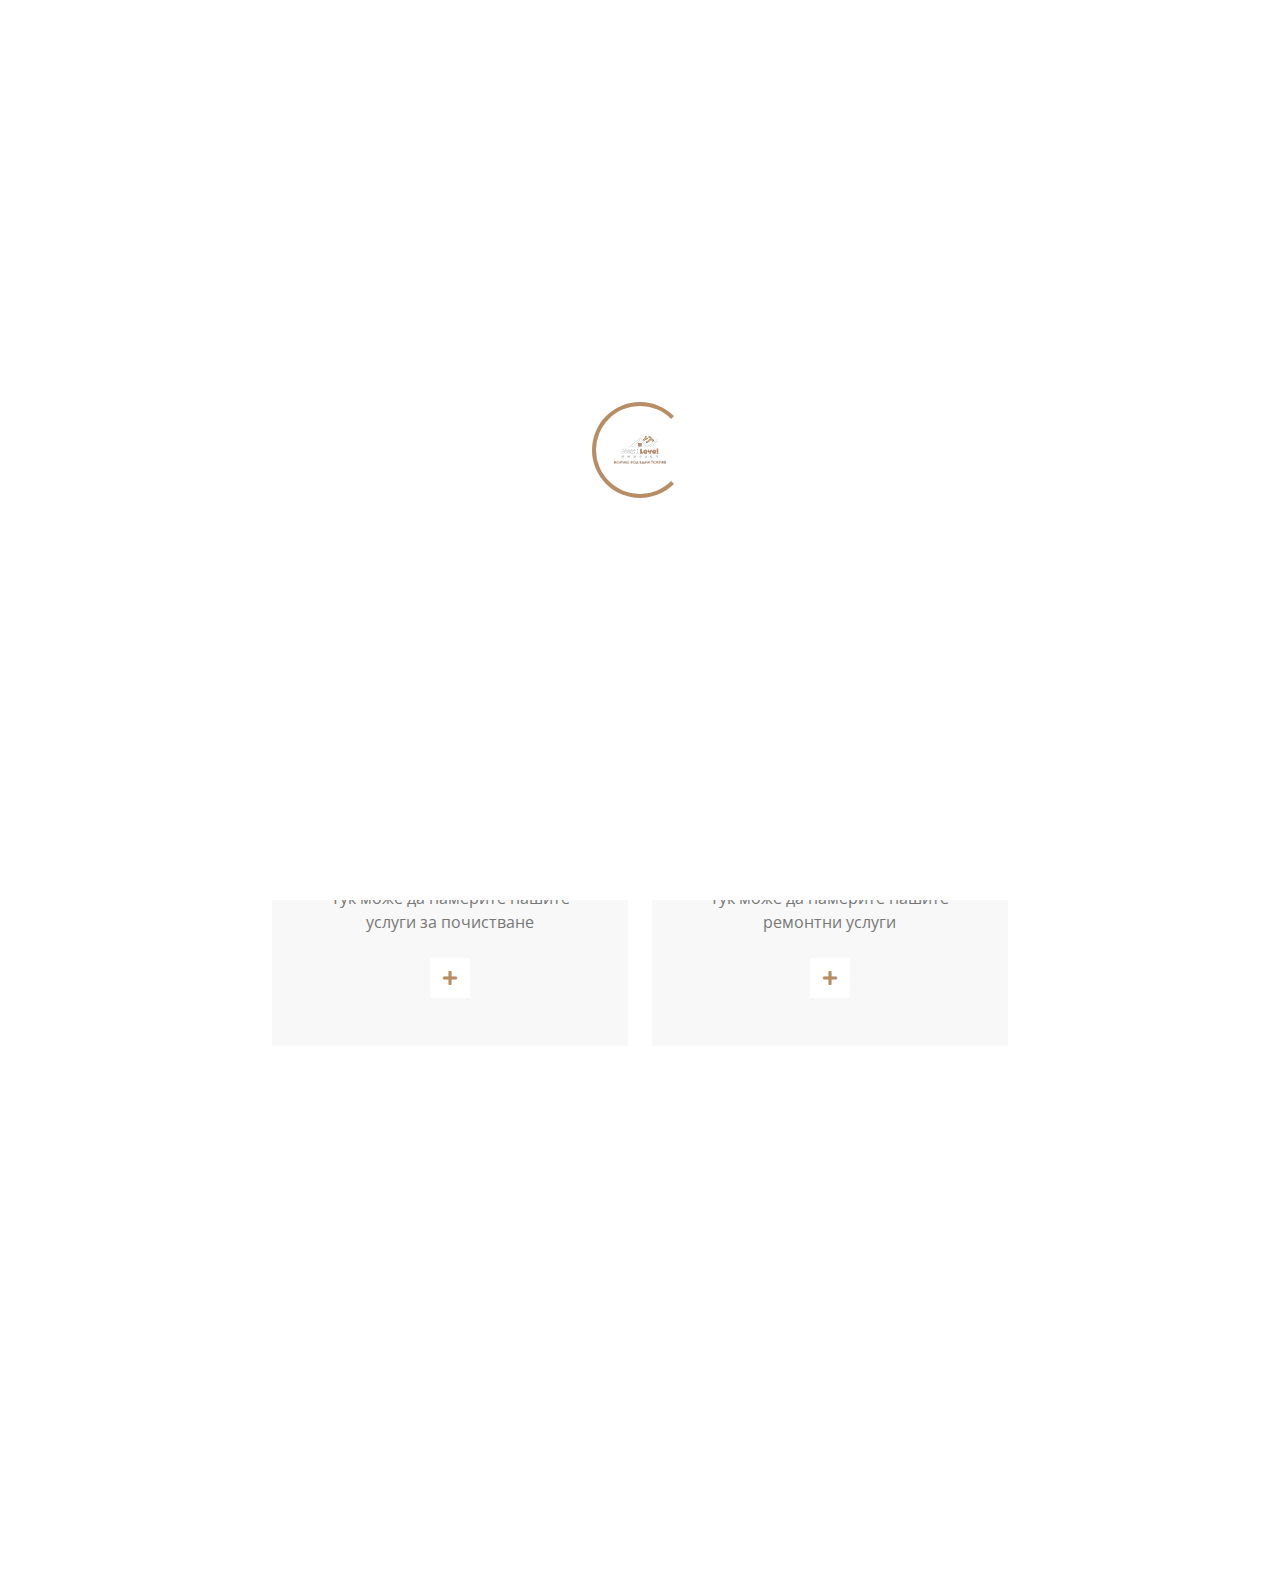
<file: service.html>
<!DOCTYPE html>
<html lang="bg-BG">

<head>
    <meta charset="utf-8">
    <title>Next Level Cleaning - професионално почистване на домове и строителни услуги</title>
    <meta content="width=device-width, initial-scale=1.0" name="viewport">
    <meta
        content="фирма за почистване, професионални ремонти, домашни услуги, почистване на жилища, ремонт на жилища, поддръжка на дома, обслужване на имоти, бързи ремонти, чистота и ремонт, качествени услуги, ремонтни дейности, подобрения на дома, фирма за почистване, почистване на домове, почистване на офиси"
        name="keywords">
    <meta
        content="Търсите фирма за почистване на вашия дом или офис? Потърсете ни на ☎0877850650! Предлагаме професионални услуги за почистване и ремонти, гарантирайки качествено обслужване и уютен дом."
        name="description">
    <link rel="canonical" href="https://nextlevel-company.com/" />
    <meta property="og:locale" content="bg_BG" />
    <meta property="og:type" content="website" />


    <!-- Иконка на сайта -->
    <link href="img/icons/favicon.png" rel="icon">

    <!-- фонтове -->
    <link rel="preconnect" href="https://fonts.googleapis.com">
    <link rel="preconnect" href="https://fonts.gstatic.com" crossorigin>
    <link
        href="https://fonts.googleapis.com/css2?family=Open+Sans:wght@400;500;600&family=Teko:wght@400;500;600&display=swap"
        rel="stylesheet">

    <!-- иконки -->
    <link href="https://cdnjs.cloudflare.com/ajax/libs/font-awesome/5.10.0/css/all.min.css" rel="stylesheet">
    <link href="https://cdn.jsdelivr.net/npm/bootstrap-icons@1.4.1/font/bootstrap-icons.css" rel="stylesheet">

    <!-- библиотеките -->
    <link href="lib/animate/animate.min.css" rel="stylesheet">
    <link href="lib/owlcarousel/assets/owl.carousel.min.css" rel="stylesheet">
    <link href="lib/tempusdominus/css/tempusdominus-bootstrap-4.min.css" rel="stylesheet" />

    <!-- bootstrap стиловее -->
    <link href="css/bootstrap.min.css" rel="stylesheet">

    <!-- css -->
    <link href="css/style.css" rel="stylesheet">
</head>

<body>
    <!-- зареждането на страницата -->
    <div id="spinner"
        class="show bg-white position-fixed translate-middle w-100 vh-100 top-50 start-50 d-flex align-items-center justify-content-center">
        <div class="spinner-border position-relative text-primary" style="width: 6rem; height: 6rem;" role="status">
        </div>
        <img class="position-absolute top-50 start-50 translate-middle" src="img/icons/logo.png" alt="Icon">
    </div>
    <!-- Край на зареждането на страницата -->



    <!-- навигация -->
    <nav class="navbar navbar-expand-lg bg-white navbar-light sticky-top py-lg-0 px-lg-5 wow fadeIn"
        data-wow-delay="0.1s">
        <a href="index.html" class="navbar-brand ms-4 ms-lg-0">
            <h1 class="text-primary m-0"><img class="me-3" src="img/icons/logo.png" alt="Icon">NLC</h1>
        </a>
        <button type="button" class="navbar-toggler me-4" data-bs-toggle="collapse" data-bs-target="#navbarCollapse">
            <span class="navbar-toggler-icon"></span>
        </button>
        <div class="collapse navbar-collapse" id="navbarCollapse">
            <div class="navbar-nav ms-auto p-4 p-lg-0">
                <a href="index.html" class="nav-item nav-link ">Начало</a>
                <a href="about.html" class="nav-item nav-link">За нас</a>
                <a href="service.html" class="nav-item nav-link active">Услуги</a>
                <a href="prices.html" class="nav-item nav-link ">Цени</a>
                <a href="contact.html" class="nav-item nav-link">Контакти</a>
            </div>
        </div>
    </nav>
    <!-- край на навигация -->


    <!-- Page Header Start -->
    <div class="container-fluid page-header py-5 mb-5 wow fadeIn" data-wow-delay="0.1s">
        <div class="container py-5">
            <h1 class="display-1 text-white animated slideInDown">Услуги</h1>
            <nav aria-label="breadcrumb animated slideInDown">
                <ol class="breadcrumb text-uppercase mb-0">
                    <li class="breadcrumb-item"><a class="text-white" href="#">Начало</a></li>
                    <li class="breadcrumb-item text-primary active" aria-current="page">Услуги</li>
                </ol>
            </nav>
        </div>
    </div>
    <!-- Page Header End -->


    


    <!-- Service Start -->
    <div class="container-xxl py-5">
        <div class="container">
            <div class="text-center mx-auto mb-5 wow fadeInUp" data-wow-delay="0.1s" style="max-width: 600px;">
                <h4 class="section-title">Нашите услуги</h4>
                <h1 class="display-5 mb-4">Изберете услуга, от която се нуждаете</h1>
            </div>
            <div class="row g-4">
                
                
                
                <div class="col-lg-4 col-md-6 wow fadeInUp" data-wow-delay="0.1s">
                    <div class="service-item d-flex position-relative text-center h-100">
                        <img class="bg-img" src="img/service-4.jpg" alt="">
                        <div class="service-text p-5">
                            <img class="mb-4" src="img/icons/icon-8.png" alt="Icon">
                            <h3 class="mb-3">Почистване</h3>
                            <p class="mb-4">Тук може да намерите нашите услуги за почистване</p>
                            <a class="btn" href="cleaning.html"><i class="fa fa-plus text-primary me-3"></i>Избери</a>
                        </div>
                    </div>
                </div>
                
                <div class="col-lg-4 col-md-6 wow fadeInUp" data-wow-delay="0.5s">
                    <div class="service-item d-flex position-relative text-center h-100">
                        <img class="bg-img" src="img/service-6.jpg" alt="">
                        <div class="service-text p-5">
                            <img class="mb-4" src="img/icons/icon-10.png" alt="Icon">
                            <h3 class="mb-3">Ремонт</h3>
                            <p class="mb-4">Тук може да намерите нашите ремонтни услуги</p>
                            <a class="btn" href="repair.html"><i class="fa fa-plus text-primary me-3"></i>Избери</a>
                        </div>
                    </div>
                </div>
            </div>
        </div>
    </div>
    <!-- Service End -->


    
        

    <!-- Footer начало -->
    <div class="container-fluid bg-dark text-body footer mt-5 pt-5 px-0 wow fadeIn" data-wow-delay="0.1s">
        <div class="container py-5">
            <div class="row g-5">
                <div class="col-lg-3 col-md-6">
                    <h3 class="text-light mb-4">Контакти</h3>
                    <p class="mb-2"><i class="fa fa-map-marker-alt text-primary me-3"></i>Sofia, Bulgaria</p>
                    <p class="mb-2"><i class="fa fa-phone-alt text-primary me-3"></i><a
                            href="tel:+359877850650">0877850650</a></p>
                    <p class="mb-2"><i class="fa fa-envelope text-primary me-3"></i><a href="mailto:work.nextlevelcompany@gmail.com">work.nextlevelcompany@gmail.com</a></p>
                    <div class="d-flex pt-2">

                        <a class="btn btn-square btn-outline-body me-1"
                            href="https://www.facebook.com/NLCNextLevelCleaning" target="_blank"><i
                                class="fab fa-facebook-f"></i></a>
                        <a class="btn btn-square btn-outline-body me-1" href=""><i class="fab fa-youtube"></i></a>
                        <a class="btn btn-square btn-outline-body me-0" href=""><i class="fab fa-instagram"></i></a>
                    </div>
                </div>
                <div class="col-lg-3 col-md-6">
                    <h3 class="text-light mb-4">Услуги</h3>
                    <a class="btn btn-link" href="cleaning.html">Почистване</a>
                    <a class="btn btn-link" href="repair.html">Ремонти</a>
                </div>
                <div class="col-lg-3 col-md-6">
                    <h3 class="text-light mb-4">Бърз достъп</h3>
                    <a class="btn btn-link" href="about.html">За нас</a>
                    <a class="btn btn-link" href="contact.html">Контакти</a>
                    <a class="btn btn-link" href="service.html">Всички услуги</a>
                    <a class="btn btn-link" href="prices.html">Всички цени</a>

                </div>

            </div>
        </div>
        <div class="container-fluid copyright">
            <div class="container">
                <div class="row">
                    <div class="col-md-6 text-center text-md-start mb-3 mb-md-0">
                        &copy; <a href="index.html">Next Level Company</a>, All Right Reserved.
                    </div>
                    <div class="col-md-6 text-center text-md-end">Designed By <a
                            href="https://instagram.com/hristomitov" target="_blank">Hristo Mitov</a>
                    </div>
                </div>
            </div>
        </div>
    </div>
    <!-- край на Footer  -->


    <!-- Back to Top -->
    <a href="#" class="btn btn-lg btn-primary btn-lg-square back-to-top"><i class="bi bi-arrow-up"></i></a>


    <!-- JavaScript библиотеки -->
    <script src="https://code.jquery.com/jquery-3.4.1.min.js"></script>
    <script src="https://cdn.jsdelivr.net/npm/bootstrap@5.0.0/dist/js/bootstrap.bundle.min.js"></script>
    <script src="lib/wow/wow.min.js"></script>
    <script src="lib/easing/easing.min.js"></script>
    <script src="lib/waypoints/waypoints.min.js"></script>
    <script src="lib/counterup/counterup.min.js"></script>
    <script src="lib/owlcarousel/owl.carousel.min.js"></script>
    <script src="lib/tempusdominus/js/moment.min.js"></script>
    <script src="lib/tempusdominus/js/moment-timezone.min.js"></script>
    <script src="lib/tempusdominus/js/tempusdominus-bootstrap-4.min.js"></script>


    <script src="js/main.js"></script>



</body>

</html>
</file>
<file: css/style.css>
html, body {
    overflow-x: hidden;
    max-width: 100%;
}

:root {
    --primary: #B78D65;
    --light: #F8F8F8;
    --dark: #252525;
}

h1,
h2,
.h1,
.h2,
.fw-bold {
    font-weight: 600 !important;
}

h3,
h4,
.h3,
.h4,
.fw-medium {
    font-weight: 500 !important;
}

h5,
h6,
.h5,
.h6,
.fw-normal {
    font-weight: 400 !important;
}

.back-to-top {
    position: fixed;
    display: none;
    right: 30px;
    bottom: 30px;
    z-index: 99;
}


/*** Spinner ***/
#spinner {
    opacity: 0;
    visibility: hidden;
    transition: opacity .5s ease-out, visibility 0s linear .5s;
    z-index: 99999;
}

#spinner.show {
    transition: opacity .5s ease-out, visibility 0s linear 0s;
    visibility: visible;
    opacity: 1;
}


/*** Button ***/
.btn {
    font-weight: 500;
    transition: .5s;
}

.btn.btn-primary,
.btn.btn-secondary {
    color: #FFFFFF;
}

.btn-square {
    width: 38px;
    height: 38px;
}

.btn-sm-square {
    width: 32px;
    height: 32px;
}

.btn-lg-square {
    width: 48px;
    height: 48px;
}

.btn-square,
.btn-sm-square,
.btn-lg-square {
    padding: 0;
    display: flex;
    align-items: center;
    justify-content: center;
    font-weight: normal;
}

.btn-outline-body {
    color: var(--primary);
    border-color: #777777;
}

.btn-outline-body:hover {
    color: #FFFFFF;
    background: var(--primary);
    border-color: var(--primary);
}


/*** Navbar ***/
.navbar .dropdown-toggle::after {
    border: none;
    content: "\f107";
    font-family: "Font Awesome 5 Free";
    font-weight: 900;
    vertical-align: middle;
    margin-left: 8px;
}

.navbar .navbar-nav .nav-link {
    margin-right: 30px;
    padding: 30px 0;
    color: var(--dark);
    font-weight: 500;
    text-transform: uppercase;
    outline: none;
}

.navbar .navbar-nav .nav-link:hover,
.navbar .navbar-nav .nav-link.active {
    color: var(--primary);
}

.navbar.sticky-top {
    top: -100px;
    transition: .5s;
}

@media (max-width: 991.98px) {
    .navbar .navbar-nav .nav-link {
        margin-right: 0;
        padding: 10px 0;
    }

    .navbar .navbar-nav {
        border-top: 1px solid #EEEEEE;
    }
}

@media (min-width: 992px) {
    .navbar .nav-item .dropdown-menu {
        display: block;
        visibility: hidden;
        top: 100%;
        transform: rotateX(-75deg);
        transform-origin: 0% 0%;
        transition: .5s;
        opacity: 0;
    }

    .navbar .nav-item:hover .dropdown-menu {
        transform: rotateX(0deg);
        visibility: visible;
        transition: .5s;
        opacity: 1;
    }
}


/*** Header ***/
.owl-carousel-inner {
    position: absolute;
    width: 100%;
    height: 100%;
    top: 0;
    left: 0;
    display: flex;
    align-items: center;
    background: rgba(0, 0, 0, .5);
}

@media (max-width: 768px) {
    .header-carousel .owl-carousel-item {
        position: relative;
        min-height: 500px;
    }

    .header-carousel .owl-carousel-item img {
        position: absolute;
        width: 100%;
        height: 100%;
        object-fit: cover;
    }

    .header-carousel .owl-carousel-item p {
        font-size: 16px !important;
    }
}

.header-carousel .owl-dots {
    position: absolute;
    width: 60px;
    height: 100%;
    top: 0;
    right: 30px;
    display: flex;
    flex-direction: column;
    align-items: center;
    justify-content: center;
}

.header-carousel .owl-dots .owl-dot {
    position: relative;
    width: 45px;
    height: 45px;
    margin: 5px 0;
    background: var(--dark);
    transition: .5s;
}

.header-carousel .owl-dots .owl-dot.active {
    width: 60px;
    height: 60px;
}

.header-carousel .owl-dots .owl-dot img {
    position: absolute;
    width: 100%;
    height: 100%;
    object-fit: cover;
    padding: 2px;
    transition: .5s;
    opacity: .3;
}

.header-carousel .owl-dots .owl-dot.active img {
    opacity: 1;
}

.page-header {
    background: linear-gradient(rgba(0, 0, 0, .5), rgba(0, 0, 0, .5)), url(../img/carousel-1.jpg) center center no-repeat;
    background-size: cover;
}

.breadcrumb-item+.breadcrumb-item::before {
    color: var(--light);
}


/*** Section Title ***/
.section-title {
    color: var(--primary);
    font-weight: 600;
    letter-spacing: 5px;
    text-transform: uppercase;
}


/*** Facts ***/
.fact-item .fact-icon {
    width: 120px;
    height: 120px;
    margin-top: -60px;
    margin-bottom: 1.5rem;
    display: inline-flex;
    align-items: center;
    justify-content: center;
    background: #FFFFFF;
    border-radius: 120px;
    transition: .5s;
}

.fact-item:hover .fact-icon {
    background: var(--dark);
}

.fact-item .fact-icon i {
    color: var(--primary);
    transition: .5;
}

.fact-item:hover .fact-icon i {
    color: #FFFFFF;
}


/*** About & Feature ***/
.about-img,
.feature-img {
    position: relative;
    height: 100%;
    min-height: 400px;
}

.about-img img,
.feature-img img {
    position: absolute;
    width: 60%;
    height: 80%;
    object-fit: cover;
}

.about-img img:last-child,
.feature-img img:last-child {
    margin: 20% 0 0 40%;
}

.about-img::before,
.feature-img::before {
    position: absolute;
    content: "";
    width: 60%;
    height: 80%;
    top: 10%;
    left: 20%;
    border: 5px solid var(--primary);
    z-index: -1;
}


/*** Service ***/
.service-item .bg-img {
    position: absolute;
    width: 100%;
    height: 100%;
    object-fit: cover;
    z-index: -1;
}

.service-item .service-text {
    background: var(--light);
    transition: .5s;
}

.service-item:hover .service-text {
    background: rgba(0, 0, 0, .7);
}

.service-item * {
    transition: .5;
}

.service-item:hover * {
    color: #FFFFFF;
}

.service-item .btn {
    width: 40px;
    height: 40px;
    display: inline-flex;
    align-items: center;
    color: var(--dark);
    background: #FFFFFF;
    white-space: nowrap;
    overflow: hidden;
    transition: .5s;
}

.service-item:hover .btn {
    width: 140px;
}


/*** Project ***/
.project .nav .nav-link {
    background: var(--light);
    transition: .5s;
}

.project .nav .nav-link.active {
    background: var(--primary);
}

.project .nav .nav-link.active h3 {
    color: #FFFFFF !important;
}


/*** Team ***/
.team-items {
    margin: -.75rem;
}

.team-item {
    padding: .75rem;
}

.team-item::after {
    position: absolute;
    content: "";
    width: 100%;
    height: 0;
    top: 0;
    left: 0;
    background: #FFFFFF;
    transition: .5s;
    z-index: -1;
}

.team-item:hover::after {
    height: 100%;
    background: var(--primary);
}

.team-item .team-social {
    position: absolute;
    width: 100%;
    bottom: -20px;
    left: 0;
}

.team-item .team-social .btn {
    display: inline-flex;
    margin: 0 2px;
    color: var(--primary);
    background: var(--light);
}

.team-item .team-social .btn:hover {
    color: #FFFFFF;
    background: var(--primary);
}


/*** Appointment ***/
.bootstrap-datetimepicker-widget.bottom {
    top: auto !important;
}

.bootstrap-datetimepicker-widget .table * {
    border-bottom-width: 0px;
}

.bootstrap-datetimepicker-widget .table th {
    font-weight: 500;
}

.bootstrap-datetimepicker-widget.dropdown-menu {
    padding: 10px;
    border-radius: 2px;
}

.bootstrap-datetimepicker-widget table td.active,
.bootstrap-datetimepicker-widget table td.active:hover {
    background: var(--primary);
}

.bootstrap-datetimepicker-widget table td.today::before {
    border-bottom-color: var(--primary);
}


/*** Testimonial ***/
.testimonial-carousel {
    display: flex !important;
    flex-direction: column-reverse;
    max-width: 700px;
    margin: 0 auto;
}

.testimonial-carousel .owl-dots {
    height: 100px;
    display: flex;
    align-items: center;
    justify-content: center;
    margin-bottom: 30px;
}

.testimonial-carousel .owl-dots .owl-dot {
    position: relative;
    width: 60px;
    height: 60px;
    margin: 0 5px;
    transition: .5s;
}

.testimonial-carousel .owl-dots .owl-dot.active {
    width: 100px;
    height: 100px;
}

.testimonial-carousel .owl-dots .owl-dot::after {
    position: absolute;
    width: 40px;
    height: 40px;
    bottom: -20px;
    left: 50%;
    transform: translateX(-50%);
    display: flex;
    align-items: center;
    justify-content: center;
    content: "\f10d";
    font-family: "Font Awesome 5 Free";
    font-weight: 900;
    color: var(--primary);
    background: #FFFFFF;
    border-radius: 40px;
    transition: .5s;
    opacity: 0;
}

.testimonial-carousel .owl-dots .owl-dot.active::after {
    opacity: 1;
}

.testimonial-carousel .owl-dots .owl-dot img {
    opacity: .4;
    transition: .5s;
}

.testimonial-carousel .owl-dots .owl-dot.active img {
    opacity: 1;
}


/*** Footer ***/
.footer .btn.btn-link {
    display: block;
    margin-bottom: 5px;
    padding: 0;
    text-align: left;
    color: #777777;
    font-weight: normal;
    text-transform: capitalize;
    transition: .3s;
}

.footer .btn.btn-link::before {
    position: relative;
    content: "\f105";
    font-family: "Font Awesome 5 Free";
    font-weight: 900;
    color: var(--primary);
    margin-right: 10px;
}

.footer .btn.btn-link:hover {
    color: var(--primary);
    letter-spacing: 1px;
    box-shadow: none;
}

.footer .form-control {
    border-color: #777777;
}

.footer .copyright {
    padding: 25px 0;
    font-size: 15px;
    border-top: 1px solid rgba(256, 256, 256, .1);
}

.footer .copyright a {
    color: var(--light);
}

.footer .copyright a:hover {
    color: var(--primary);
}
</file>
